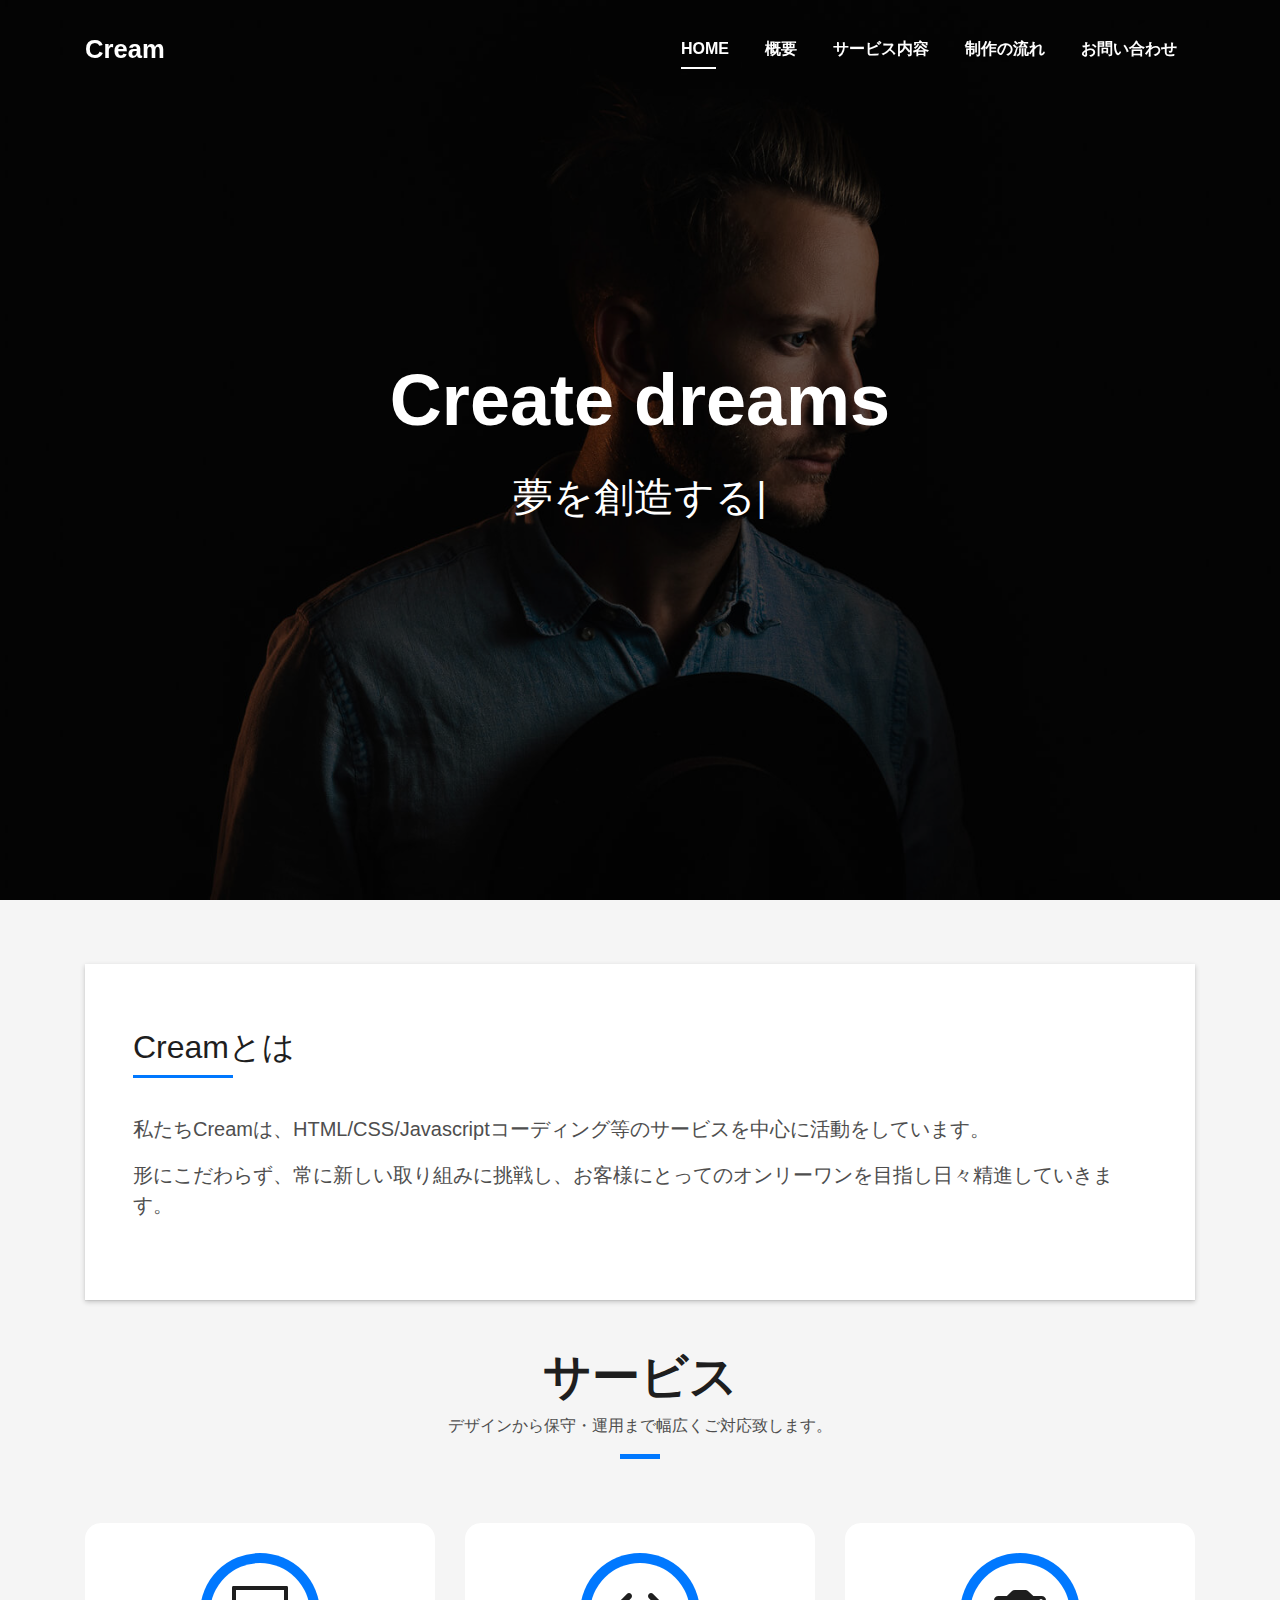
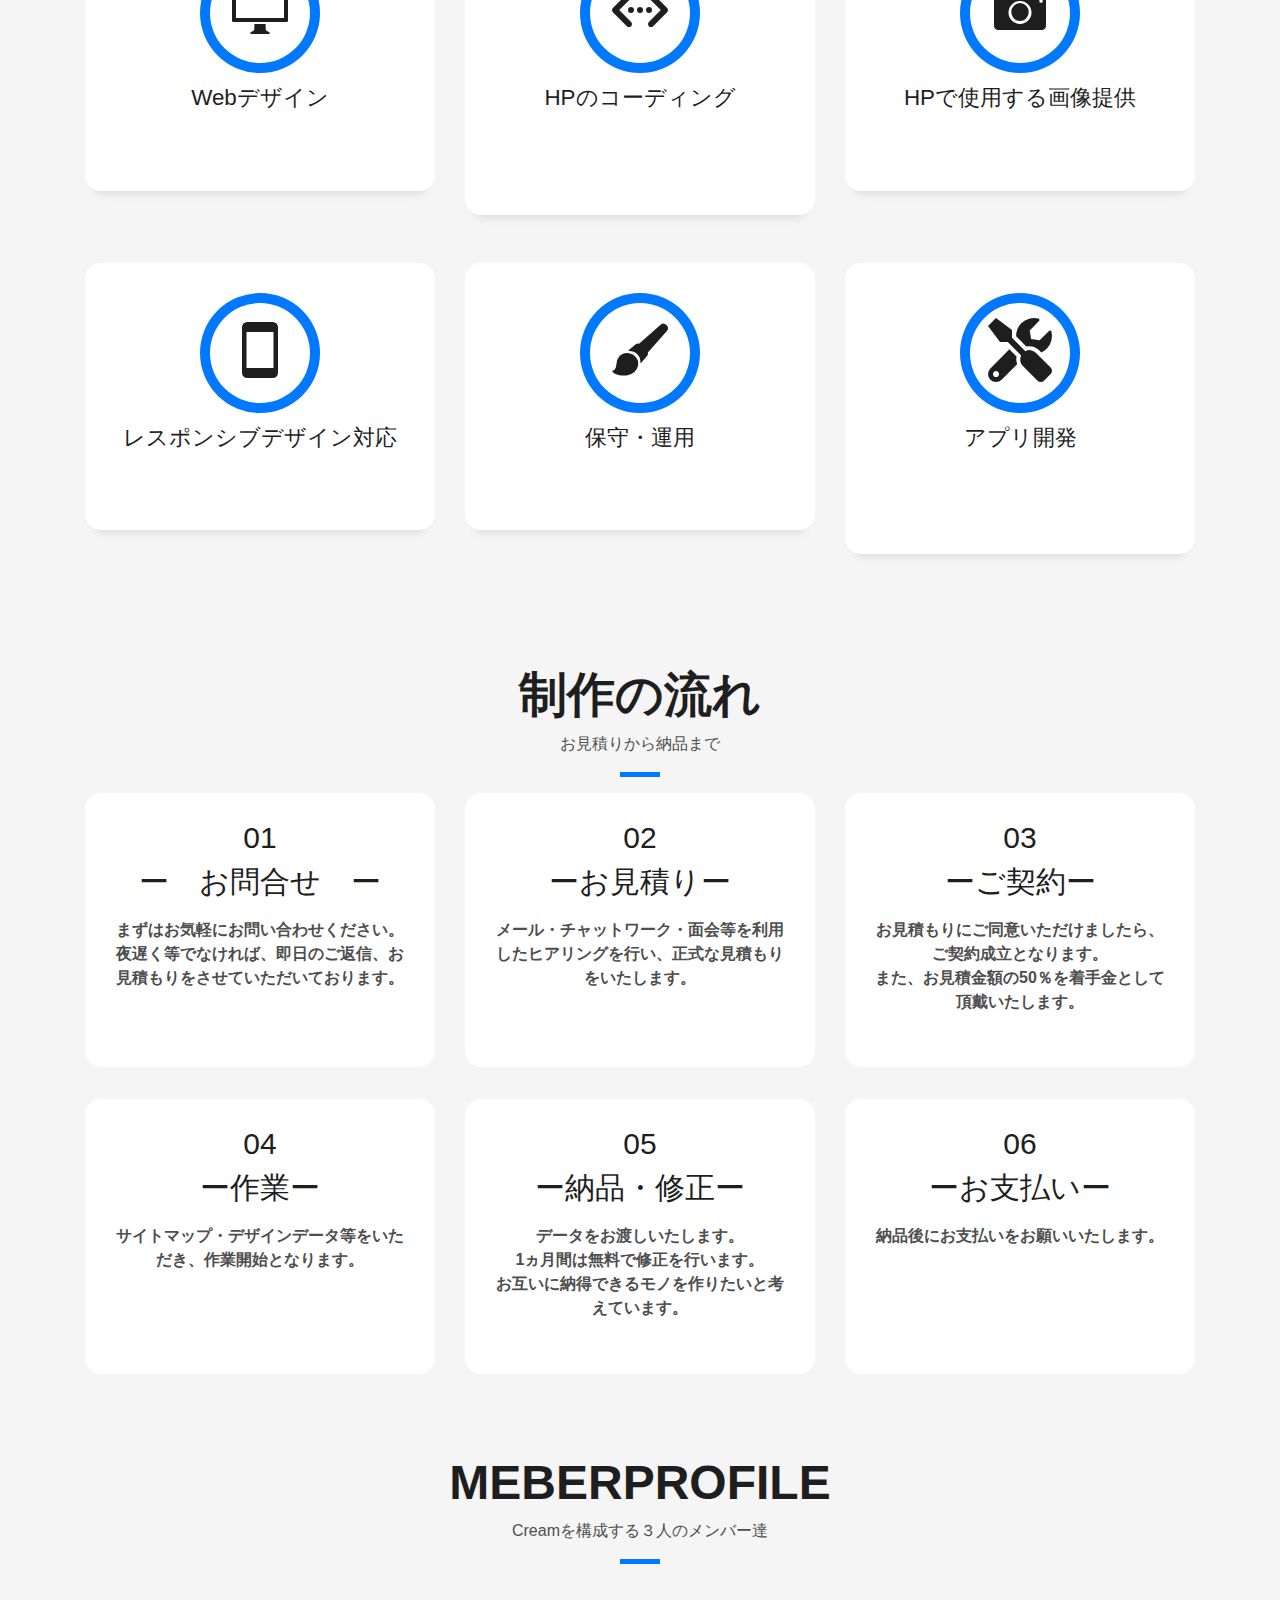
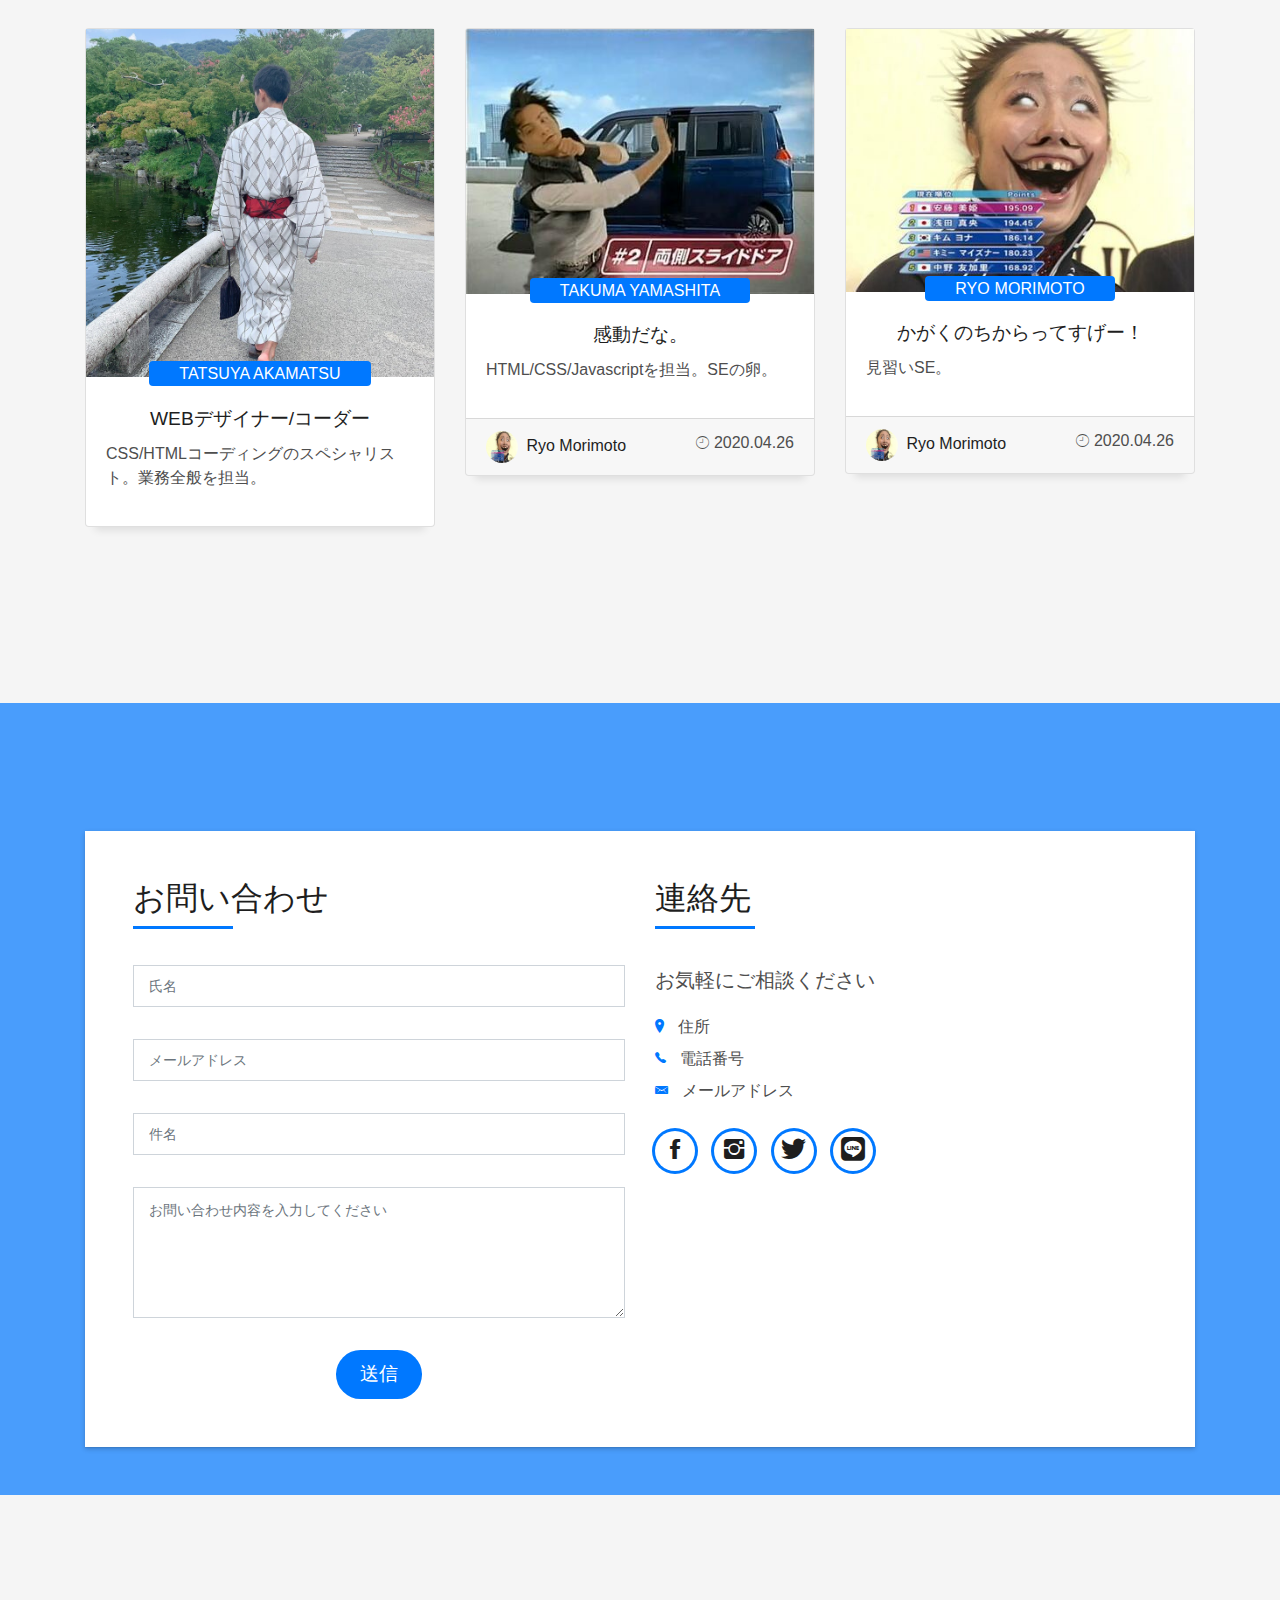
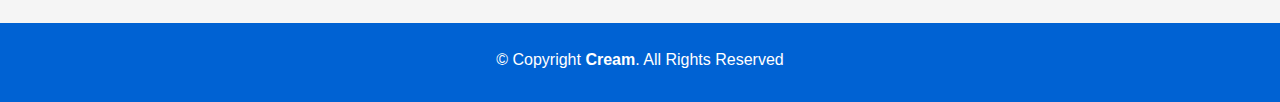
<file: DevFolio 更新/index.html>
<!DOCTYPE html>
<html lang="jp">

<head>
  <meta charset="utf-8">
  <meta content="width=device-width, initial-scale=1.0" name="viewport">

  <title>Cream</title>
  <meta content="" name="descriptison">
  <meta content="" name="keywords">

  <!-- Favicons -->
  <link href="assets/img/favicon.png" rel="icon">
  <link href="assets/img/apple-touch-icon.png" rel="apple-touch-icon">

  <!-- Vendor CSS Files -->
  <link href="assets/vendor/bootstrap/css/bootstrap.min.css" rel="stylesheet">
  <link href="assets/vendor/font-awesome/css/font-awesome.min.css" rel="stylesheet">
  <link href="assets/vendor/ionicons/css/ionicons.min.css" rel="stylesheet">
  <link href="assets/vendor/owl.carousel/assets/owl.carousel.min.css" rel="stylesheet">
  <link href="assets/vendor/animate.css/animate.min.css" rel="stylesheet">
  <link href="assets/vendor/venobox/venobox.css" rel="stylesheet">

  <!-- Template Main CSS File -->
  <link href="assets/css/style.css" rel="stylesheet">

  <link href="https://use.fontawesome.com/releases/v5.6.1/css/all.css" rel="stylesheet">
  <!-- =======================================================
  * Template Name: DevFolio - v2.0.0
  * Template URL: https://bootstrapmade.com/devfolio-bootstrap-portfolio-html-template/
  * Author: BootstrapMade.com
  * License: https://bootstrapmade.com/license/
  ======================================================== -->
</head>

<body id="page-top">

  <!-- ======= Header/ Navbar ======= -->
  <nav class="navbar navbar-b navbar-trans navbar-expand-md fixed-top" id="mainNav">
    <div class="container">
      <a class="navbar-brand js-scroll" href="#page-top">Cream</a>
      <button class="navbar-toggler collapsed" type="button" data-toggle="collapse" data-target="#navbarDefault" aria-controls="navbarDefault" aria-expanded="false" aria-label="Toggle navigation">
        <span></span>
        <span></span>
        <span></span>
      </button>
      <div class="navbar-collapse collapse justify-content-end" id="navbarDefault">
        <ul class="navbar-nav">
          <li class="nav-item">
            <a class="nav-link js-scroll active" href="index.html">Home</a>
          </li>
          <li class="nav-item">
            <a class="nav-link js-scroll" href="#about">概要</a>
          </li>
          <li class="nav-item">
            <a class="nav-link js-scroll" href="#service">サービス内容</a>
          </li>
          <li class="nav-item">
            <a class="nav-link js-scroll" href="#flow-of-production">制作の流れ</a>
          </li>
          <li class="nav-item">
            <a class="nav-link js-scroll" href="#contact">お問い合わせ</a>
          </li>
        </ul>
      </div>
    </div>
  </nav>

  <!-- ======= Intro Section ======= -->
  <div id="home" class="intro route bg-image" style="background-image: url(assets/img/intro-bg.jpg)">
    <div class="overlay-itro"></div>
    <div class="intro-content display-table">
      <div class="table-cell">
        <div class="container">
          <!--<p class="display-6 color-d">Hello, world!</p>-->
          <h1 class="intro-title mb-4">Create dreams</h1>
          <p class="intro-subtitle"><span class="text-slider-items">夢を創造する,Web Designer,Application Engineer</span><strong class="text-slider"></strong></p>
          <!-- <p class="pt-3"><a class="btn btn-primary btn js-scroll px-4" href="#about" role="button">Learn More</a></p> -->
        </div>
      </div>
    </div>
  </div><!-- End Intro Section -->

  <main id="main">

     <!-- ======= About Section ======= -->
     <section id="about" class="about-mf sect-pt4 route">
      <div class="container">
        <div class="row">
          <div class="col-sm-12">
            <div class="box-shadow-full">
              <div class="row">
                <!-- <div class="col-md-6">
                  <div class="row">
                    <div class="col-sm-6 col-md-5">
                      <div class="about-img">
                        <img src="assets/img/testimonial-2.jpg" class="img-fluid rounded b-shadow-a" alt="">
                      </div>
                    </div>
                    <div class="col-sm-6 col-md-7">
                      <div class="about-info">
                        <p><span class="title-s">Name: </span> <span>Cream</span></p>
                        <p><span class="title-s">Profile: </span> <span>万屋系IT企業</span></p>
                        <p><span class="title-s">Email: </span> <span>creamjpn@gmail.com</span></p>
                      </div>
                    </div>
                  </div>
                  <div class="skill-mf">
                    <p class="title-s">できること</p>
                    <span>HTML</span> <span class="pull-right">70%</span>
                    <div class="progress">
                      <div class="progress-bar" role="progressbar" style="width: 70%;" aria-valuenow="70" aria-valuemin="0" aria-valuemax="100"></div>
                    </div>
                    <span>CSS3</span> <span class="pull-right">60%</span>
                    <div class="progress">
                      <div class="progress-bar" role="progressbar" style="width: 60%" aria-valuenow="60" aria-valuemin="0" aria-valuemax="100"></div>
                    </div>
                    <span>PHP</span> <span class="pull-right">0%</span>
                    <div class="progress">
                      <div class="progress-bar" role="progressbar" style="width: 0%" aria-valuenow="0" aria-valuemin="0" aria-valuemax="100"></div>
                    </div>
                    <span>JAVASCRIPT</span> <span class="pull-right">0%</span>
                    <div class="progress">
                      <div class="progress-bar" role="progressbar" style="width: 0%" aria-valuenow="0" aria-valuemin="0" aria-valuemax="100"></div>
                    </div>
                  </div>
                </div> -->
                <div class="col-md-12">
                  <div class="about-me pt-4 pt-md-0">
                    <div class="title-box-2">
                      <h5 class="title-left">
                        Creamとは
                      </h5>
                    </div>
                    <p class="lead">
                    私たちCreamは、HTML/CSS/Javascriptコーディング等のサービスを中心に活動をしています。
                    </p>
                    <p class="lead">
                    
                    </p>
                    <p class="lead">
                    形にこだわらず、常に新しい取り組みに挑戦し、お客様にとってのオンリーワンを目指し日々精進していきます。
                    </p>
                  </div>
                </div>
              </div>
            </div>
          </div>
        </div>
      </div>
    </section><!-- End About Section -->

    <!-- ======= サービス ======= -->
    <section id="service" class="services-mf route">
      <div class="container">
        <div class="row">
          <div class="col-sm-12">
            <div class="title-box text-center">
              <h3 class="title-a">
                サービス
              </h3>
              <p class="subtitle-a">
                デザインから保守・運用まで幅広くご対応致します。
              </p>
              <div class="line-mf"></div>
            </div>
          </div>
        </div>
        <div class="row">
          <div class="col-md-4">
            <div class="service-box" id="service-box0">
              <div class="service-ico">
                <span class="ico-circle"><i class="ion-monitor"></i></span>
              </div>
              <div class="service-content">
                <h2 class="s-title">Webデザイン</h2>
                <div class="text_box text-center" id="text_box0">ホームページのレイアウトをご提案します</div>
              </div>
            </div>
          </div>
          <div class="col-md-4">
            <div class="service-box" id="service-box1">
              <div class="service-ico">
                <span class="ico-circle"><i class="ion-code-working"></i></span>
              </div>
              <div class="service-content">
                <h2 class="s-title">HPのコーディング</h2>
                <div class="text_box text-center" id="text_box1">ご希望のデザインに沿ったホームページを作成します</div>
              </div>
            </div>
          </div>
          <div class="col-md-4">
            <div class="service-box" id="service-box2">
              <div class="service-ico">
                <span class="ico-circle"><i class="ion-camera"></i></span>
              </div>
              <div class="service-content">
                <h2 class="s-title">HPで使用する画像提供</h2>
                <div class="text_box text-center" id="text_box2">ご希望であればご用意させて頂きます</div>
              </div>
            </div>
          </div>
          <div class="col-md-4">
            <div class="service-box" id="service-box3">
              <div class="service-ico">
                <span class="ico-circle"><i class="ion-android-phone-portrait"></i></span>
              </div>
              <div class="service-content">
                <h2 class="s-title">レスポンシブデザイン対応</h2>
                <div class="text_box text-center" id="text_box3">スマホ版の対応承ります</div>
              </div>
            </div>
          </div>
          <div class="col-md-4">
            <div class="service-box" id="service-box4">
              <div class="service-ico">
                <span class="ico-circle"><i class="ion-paintbrush"></i></span>
              </div>
              <div class="service-content">
                <h2 class="s-title">保守・運用</h2>
                <div class="text_box text-center" id="text_box4">ホームページのアップデート承ります</div>
              </div>
            </div>
          </div>
          <div class="col-md-4">
            <div class="service-box" id="service-box5">
              <div class="service-ico">
                <span class="ico-circle"><i class="fas fa-tools"></i></span>
              </div>
              <div class="service-content">
                <h2 class="s-title">アプリ開発</h2>
                <div class="text_box text-center" id="text_box4">Webアプリ・スマホアプリの開発を承ります</div>
              </div>
            </div>
          </div>
        </div>
      </div>
    </section><!-- End Services Section -->


   <!-- 制作の流れ背景 -->

    <div class="testimonials paralax-mf bg-image" style="background-image: url(assets/img/overlay-bg.jpg)">


    <!-- 制作の流れ -->
<section id="flow-of-production"  class="services-mf route ">
  <div class="row">
    <div class="col-sm-12">
      <div class="title-box text-center mb-0">
        <h3 class="title-a">
          制作の流れ
        </h3>
        <p class="subtitle-a">
          お見積りから納品まで
        </p>
        <div class="line-mf"></div>
      </div>
    </div>
  </div>
       <div class="container">
        <div class="flow row">
          <div class="col-md-4">
          <div class="flow-conteiner">
          <h1>01</h1>
          <h1>ー　お問合せ　ー</h1>
          <p>まずはお気軽にお問い合わせください。<br>夜遅く等でなければ、即日のご返信、お見積もりをさせていただいております。<br><br></p>
        </div>
      </div>
      <div class="col-md-4">
          <div class="flow-conteiner">
          <h1>02</h1>
          <h1>ーお見積りー</h1>
          <p>メール・チャットワーク・面会等を利用したヒアリングを行い、正式な見積もりをいたします。<br><br></p>
        </div>
      </div>
      <div class="col-md-4">
          <div class="flow-conteiner">
          <h1>03</h1>
          <h1>ーご契約ー</h1>
          <p>お見積もりにご同意いただけましたら、ご契約成立となります。<br>また、お見積金額の50％を着手金として頂戴いたします。</p>
        </div>
      </div>
      <div class="col-md-4">
          <div class="flow-conteiner">
        <h1>04</h1>
        <h1>ー作業ー</h1>
        <p>サイトマップ・デザインデータ等をいただき、作業開始となります。<br><br><br></p>
      </div>
    </div>
    <div class="col-md-4">
        <div class="flow-conteiner">
        <h1>05</h1>
        <h1>ー納品・修正ー</h1>
        <p>データをお渡しいたします。<br>1ヵ月間は無料で修正を行います。<br>お互いに納得できるモノを作りたいと考えています。</p>
      </div>
    </div>
    <div class="col-md-4">
        <div class="flow-conteiner">
        <h1>06</h1>
        <h1>ーお支払いー</h1>
        <p>納品後にお支払いをお願いいたします。<br><br><br><br></p>
      </div>
    </div>
      </div>
    </div>
  </section>

  <!-- ======= Blog Section ======= -->
  <section id="blog" class="blog-mf sect-pt4 route">
    <div class="container">
      <div class="row">
        <div class="col-sm-12">
          <div class="title-box text-center">
            <h3 class="title-a">
              MeberProfile
            </h3>
            <p class="subtitle-a">
              Creamを構成する３人のメンバー達
            </p>
            <div class="line-mf"></div>
          </div>
        </div>
      </div>
      <div class="row">
        <div class="col-md-4">
          <div class="card card-blog">
            <div class="card-img">
              <img src="assets/img/testimonial-2.jpg" alt="" class="img-fluid">
            </div>
            <div class="card-body">
              <div class="card-category-box">
                <div class="card-category">
                  <h6 class="category">Tatsuya Akamatsu</h6>
                </div>
              </div>
              <h3 class="card-title">WEBデザイナー/コーダー</h3>
              <p class="card-description">
                CSS/HTMLコーディングのスペシャリスト。業務全般を担当。
              </p>
            </div>
            <!-- <div class="card-footer">
              <div class="post-author">
                <a href="#">
                  <img src="assets/img/Ryo%20Morimoto.jpg" alt="" class="avatar rounded-circle">
                  <span class="author">Ryo Morimoto</span>
                </a>
              </div>
              <div class="post-date">
                <span class="ion-ios-clock-outline"></span> 2020.04.26
              </div>
            </div> -->
          </div>
        </div>
        <div class="col-md-4">
          <div class="card card-blog">
            <div class="card-img">
              <img src="assets/img/Takuma%20Yamashita.jpg" alt="" class="img-fluid">
            </div>
            <div class="card-body">
              <div class="card-category-box">
                <div class="card-category">
                  <h6 class="category">Takuma Yamashita</h6>
                </div>
              </div>
              <h3 class="card-title">感動だな。</h3>
              <p class="card-description">
                HTML/CSS/Javascriptを担当。SEの卵。
              </p>
            </div>
            <div class="card-footer">
              <div class="post-author">
                <a href="#">
                  <img src="assets/img/Ryo%20Morimoto.jpg" alt="" class="avatar rounded-circle">
                  <span class="author">Ryo Morimoto</span>
                </a>
              </div>
              <div class="post-date">
                <span class="ion-ios-clock-outline"></span> 2020.04.26
              </div>
            </div>
          </div>
        </div>
        <div class="col-md-4">
          <div class="card card-blog">
            <div class="card-img">
              <img src="assets/img/Ryo%20Morimoto.jpg" alt="" class="img-fluid">
            </div>
            <div class="card-body">
              <div class="card-category-box">
                <div class="card-category">
                  <h6 class="category">Ryo Morimoto</h6>
                </div>
              </div>
              <h3 class="card-title">かがくのちからってすげー！</h3>
              <p class="card-description">
                見習いSE。
              </p>
            </div>
            <div class="card-footer">
              <div class="post-author">
                <a href="#">
                  <img src="assets/img/Ryo%20Morimoto.jpg" alt="" class="avatar rounded-circle">
                  <span class="author">Ryo Morimoto</span>
                </a>
              </div>
              <div class="post-date">
                <span class="ion-ios-clock-outline"></span> 2020.04.26
              </div>
            </div>
          </div>
        </div>
      </div>
    </div>
  </section><!-- End Blog Section -->
  
    <!-- ======= Testimonials Section ======= -->
    <div class="testimonials paralax-mf bg-image" style="background-image: url(assets/img/overlay-bg.jpg)">

 

    <!-- ======= お問い合わせフォーム ======= -->
    <section class="paralax-mf footer-paralax bg-image sect-mt4 route" style="background-image: url(assets/img/overlay-bg.jpg)">
      <div class="overlay-mf"></div>
      <div class="container">
        <div class="row">
          <div class="col-sm-12">
            <div class="contact-mf">
              <div id="contact" class="box-shadow-full">
                <div class="row">
                  <div class="col-md-6">
                    <div class="title-box-2">
                      <h5 class="title-left">
                        お問い合わせ
                      </h5>
                    </div>
                    <div>
                      <form action="forms/contact.php" method="post" role="form" class="php-email-form">
                        <div class="row">
                          <div class="col-md-12 mb-3">
                            <div class="form-group">
                              <input type="text" name="name" class="form-control" id="name" placeholder="氏名" data-rule="minlen:4" data-msg="Please enter at least 4 chars" />
                              <div class="validate"></div>
                            </div>
                          </div>
                          <div class="col-md-12 mb-3">
                            <div class="form-group">
                              <input type="email" class="form-control" name="email" id="email" placeholder="メールアドレス" data-rule="email" data-msg="Please enter a valid email" />
                              <div class="validate"></div>
                            </div>
                          </div>
                          <div class="col-md-12 mb-3">
                            <div class="form-group">
                              <input type="text" class="form-control" name="subject" id="subject" placeholder="件名" data-rule="minlen:4" data-msg="Please enter at least 8 chars of subject" />
                              <div class="validate"></div>
                            </div>
                          </div>
                          <div class="col-md-12">
                            <div class="form-group">
                              <textarea class="form-control" name="message" rows="5" data-rule="required" data-msg="Please write something for us" placeholder="お問い合わせ内容を入力してください"></textarea>
                              <div class="validate"></div>
                            </div>
                          </div>
                          <div class="col-md-12 text-center mb-3">
                            <div class="loading">Loading</div>
                            <div class="error-message"></div>
                            <div class="sent-message">Your message has been sent. Thank you!</div>
                          </div>
                          <div class="col-md-12 text-center">
                            <button type="submit" class="button button-a button-big button-rouded">送信</button>
                          </div>
                        </div>
                      </form>
                    </div>
                  </div>
                  <div class="col-md-6">
                    <div class="title-box-2 pt-4 pt-md-0">
                      <h5 class="title-left">
                        連絡先
                      </h5>
                    </div>
                    <div class="more-info">
                      <p class="lead">
                        お気軽にご相談ください
                      </p>
                      <ul class="list-ico">
                        <li><span class="ion-ios-location"></span> 住所</li>
                        <li><span class="ion-ios-telephone"></span> 電話番号</li>
                        <li><span class="ion-email"></span> メールアドレス</li>
                      </ul>
                    </div>
                    <div class="socials">
                      <ul>
                        <li><a href=""><span class="ico-circle"><i class="ion-social-facebook"></i></span></a></li>
                        <li><a href="https://www.instagram.com/creamjpn"><span class="ico-circle"><i class="ion-social-instagram"></i></span></a></li>
                        <li><a href="https://twitter.com/CreamJPN"><span class="ico-circle"><i class="ion-social-twitter"></i></span></a></li>
                        <li><a href=""><span class="ico-circle"><i class="fab fa-line"></i></span></a></li>
                      </ul>
                    </div>
                  </div>
                </div>
              </div>
            </div>
          </div>
        </div>
      </div>
    </section><!-- End Contact Section -->

  </main><!-- End #main -->

  <!-- ======= Footer ======= -->
  <footer>
    <div class="container">
      <div class="row">
        <div class="col-sm-12">
          <div class="copyright-box">
            <p class="copyright">&copy; Copyright <strong>Cream</strong>. All Rights Reserved</p>
            <div class="credits">
            </div>
          </div>
        </div>
      </div>
    </div>
  </footer><!-- End  Footer -->

  <a href="#" class="back-to-top"><i class="fa fa-chevron-up"></i></a>
  <div id="preloader"></div>

  <!-- Vendor JS Files -->
  <script src="assets/vendor/jquery/jquery.min.js"></script>
  <script src="assets/vendor/bootstrap/js/bootstrap.bundle.min.js"></script>
  <script src="assets/vendor/jquery.easing/jquery.easing.min.js"></script>
  <script src="assets/vendor/php-email-form/validate.js"></script>
  <script src="assets/vendor/waypoints/jquery.waypoints.min.js"></script>
  <script src="assets/vendor/counterup/jquery.counterup.min.js"></script>
  <script src="assets/vendor/owl.carousel/owl.carousel.min.js"></script>
  <script src="assets/vendor/typed.js/typed.min.js"></script>
  <script src="assets/vendor/venobox/venobox.min.js"></script>

  <!-- Template Main JS File -->
  <script src="assets/js/main.js"></script>

</body>

</html>
</file>
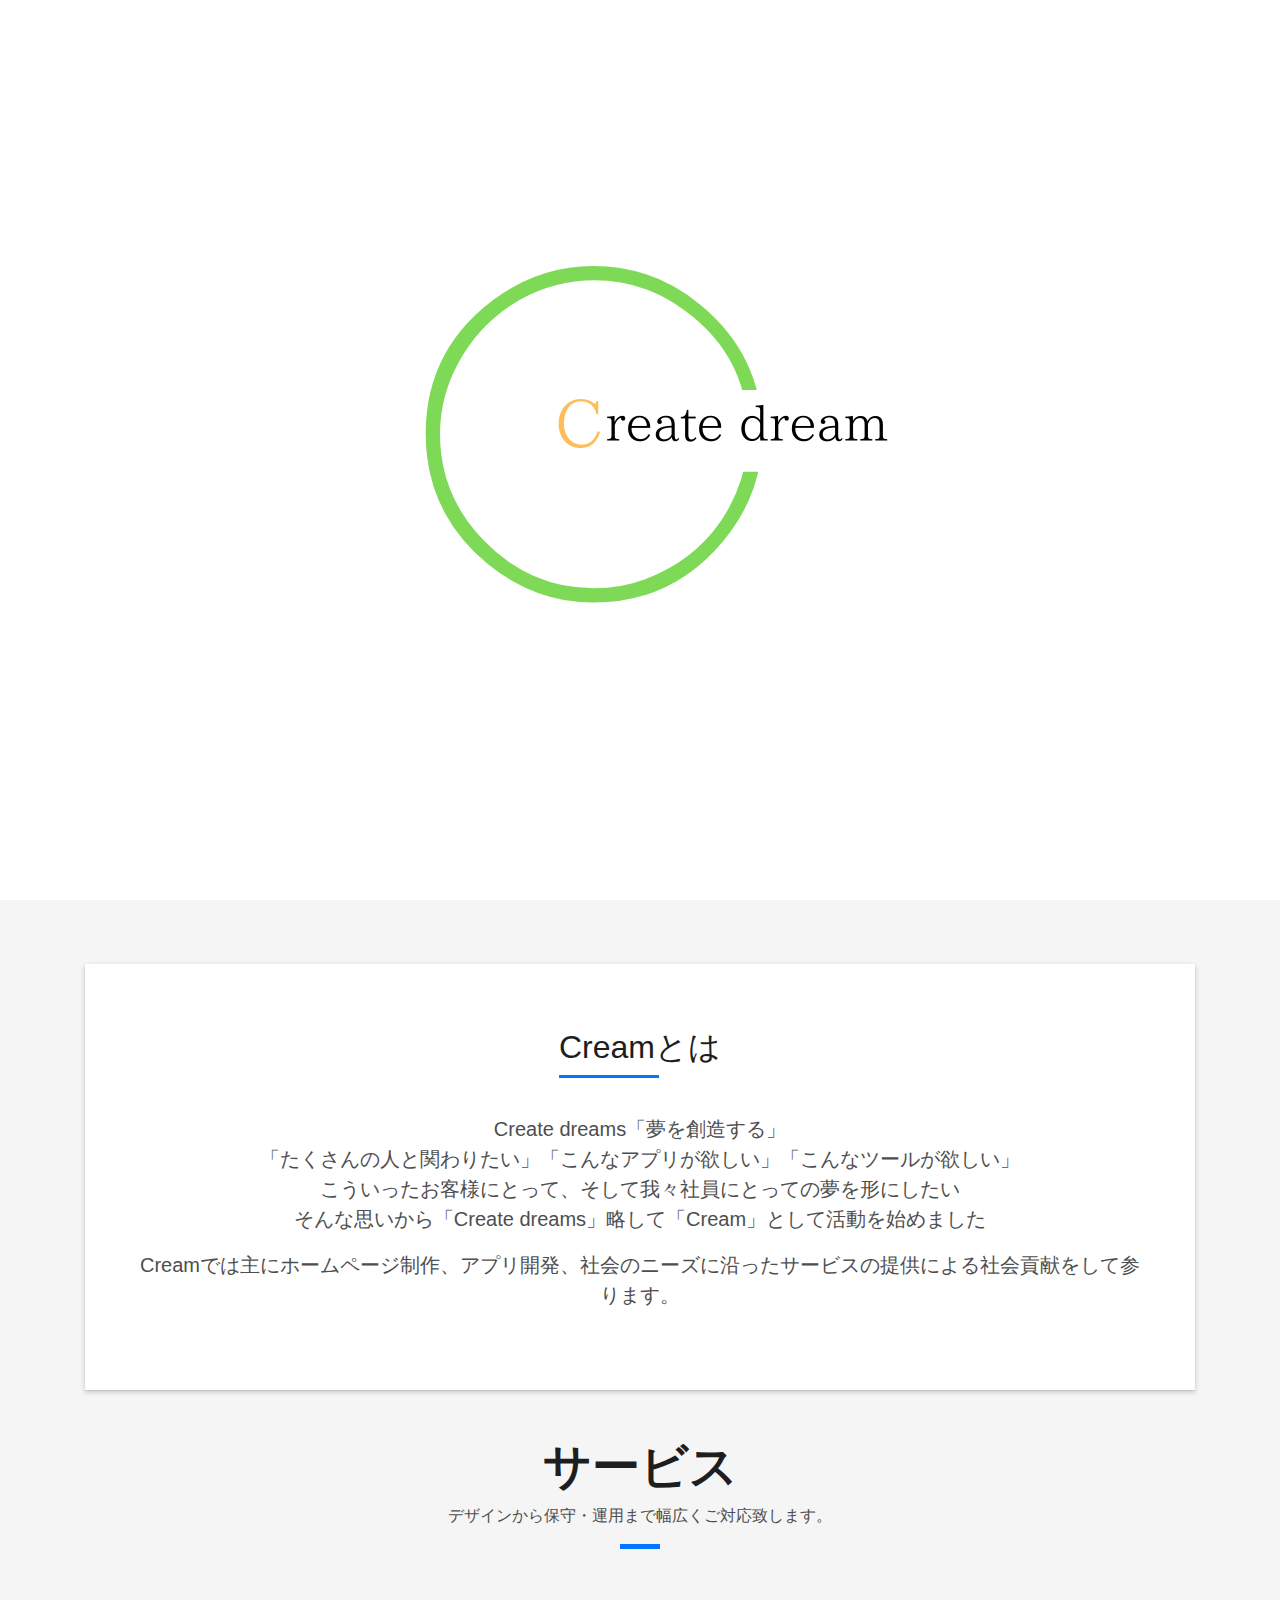
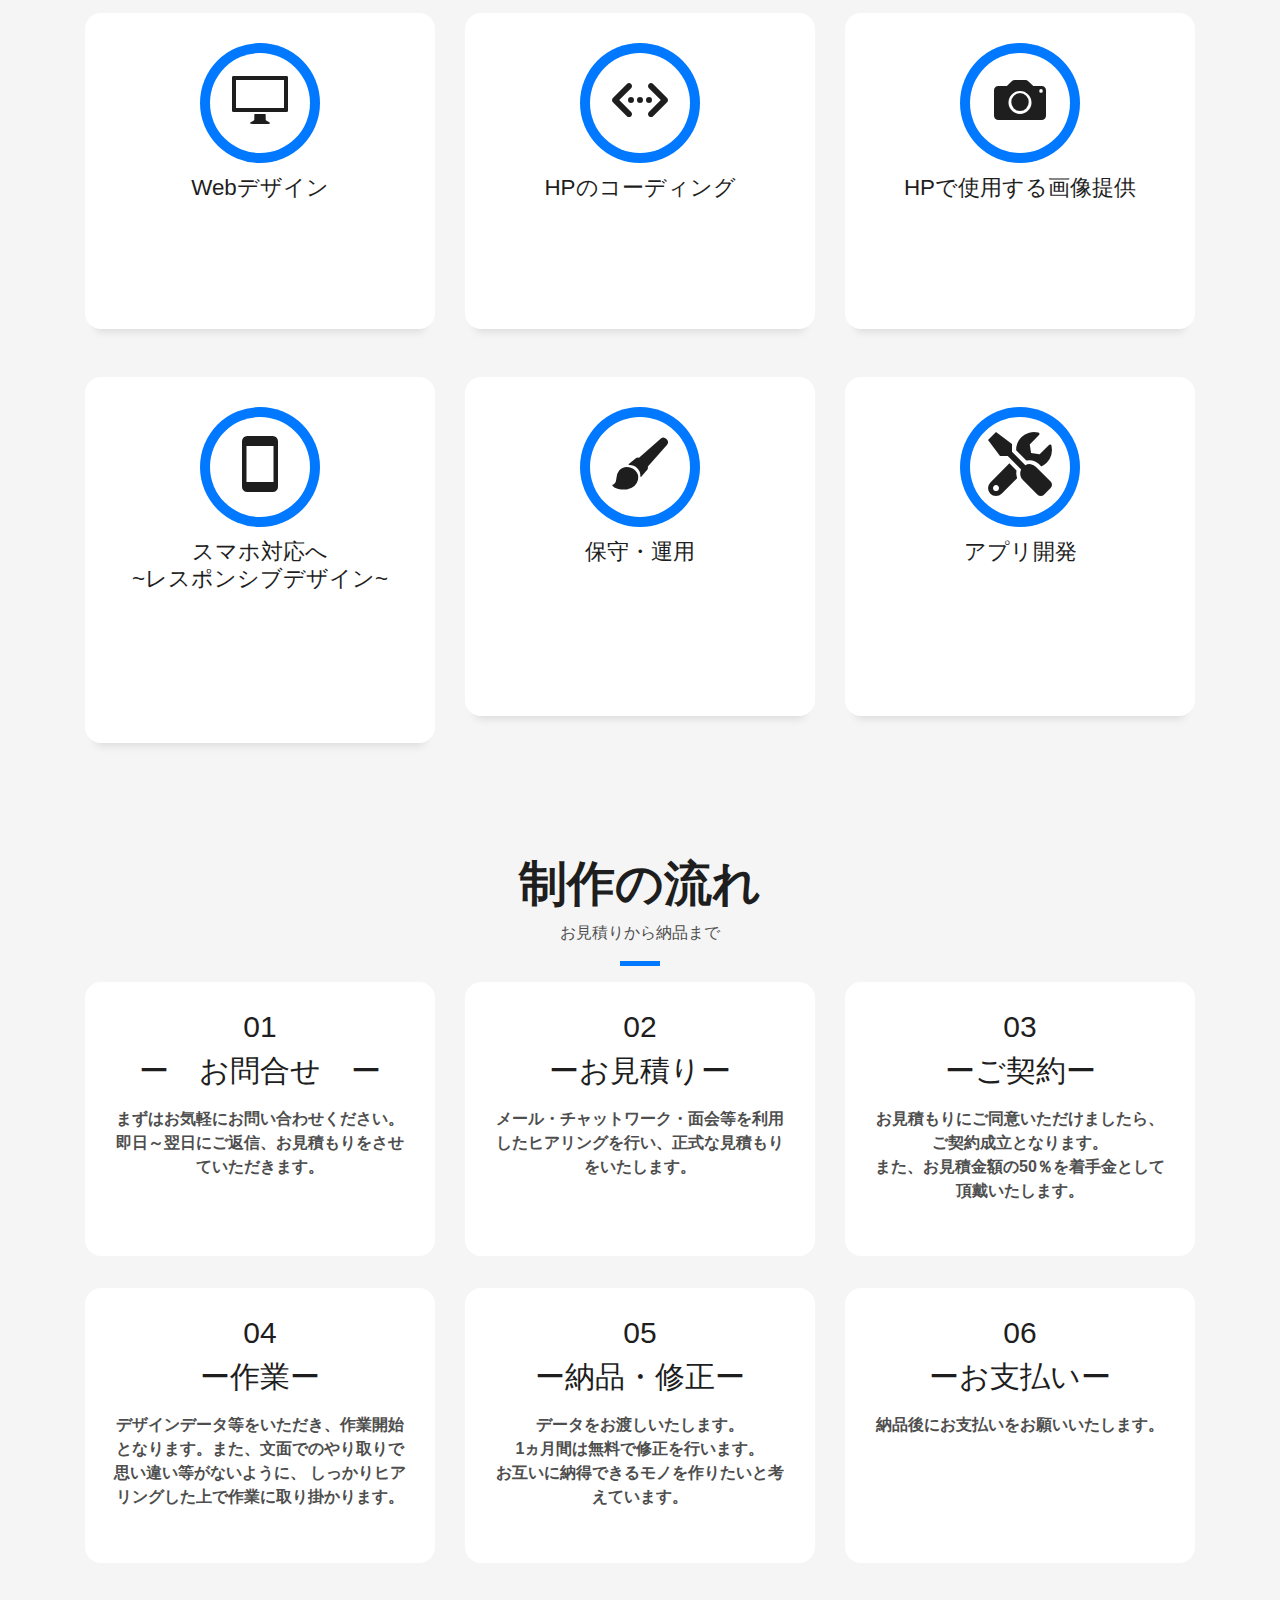
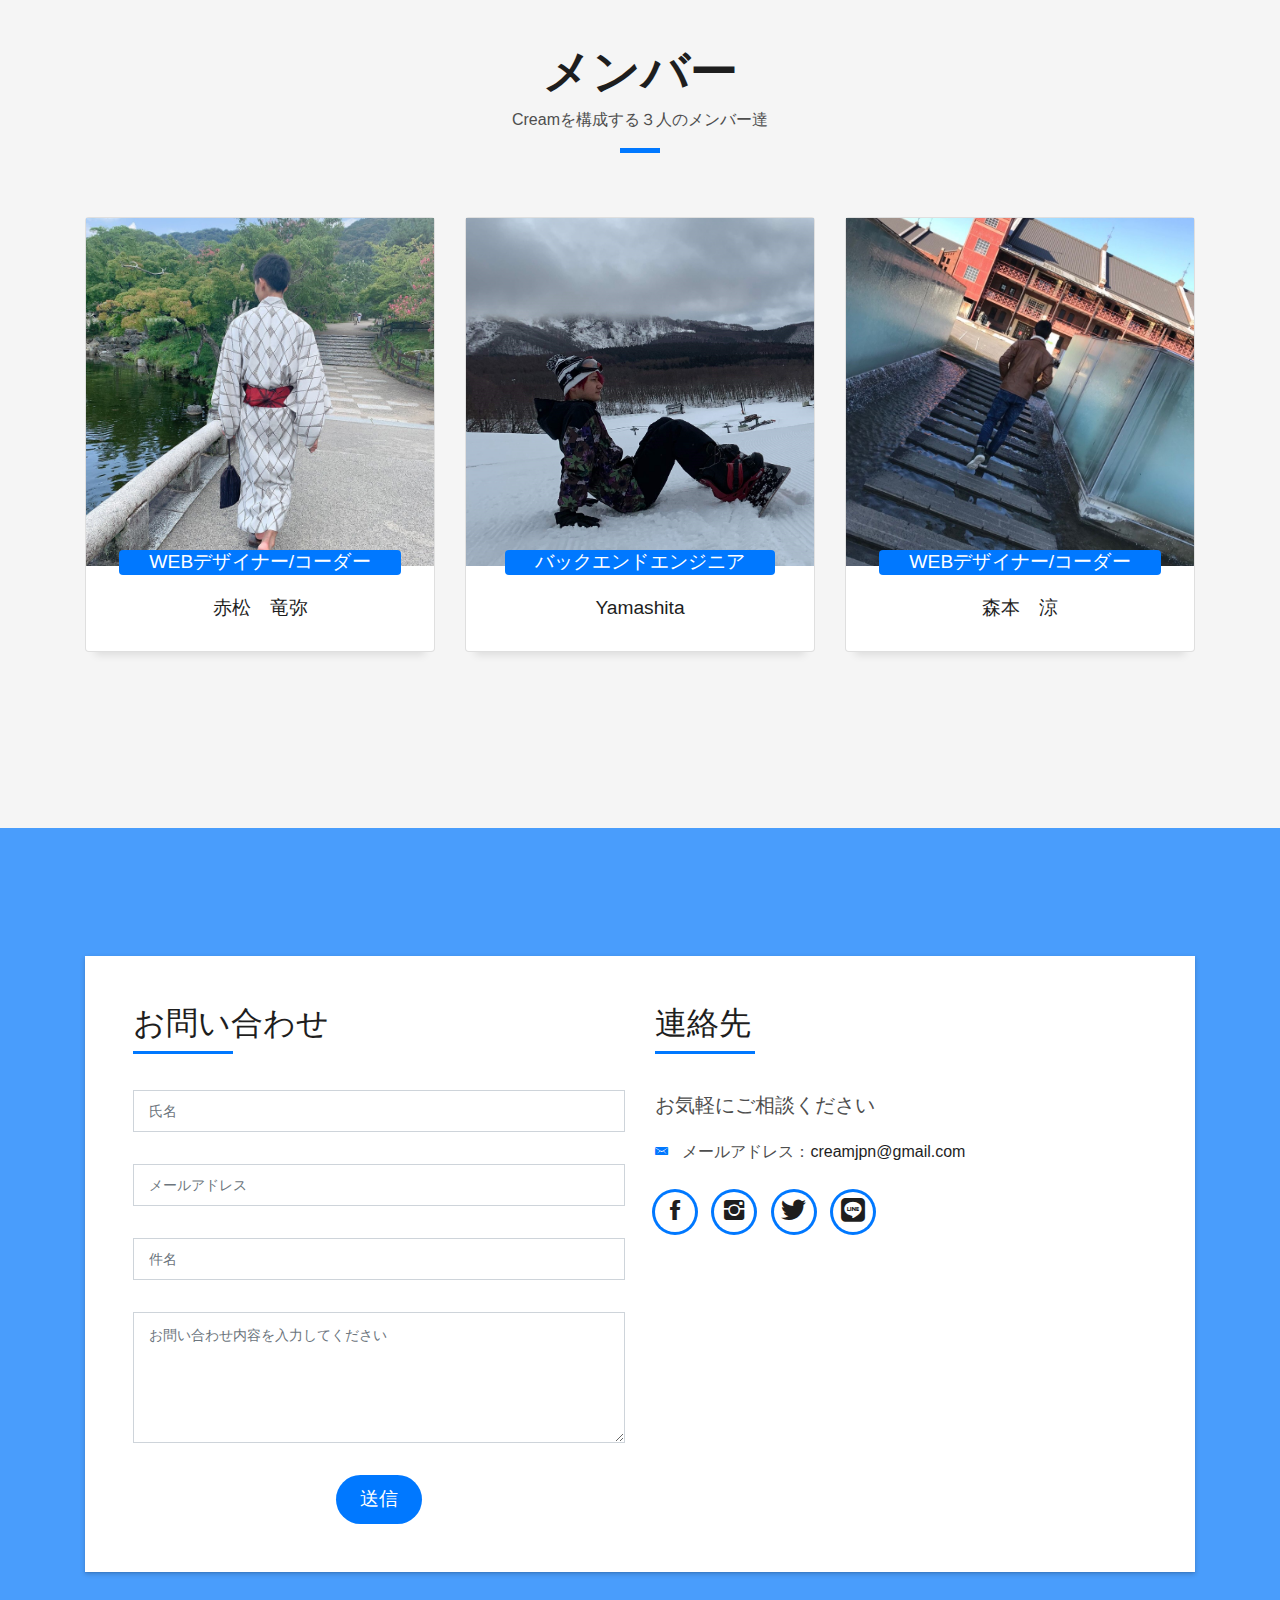
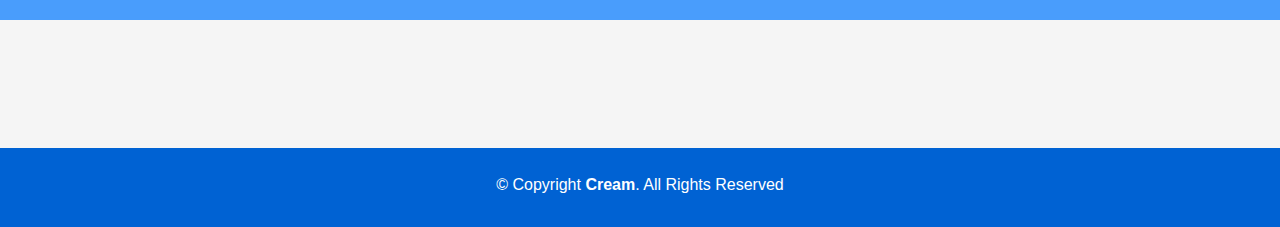
<file: DevFolio/index.html>
<!DOCTYPE html>
<html lang="jp">

<head>
  <meta charset="utf-8">
  <meta content="width=device-width, initial-scale=1.0" name="viewport">

  <title>Cream</title>
  <meta content="" name="descriptison">
  <meta content="" name="keywords">

  <!-- Favicons -->
  <link href="assets/img/33.png" rel="icon">
  <link href="assets/img/apple-touch-icon.png" rel="apple-touch-icon">

  <!-- Vendor CSS Files -->
  <link href="assets/vendor/bootstrap/css/bootstrap.min.css" rel="stylesheet">
  <link href="assets/vendor/font-awesome/css/font-awesome.min.css" rel="stylesheet">
  <link href="assets/vendor/ionicons/css/ionicons.min.css" rel="stylesheet">
  <link href="assets/vendor/owl.carousel/assets/owl.carousel.min.css" rel="stylesheet">
  <link href="assets/vendor/animate.css/animate.min.css" rel="stylesheet">
  <link href="assets/vendor/venobox/venobox.css" rel="stylesheet">

  <!-- Template Main CSS File -->
  <link href="assets/css/style.css" rel="stylesheet">
  <link href="https://use.fontawesome.com/releases/v5.6.1/css/all.css" rel="stylesheet">
  <script src="https://ajax.googleapis.com/ajax/libs/jquery/3.3.1/jquery.min.js"></script>

</head>

<body id="page-top">
  <div class="start">
    <img src="assets/img/dreamimg.png" alt="" class="start-img">
</div>


  <!-- ======= Header/ Navbar ======= -->
  <nav class="navbar navbar-b navbar-trans navbar-expand-md fixed-top" id="mainNav">
    <div class="container">
      <a class="navbar-brand js-scroll" href="#page-top">Cream</a>
      <button class="navbar-toggler collapsed" type="button" data-toggle="collapse" data-target="#navbarDefault" aria-controls="navbarDefault" aria-expanded="false" aria-label="Toggle navigation">
        <span></span>
        <span></span>
        <span></span>
      </button>
      <div class="navbar-collapse collapse justify-content-end" id="navbarDefault">
        <ul class="navbar-nav">
          <li class="nav-item">
            <a class="nav-link js-scroll active" href="index.html">Home</a>
          </li>
          <li class="nav-item">
            <a class="nav-link js-scroll" href="#about">概要</a>
          </li>
          <li class="nav-item">
            <a class="nav-link js-scroll" href="#service">サービス内容</a>
          </li>
          <li class="nav-item">
            <a class="nav-link js-scroll" href="#flow-of-production">制作の流れ</a>
          </li>
          <li class="nav-item">
            <a class="nav-link js-scroll" href="#blog">メンバー</a>
          </li>
          <li class="nav-item">
            <a class="nav-link js-scroll" href="#contact">お問い合わせ</a>
          </li>
        </ul>
      </div>
    </div>
  </nav>

  <!-- ======= Intro Section ======= -->
  <div id="home" class="intro route bg-image" style="background-image: url(assets/img/44588928_203096160621913_2503506559821022984_n.jpg)">
    <div class="overlay-itro"></div>
    <div class="intro-content display-table">
      <div class="table-cell">
        <div class="container">
          <!--<p class="display-6 color-d">Hello, world!</p>-->
          <h1 class="intro-title mb-4">Create dreams</h1>
          <p class="intro-subtitle"><span class="text-slider-items">夢を創造する,Web Designer,Application Engineer</span><strong class="text-slider"></strong></p>
          <!-- <p class="pt-3"><a class="btn btn-primary btn js-scroll px-4" href="#about" role="button">Learn More</a></p> -->
        </div>
      </div>
    </div>
  </div><!-- End Intro Section -->

  <main id="main">

     <!-- ======= About Section ======= -->
     <section id="about" class="about-mf sect-pt4 route">
      <div class="container text-center">
        <div class="row">
          <div class="col-sm-12">
            <div class="box-shadow-full">
              <div class="row">
                <!-- <div class="col-md-6">
                  <div class="row">
                    <div class="col-sm-6 col-md-5">
                      <div class="about-img">
                        <img src="assets/img/testimonial-2.jpg" class="img-fluid rounded b-shadow-a" alt="">
                      </div>
                    </div>
                    <div class="col-sm-6 col-md-7">
                      <div class="about-info">
                        <p><span class="title-s">Name: </span> <span>Cream</span></p>
                        <p><span class="title-s">Profile: </span> <span>万屋系IT企業</span></p>
                        <p><span class="title-s">Email: </span> <span>creamjpn@gmail.com</span></p>
                      </div>
                    </div>
                  </div>
                  <div class="skill-mf">
                    <p class="title-s">できること</p>
                    <span>HTML</span> <span class="pull-right">70%</span>
                    <div class="progress">
                      <div class="progress-bar" role="progressbar" style="width: 70%;" aria-valuenow="70" aria-valuemin="0" aria-valuemax="100"></div>
                    </div>
                    <span>CSS3</span> <span class="pull-right">60%</span>
                    <div class="progress">
                      <div class="progress-bar" role="progressbar" style="width: 60%" aria-valuenow="60" aria-valuemin="0" aria-valuemax="100"></div>
                    </div>
                    <span>PHP</span> <span class="pull-right">0%</span>
                    <div class="progress">
                      <div class="progress-bar" role="progressbar" style="width: 0%" aria-valuenow="0" aria-valuemin="0" aria-valuemax="100"></div>
                    </div>
                    <span>JAVASCRIPT</span> <span class="pull-right">0%</span>
                    <div class="progress">
                      <div class="progress-bar" role="progressbar" style="width: 0%" aria-valuenow="0" aria-valuemin="0" aria-valuemax="100"></div>
                    </div>
                  </div>
                </div> -->
                <div class="col-md-12">
                  <div class="about-me pt-4 pt-md-0">
                    <div class="title-box-2">
                      <h5 class="title-left">
                        Creamとは
                      </h5>
                    </div>
                    <p class="lead">
                     Create dreams「夢を創造する」<br>「たくさんの人と関わりたい」「こんなアプリが欲しい」<br class="br">「こんなツールが欲しい」
                     <br>こういったお客様にとって、そして我々社員にとっての夢を形にしたい
                     <br>そんな思いから「Create dreams」略して「Cream」として活動を始めました
                    </p>
                    <!-- <p class="lead">
                    
                    </p> -->
                    <p class="lead">
                    	Creamでは主にホームページ制作、アプリ開発、社会のニーズに沿ったサービスの提供による社会貢献をして参ります。
                    </p>
                  </div>
                </div>
              </div>
            </div>
          </div>
        </div>
      </div>
    </section><!-- End About Section -->

    <!-- ======= サービス ======= -->
    <section id="service" class="services-mf route">
      <div class="container">
        <div class="row">
          <div class="col-sm-12">
            <div class="title-box text-center">
              <h3 class="title-a">
                サービス
              </h3>
              <p class="subtitle-a">
                デザインから保守・運用まで幅広くご対応致します。
              </p>
              <div class="line-mf"></div>
            </div>
          </div>
        </div>
        <div class="row">
          <div class="col-md-4">
            <div class="service-box" id="service-box0">
              <div class="service-ico">
                <span class="ico-circle"><i class="ion-monitor"></i></span>
              </div>
              <div class="service-content">
                <h2 class="s-title">Webデザイン</h2>
                <div class="text_box text-center" id="text_box0">ホームページのレイアウトをご提案します<br>ご相談・綿密なヒヤリングでお客様のご希望のサイトに仕上げます。
                </div>
              </div>
              <div class="s-date"><i class="fas fa-chevron-down"></i></div>

            </div>
          </div>
          <div class="col-md-4">
            <div class="service-box" id="service-box1">
              <div class="service-ico">
                <span class="ico-circle"><i class="ion-code-working"></i></span>
              </div>
              <div class="service-content">
                <h2 class="s-title"><span class="none">HPの</span>コーディング</h2>
                <div class="text_box text-center" id="text_box1">最新技術に対応したコーディングでご希望のデザインに沿ったホームページを作成します
                </div>
              </div>
              <div class="s-date"><i class="fas fa-chevron-down"></i></div>

            </div>
          </div>
          <div class="col-md-4">
            <div class="service-box" id="service-box2">
              <div class="service-ico">
                <span class="ico-circle"><i class="ion-camera"></i></span>
              </div>
              <div class="service-content">
                <h2 class="s-title"><span class="none">HPで使用する</span>画像提供</h2>
                <div class="text_box text-center" id="text_box2">ご希望であればご用意させて頂きます<br><br><br></div>
              </div>
              <div class="s-date"><i class="fas fa-chevron-down"></i></div>

            </div>
          </div>
          <div class="col-md-4">
            <div class="service-box" id="service-box3">
              <div class="service-ico">
                <span class="ico-circle"><i class="ion-android-phone-portrait"></i></span>
              </div>
              <div class="service-content">
                <h2 class="s-title">スマホ対応へ<br><span class="none">~レスポンシブデザイン~</span></h2>
                <div class="text_box text-center" id="text_box3">スマホ版の対応承ります<br>スマートフォンやタブレットに最適化し、どんなユーザーでも見やすいレスポンシブデザイン承ります
                </div>
              </div>
              <div class="s-date"><i class="fas fa-chevron-down"></i></div>

            </div>
          </div>
          <div class="col-md-4">
            <div class="service-box" id="service-box4">
              <div class="service-ico">
                <span class="ico-circle"><i class="ion-paintbrush"></i></span>
              </div>
              <div class="service-content">
                <h2 class="s-title">保守・運用</h2>
                <div class="text_box text-center" id="text_box4">ホームページのアップデート承ります<br>お客さまが負担無く、HP運用できるようにサポートします<br><br>
                </div>
              </div>
              <div class="s-date"><i class="fas fa-chevron-down"></i></div>

            </div>
          </div>
          <div class="col-md-4">
            <div class="service-box" id="service-box5">
              <div class="service-ico">
                <span class="ico-circle"><i class="fas fa-tools"></i></span>
              </div>
              <div class="service-content">
                <h2 class="s-title">アプリ開発</h2>
                <div class="text_box text-center" id="text_box4">Webアプリ・スマホアプリの開発を承ります<br><br><br></div>
              </div>
              <div class="s-date"><i class="fas fa-chevron-down"></i></div>

            </div>
          </div>
        </div>
      </div>
    </section><!-- End Services Section -->


   <!-- 制作の流れ背景 -->

    <div class="testimonials paralax-mf bg-image" style="background-image: url(assets/img/overlay-bg.jpg)">


    <!-- 制作の流れ -->
<section id="flow-of-production"  class="services-mf route ">
  <div class="row">
    <div class="col-sm-12">
      <div class="title-box text-center mb-0">
        <h3 class="title-a">
          制作の流れ
        </h3>
        <p class="subtitle-a">
          お見積りから納品まで
        </p>
        <div class="line-mf"></div>
      </div>
    </div>
  </div>
       <div class="container">
        <div class="flow row">
          <div class="col-md-4">
          <div class="flow-conteiner">
          <h1>01</h1>
          <h1>ー　お問合せ　ー</h1>
          <p>まずはお気軽にお問い合わせください。<br>即日～翌日にご返信、お見積もりをさせていただきます。<br><br></p>
        </div>
      </div>
      <div class="col-md-4">
          <div class="flow-conteiner">
          <h1>02</h1>
          <h1>ーお見積りー</h1>
          <p>メール・チャットワーク・面会等を利用したヒアリングを行い、正式な見積もりをいたします。<br><br></p>
        </div>
      </div>
      <div class="col-md-4">
          <div class="flow-conteiner">
          <h1>03</h1>
          <h1>ーご契約ー</h1>
          <p>お見積もりにご同意いただけましたら、ご契約成立となります。<br>また、お見積金額の50％を着手金として頂戴いたします。</p>
        </div>
      </div>
      <div class="col-md-4">
          <div class="flow-conteiner">
        <h1>04</h1>
        <h1>ー作業ー</h1>
        <p>デザインデータ等をいただき、作業開始となります。また、文面でのやり取りで思い違い等がないように、
          しっかりヒアリングした上で作業に取り掛かります。</p>
      </div>
    </div>
    <div class="col-md-4">
        <div class="flow-conteiner">
        <h1>05</h1>
        <h1>ー納品・修正ー</h1>
        <p>データをお渡しいたします。<br>1ヵ月間は無料で修正を行います。<br>お互いに納得できるモノを作りたいと考えています。</p>
      </div>
    </div>
    <div class="col-md-4">
        <div class="flow-conteiner">
        <h1>06</h1>
        <h1>ーお支払いー</h1>
        <p>納品後にお支払いをお願いいたします。<br><br><br><br></p>
      </div>
    </div>
      </div>
    </div>
  </section>

  <!-- ======= Blog Section ======= -->
  <section id="blog" class="blog-mf sect-pt4 route">
    <div class="container">
      <div class="row">
        <div class="col-sm-12">
          <div class="title-box text-center">
            <h3 class="title-a">
              メンバー
            </h3>
            <p class="subtitle-a">
              Creamを構成する３人のメンバー達
            </p>
            <div class="line-mf"></div>
          </div>
        </div>
      </div>
      <div class="row">
        <div class="col-md-4">
          <div class="card card-blog">
            <div class="card-img">
              <img src="assets/img/testimonial-2.jpg" alt="" class="img-fluid">
            </div>
            <div class="card-body">
              <div class="card-category-box">
                <div class="card-category">
                  <h6 class="category">WEBデザイナー/コーダー</h6>
                </div>
              </div>
              <h3 class="card-title">赤松　竜弥</h3>
              <!-- <p class="card-description">
                CSS/HTMLコーディングのスペシャリスト。業務全般を担当。
              </p> -->
            </div>
            <!-- <div class="card-footer">
              <div class="post-author">
                <a href="#">
                  <img src="assets/img/Ryo%20Morimoto.jpg" alt="" class="avatar rounded-circle">
                  <span class="author">Ryo Morimoto</span>
                </a>
              </div>
              <div class="post-date">
                <span class="ion-ios-clock-outline"></span> 2020.04.26
              </div>
            </div> -->
          </div>
        </div>
        <div class="col-md-4">
          <div class="card card-blog">
            <div class="card-img">
              <img src="assets/img/yamashita.jpg" alt="" class="img-fluid img_member">
            </div>
            <div class="card-body">
              <div class="card-category-box">
                <div class="card-category">
                  <h6 class="category">バックエンドエンジニア</h6>
                </div>
              </div>
              <h3 class="card-title">Yamashita</h3>
            </div>
          </div>
        </div>
        <div class="col-md-4">
          <div class="card card-blog">
            <div class="card-img">
              <img src="assets/img/Ryo%20Morimoto.JPG" alt="" class="img-fluid img_member">
            </div>
            <div class="card-body">
              <div class="card-category-box">
                <div class="card-category">
                  <h6 class="category">WEBデザイナー/コーダー</h6>
                </div>
              </div>
              <h3 class="card-title">森本　涼</h3>
              <!-- <p class="card-description">
                見習いSE。
              </p> -->
            </div>
          </div>
        </div>
      </div>
    </div>
  </section><!-- End Blog Section -->
  
    <!-- ======= Testimonials Section ======= -->
    <div class="testimonials paralax-mf bg-image" style="background-image: url(assets/img/overlay-bg.jpg)">

 

    <!-- ======= お問い合わせフォーム ======= -->
    <section class="paralax-mf footer-paralax bg-image sect-mt4 route" style="background-image: url(assets/img/overlay-bg.jpg)">
      <div class="overlay-mf"></div>
      <div class="container">
        <div class="row">
          <div class="col-sm-12">
            <div class="contact-mf">
              <div id="contact" class="box-shadow-full">
                <div class="row">
                  <div class="col-md-6">
                    <div class="title-box-2">
                      <h5 class="title-left">
                        お問い合わせ
                      </h5>
                    </div>
                    <div>
                      <form action="forms/contact.php" method="post" role="form" class="php-email-form">
                        <div class="row">
                          <div class="col-md-12 mb-3">
                            <div class="form-group">
                              <input type="text" name="name" class="form-control" id="name" placeholder="氏名" data-rule="minlen:4" data-msg="Please enter at least 4 chars" />
                              <div class="validate"></div>
                            </div>
                          </div>
                          <div class="col-md-12 mb-3">
                            <div class="form-group">
                              <input type="email" class="form-control" name="email" id="email" placeholder="メールアドレス" data-rule="email" data-msg="Please enter a valid email" />
                              <div class="validate"></div>
                            </div>
                          </div>
                          <div class="col-md-12 mb-3">
                            <div class="form-group">
                              <input type="text" class="form-control" name="subject" id="subject" placeholder="件名" data-rule="minlen:4" data-msg="Please enter at least 8 chars of subject" />
                              <div class="validate"></div>
                            </div>
                          </div>
                          <div class="col-md-12">
                            <div class="form-group">
                              <textarea class="form-control" name="message" rows="5" data-rule="required" data-msg="Please write something for us" placeholder="お問い合わせ内容を入力してください"></textarea>
                              <div class="validate"></div>
                            </div>
                          </div>
                          <div class="col-md-12 text-center mb-3">
                            <div class="loading">Loading</div>
                            <div class="error-message"></div>
                            <div class="sent-message">Your message has been sent. Thank you!</div>
                          </div>
                          <div class="col-md-12 text-center">
                            <button type="submit" class="button button-a button-big button-rouded">送信</button>
                          </div>
                        </div>
                      </form>
                    </div>
                  </div>
                  <div class="col-md-6">
                    <div class="title-box-2 pt-4 pt-md-0">
                      <h5 class="title-left">
                        連絡先
                      </h5>
                    </div>
                    <div class="more-info">
                      <p class="lead">
                        お気軽にご相談ください
                      </p>
                      <ul class="list-ico">
                        <!-- <li><span class="ion-ios-location"></span> 住所</li>
                        <li><span class="ion-ios-telephone"></span> 電話番号</li> -->
                        <li><span class="ion-email"></span> メールアドレス：<a href="mailto:creamjpn@gmail.com">creamjpn@gmail.com</a></li>
                      </ul>
                    </div>
                    <div class="socials">
                      <ul>
                        <li><a href=""><span class="ico-circle"><i class="ion-social-facebook"></i></span></a></li>
                        <li><a href="https://www.instagram.com/creamjpn"><span class="ico-circle"><i class="ion-social-instagram"></i></span></a></li>
                        <li><a href="https://twitter.com/CreamJPN"><span class="ico-circle"><i class="ion-social-twitter"></i></span></a></li>
                        <li><a href=""><span class="ico-circle"><i class="fab fa-line"></i></span></a></li>
                      </ul>
                    </div>
                  </div>
                </div>
              </div>
            </div>
          </div>
        </div>
      </div>
    </section><!-- End Contact Section -->

  </main><!-- End #main -->

  <!-- ======= Footer ======= -->
  <footer>
    <div class="container">
      <div class="row">
        <div class="col-sm-12">
          <div class="copyright-box">
            <p class="copyright">&copy; Copyright <strong>Cream</strong>. All Rights Reserved</p>
            <div class="credits">
            </div>
          </div>
        </div>
      </div>
    </div>
  </footer><!-- End  Footer -->

  <a href="#" class="back-to-top"><i class="fa fa-chevron-up"></i></a>
  <div id="preloader"></div>

  <!-- Vendor JS Files -->
  <script src="assets/vendor/jquery/jquery.min.js"></script>
  <script src="assets/vendor/bootstrap/js/bootstrap.bundle.min.js"></script>
  <script src="assets/vendor/jquery.easing/jquery.easing.min.js"></script>
  <script src="assets/vendor/php-email-form/validate.js"></script>
  <script src="assets/vendor/waypoints/jquery.waypoints.min.js"></script>
  <script src="assets/vendor/counterup/jquery.counterup.min.js"></script>
  <script src="assets/vendor/owl.carousel/owl.carousel.min.js"></script>
  <script src="assets/vendor/typed.js/typed.min.js"></script>
  <script src="assets/vendor/venobox/venobox.min.js"></script>

  <!-- Template Main JS File -->
  <script src="assets/js/main.js"></script>
  <script src="assets/js/text.js"></script>


</body>

</html>
</file>
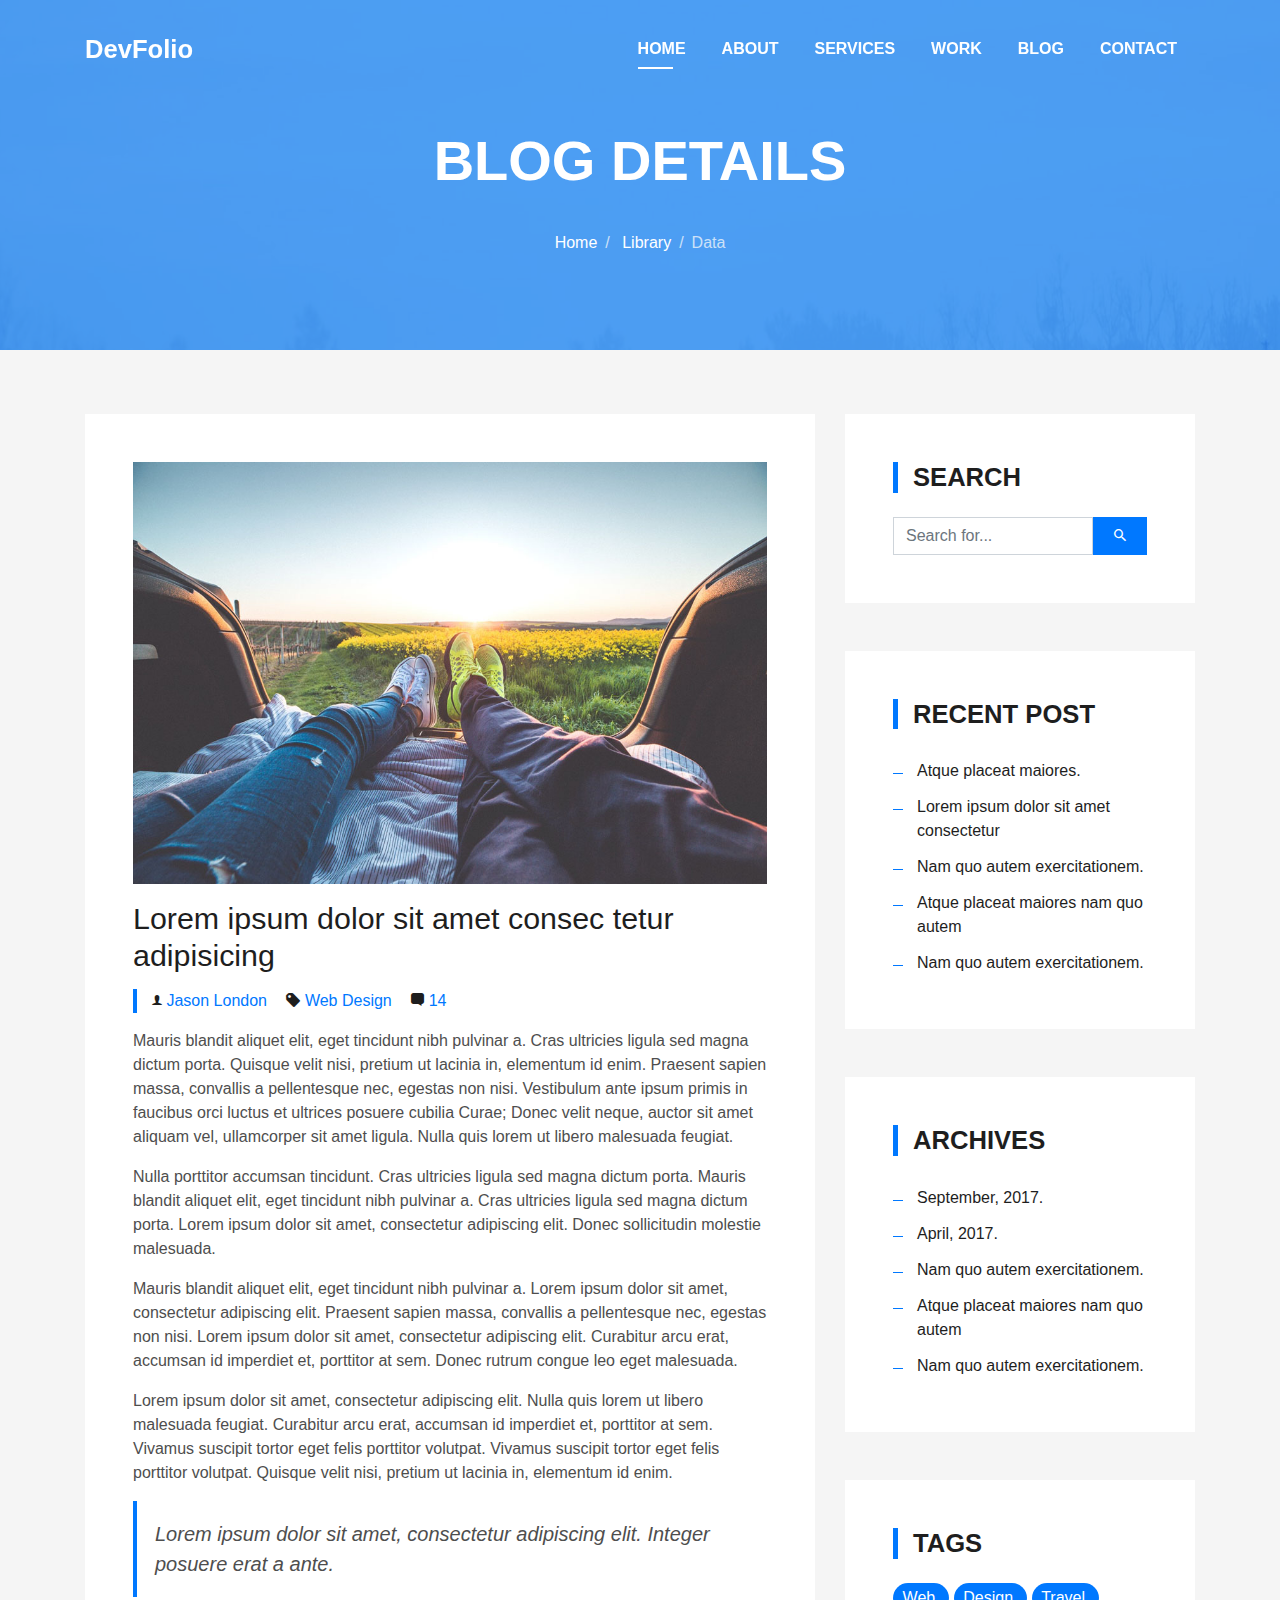
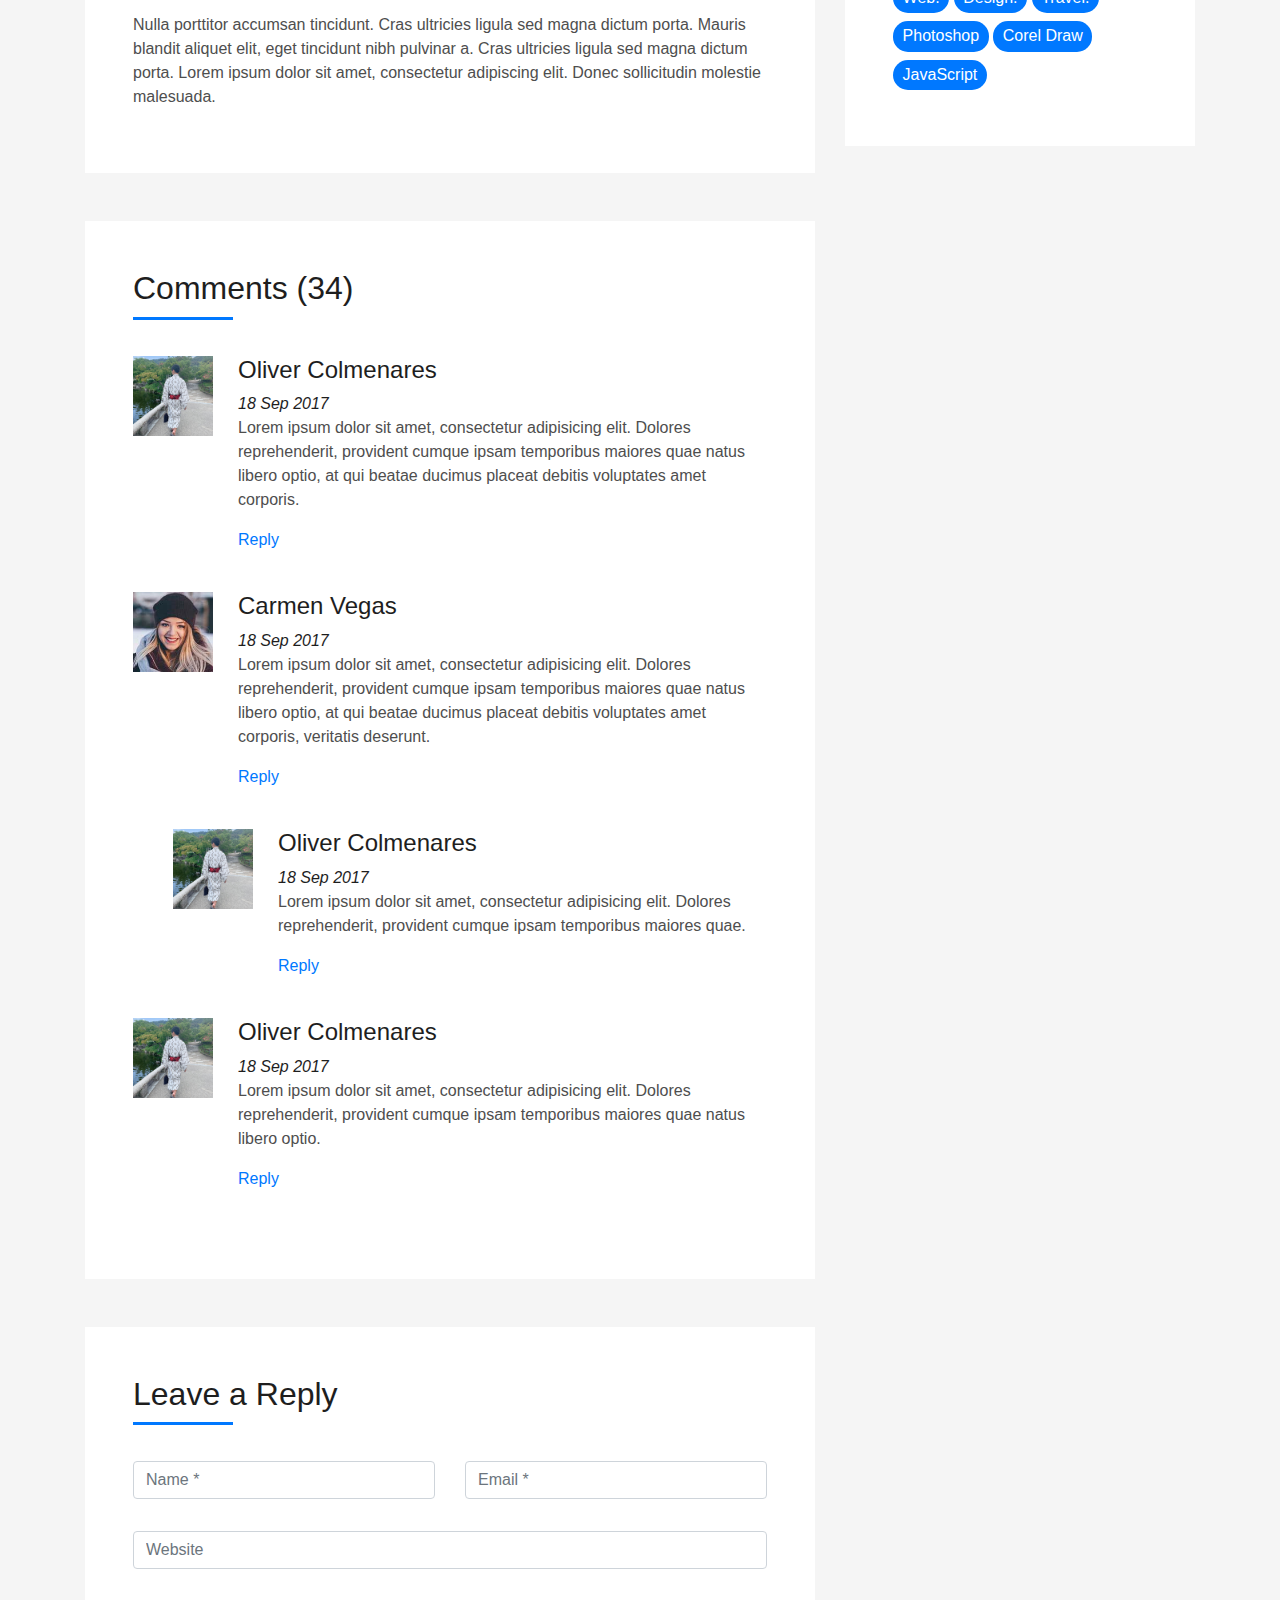
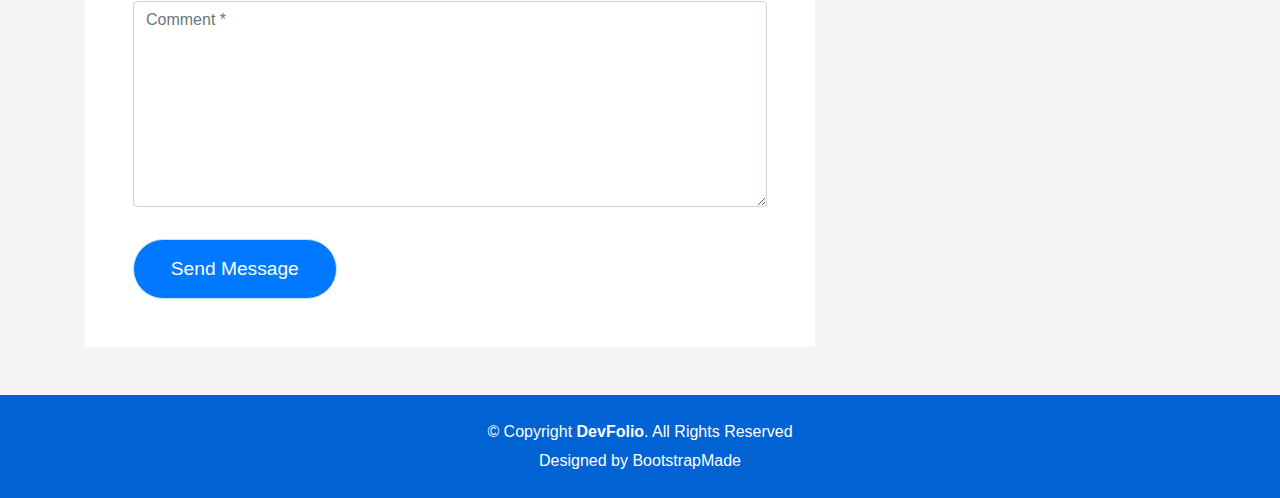
<file: DevFolio 更新/blog-single.html>
<!DOCTYPE html>
<html lang="en">

<head>
  <meta charset="utf-8">
  <meta content="width=device-width, initial-scale=1.0" name="viewport">

  <title>DevFolio Bootstrap Portfolio Template - Blog Single</title>
  <meta content="" name="descriptison">
  <meta content="" name="keywords">

  <!-- Favicons -->
  <link href="assets/img/favicon.png" rel="icon">
  <link href="assets/img/apple-touch-icon.png" rel="apple-touch-icon">

  <!-- Vendor CSS Files -->
  <link href="assets/vendor/bootstrap/css/bootstrap.min.css" rel="stylesheet">
  <link href="assets/vendor/font-awesome/css/font-awesome.min.css" rel="stylesheet">
  <link href="assets/vendor/ionicons/css/ionicons.min.css" rel="stylesheet">
  <link href="assets/vendor/owl.carousel/assets/owl.carousel.min.css" rel="stylesheet">
  <link href="assets/vendor/animate.css/animate.min.css" rel="stylesheet">
  <link href="assets/vendor/venobox/venobox.css" rel="stylesheet">

  <!-- Template Main CSS File -->
  <link href="assets/css/style.css" rel="stylesheet">

  <!-- =======================================================
  * Template Name: DevFolio - v2.0.0
  * Template URL: https://bootstrapmade.com/devfolio-bootstrap-portfolio-html-template/
  * Author: BootstrapMade.com
  * License: https://bootstrapmade.com/license/
  ======================================================== -->
</head>

<body id="page-top">

  <!-- ======= Header/ Navbar ======= -->
  <nav class="navbar navbar-b navbar-trans navbar-expand-md fixed-top" id="mainNav">
    <div class="container">
      <a class="navbar-brand js-scroll" href="#page-top">DevFolio</a>
      <button class="navbar-toggler collapsed" type="button" data-toggle="collapse" data-target="#navbarDefault" aria-controls="navbarDefault" aria-expanded="false" aria-label="Toggle navigation">
        <span></span>
        <span></span>
        <span></span>
      </button>
      <div class="navbar-collapse collapse justify-content-end" id="navbarDefault">
        <ul class="navbar-nav">
          <li class="nav-item">
            <a class="nav-link js-scroll active" href="index.html">Home</a>
          </li>
          <li class="nav-item">
            <a class="nav-link js-scroll" href="#about">About</a>
          </li>
          <li class="nav-item">
            <a class="nav-link js-scroll" href="#service">Services</a>
          </li>
          <li class="nav-item">
            <a class="nav-link js-scroll" href="#work">Work</a>
          </li>
          <li class="nav-item">
            <a class="nav-link js-scroll" href="#blog">Blog</a>
          </li>
          <li class="nav-item">
            <a class="nav-link js-scroll" href="#contact">Contact</a>
          </li>
        </ul>
      </div>
    </div>
  </nav>

  <div class="intro intro-single route bg-image" style="background-image: url(assets/img/overlay-bg.jpg)">
    <div class="overlay-mf"></div>
    <div class="intro-content display-table">
      <div class="table-cell">
        <div class="container">
          <h2 class="intro-title mb-4">Blog Details</h2>
          <ol class="breadcrumb d-flex justify-content-center">
            <li class="breadcrumb-item">
              <a href="#">Home</a>
            </li>
            <li class="breadcrumb-item">
              <a href="#">Library</a>
            </li>
            <li class="breadcrumb-item active">Data</li>
          </ol>
        </div>
      </div>
    </div>
  </div>

  <main id="main">

    <!-- ======= Blog Single Section ======= -->
    <section class="blog-wrapper sect-pt4" id="blog">
      <div class="container">
        <div class="row">
          <div class="col-md-8">
            <div class="post-box">
              <div class="post-thumb">
                <img src="assets/img/post-1.jpg" class="img-fluid" alt="">
              </div>
              <div class="post-meta">
                <h1 class="article-title">Lorem ipsum dolor sit amet consec tetur adipisicing</h1>
                <ul>
                  <li>
                    <span class="ion-ios-person"></span>
                    <a href="#">Jason London</a>
                  </li>
                  <li>
                    <span class="ion-pricetag"></span>
                    <a href="#">Web Design</a>
                  </li>
                  <li>
                    <span class="ion-chatbox"></span>
                    <a href="#">14</a>
                  </li>
                </ul>
              </div>
              <div class="article-content">
                <p>
                  Mauris blandit aliquet elit, eget tincidunt nibh pulvinar a. Cras ultricies ligula sed magna dictum
                  porta. Quisque velit
                  nisi, pretium ut lacinia in, elementum id enim. Praesent sapien massa, convallis a pellentesque
                  nec, egestas non nisi. Vestibulum ante ipsum primis in faucibus orci luctus et ultrices posuere
                  cubilia Curae; Donec velit neque, auctor sit amet aliquam vel, ullamcorper sit amet ligula.
                  Nulla quis lorem ut libero malesuada feugiat.
                </p>
                <p>
                  Nulla porttitor accumsan tincidunt. Cras ultricies ligula sed magna dictum porta. Mauris blandit
                  aliquet elit, eget tincidunt
                  nibh pulvinar a. Cras ultricies ligula sed magna dictum porta. Lorem ipsum dolor sit amet,
                  consectetur adipiscing elit. Donec sollicitudin molestie malesuada.
                </p>
                <p>
                  Mauris blandit aliquet elit, eget tincidunt nibh pulvinar a. Lorem ipsum dolor sit amet, consectetur
                  adipiscing elit. Praesent
                  sapien massa, convallis a pellentesque nec, egestas non nisi. Lorem ipsum dolor sit amet,
                  consectetur adipiscing elit. Curabitur arcu erat, accumsan id imperdiet et, porttitor at
                  sem. Donec rutrum congue leo eget malesuada.
                </p>
                <p>
                  Lorem ipsum dolor sit amet, consectetur adipiscing elit. Nulla quis lorem ut libero malesuada feugiat.
                  Curabitur arcu erat,
                  accumsan id imperdiet et, porttitor at sem. Vivamus suscipit tortor eget felis porttitor
                  volutpat. Vivamus suscipit tortor eget felis porttitor volutpat. Quisque velit nisi, pretium
                  ut lacinia in, elementum id enim.
                </p>
                <blockquote class="blockquote">
                  <p class="mb-0">Lorem ipsum dolor sit amet, consectetur adipiscing elit. Integer posuere erat a ante.</p>
                </blockquote>
                <p>
                  Nulla porttitor accumsan tincidunt. Cras ultricies ligula sed magna dictum porta. Mauris blandit
                  aliquet elit, eget tincidunt
                  nibh pulvinar a. Cras ultricies ligula sed magna dictum porta. Lorem ipsum dolor sit amet,
                  consectetur adipiscing elit. Donec sollicitudin molestie malesuada.
                </p>
              </div>
            </div>
            <div class="box-comments">
              <div class="title-box-2">
                <h4 class="title-comments title-left">Comments (34)</h4>
              </div>
              <ul class="list-comments">
                <li>
                  <div class="comment-avatar">
                    <img src="assets/img/testimonial-2.jpg" alt="">
                  </div>
                  <div class="comment-details">
                    <h4 class="comment-author">Oliver Colmenares</h4>
                    <span>18 Sep 2017</span>
                    <p>
                      Lorem ipsum dolor sit amet, consectetur adipisicing elit. Dolores reprehenderit, provident cumque
                      ipsam temporibus maiores
                      quae natus libero optio, at qui beatae ducimus placeat debitis voluptates amet corporis.
                    </p>
                    <a href="3">Reply</a>
                  </div>
                </li>
                <li>
                  <div class="comment-avatar">
                    <img src="assets/img/testimonial-4.jpg" alt="">
                  </div>
                  <div class="comment-details">
                    <h4 class="comment-author">Carmen Vegas</h4>
                    <span>18 Sep 2017</span>
                    <p>
                      Lorem ipsum dolor sit amet, consectetur adipisicing elit. Dolores reprehenderit, provident cumque
                      ipsam temporibus maiores
                      quae natus libero optio, at qui beatae ducimus placeat debitis voluptates amet corporis,
                      veritatis deserunt.
                    </p>
                    <a href="3">Reply</a>
                  </div>
                </li>
                <li class="comment-children">
                  <div class="comment-avatar">
                    <img src="assets/img/testimonial-2.jpg" alt="">
                  </div>
                  <div class="comment-details">
                    <h4 class="comment-author">Oliver Colmenares</h4>
                    <span>18 Sep 2017</span>
                    <p>
                      Lorem ipsum dolor sit amet, consectetur adipisicing elit. Dolores reprehenderit, provident cumque
                      ipsam temporibus maiores
                      quae.
                    </p>
                    <a href="3">Reply</a>
                  </div>
                </li>
                <li>
                  <div class="comment-avatar">
                    <img src="assets/img/testimonial-2.jpg" alt="">
                  </div>
                  <div class="comment-details">
                    <h4 class="comment-author">Oliver Colmenares</h4>
                    <span>18 Sep 2017</span>
                    <p>
                      Lorem ipsum dolor sit amet, consectetur adipisicing elit. Dolores reprehenderit, provident cumque
                      ipsam temporibus maiores
                      quae natus libero optio.
                    </p>
                    <a href="3">Reply</a>
                  </div>
                </li>
              </ul>
            </div>
            <div class="form-comments">
              <div class="title-box-2">
                <h3 class="title-left">
                  Leave a Reply
                </h3>
              </div>
              <form class="form-mf">
                <div class="row">
                  <div class="col-md-6 mb-3">
                    <div class="form-group">
                      <input type="text" class="form-control input-mf" id="inputName" placeholder="Name *" required>
                    </div>
                  </div>
                  <div class="col-md-6 mb-3">
                    <div class="form-group">
                      <input type="email" class="form-control input-mf" id="inputEmail1" placeholder="Email *" required>
                    </div>
                  </div>
                  <div class="col-md-12 mb-3">
                    <div class="form-group">
                      <input type="url" class="form-control input-mf" id="inputUrl" placeholder="Website">
                    </div>
                  </div>
                  <div class="col-md-12 mb-3">
                    <div class="form-group">
                      <textarea id="textMessage" class="form-control input-mf" placeholder="Comment *" name="message" cols="45" rows="8" required></textarea>
                    </div>
                  </div>
                  <div class="col-md-12">
                    <button type="submit" class="button button-a button-big button-rouded">Send Message</button>
                  </div>
                </div>
              </form>
            </div>
          </div>
          <div class="col-md-4">
            <div class="widget-sidebar sidebar-search">
              <h5 class="sidebar-title">Search</h5>
              <div class="sidebar-content">
                <form>
                  <div class="input-group">
                    <input type="text" class="form-control" placeholder="Search for..." aria-label="Search for...">
                    <span class="input-group-btn">
                      <button class="btn btn-secondary btn-search" type="button">
                        <span class="ion-android-search"></span>
                      </button>
                    </span>
                  </div>
                </form>
              </div>
            </div>
            <div class="widget-sidebar">
              <h5 class="sidebar-title">Recent Post</h5>
              <div class="sidebar-content">
                <ul class="list-sidebar">
                  <li>
                    <a href="#">Atque placeat maiores.</a>
                  </li>
                  <li>
                    <a href="#">Lorem ipsum dolor sit amet consectetur</a>
                  </li>
                  <li>
                    <a href="#">Nam quo autem exercitationem.</a>
                  </li>
                  <li>
                    <a href="#">Atque placeat maiores nam quo autem</a>
                  </li>
                  <li>
                    <a href="#">Nam quo autem exercitationem.</a>
                  </li>
                </ul>
              </div>
            </div>
            <div class="widget-sidebar">
              <h5 class="sidebar-title">Archives</h5>
              <div class="sidebar-content">
                <ul class="list-sidebar">
                  <li>
                    <a href="#">September, 2017.</a>
                  </li>
                  <li>
                    <a href="#">April, 2017.</a>
                  </li>
                  <li>
                    <a href="#">Nam quo autem exercitationem.</a>
                  </li>
                  <li>
                    <a href="#">Atque placeat maiores nam quo autem</a>
                  </li>
                  <li>
                    <a href="#">Nam quo autem exercitationem.</a>
                  </li>
                </ul>
              </div>
            </div>
            <div class="widget-sidebar widget-tags">
              <h5 class="sidebar-title">Tags</h5>
              <div class="sidebar-content">
                <ul>
                  <li>
                    <a href="#">Web.</a>
                  </li>
                  <li>
                    <a href="#">Design.</a>
                  </li>
                  <li>
                    <a href="#">Travel.</a>
                  </li>
                  <li>
                    <a href="#">Photoshop</a>
                  </li>
                  <li>
                    <a href="#">Corel Draw</a>
                  </li>
                  <li>
                    <a href="#">JavaScript</a>
                  </li>
                </ul>
              </div>
            </div>
          </div>
        </div>
      </div>
    </section><!-- End Blog Single Section -->

  </main><!-- End #main -->

  <!-- ======= Footer ======= -->
  <footer>
    <div class="container">
      <div class="row">
        <div class="col-sm-12">
          <div class="copyright-box">
            <p class="copyright">&copy; Copyright <strong>DevFolio</strong>. All Rights Reserved</p>
            <div class="credits">
              <!--
              All the links in the footer should remain intact.
              You can delete the links only if you purchased the pro version.
              Licensing information: https://bootstrapmade.com/license/
              Purchase the pro version with working PHP/AJAX contact form: https://bootstrapmade.com/buy/?theme=DevFolio
            -->
              Designed by <a href="https://bootstrapmade.com/">BootstrapMade</a>
            </div>
          </div>
        </div>
      </div>
    </div>
  </footer><!-- End  Footer -->

  <a href="#" class="back-to-top"><i class="fa fa-chevron-up"></i></a>
  <div id="preloader"></div>

  <!-- Vendor JS Files -->
  <script src="assets/vendor/jquery/jquery.min.js"></script>
  <script src="assets/vendor/bootstrap/js/bootstrap.bundle.min.js"></script>
  <script src="assets/vendor/jquery.easing/jquery.easing.min.js"></script>
  <script src="assets/vendor/php-email-form/validate.js"></script>
  <script src="assets/vendor/waypoints/jquery.waypoints.min.js"></script>
  <script src="assets/vendor/counterup/jquery.counterup.min.js"></script>
  <script src="assets/vendor/owl.carousel/owl.carousel.min.js"></script>
  <script src="assets/vendor/typed.js/typed.min.js"></script>
  <script src="assets/vendor/venobox/venobox.min.js"></script>

  <!-- Template Main JS File -->
  <script src="assets/js/main.js"></script>

</body>

</html>
</file>
<file: DevFolio 更新/assets/vendor/venobox/venobox.css>
/* ------ venobox.css --------*/
.vbox-overlay *, .vbox-overlay *:before, .vbox-overlay *:after{
    -webkit-backface-visibility: hidden;
    -webkit-box-sizing:border-box;
    -moz-box-sizing:border-box;
    box-sizing:border-box;
}
.vbox-overlay * { 
    -webkit-backface-visibility: visible;
    backface-visibility: visible;
}
.vbox-overlay{
    display: -webkit-flex;
    display: flex;
    -webkit-flex-direction: column;
    flex-direction: column;
    -webkit-justify-content: center;
    justify-content: center;
    -webkit-align-items: center;
    align-items: center;
    position: fixed;
    left: 0;
    top: 0;
    bottom: 0;
    right: 0;
    z-index: 1040;
    -webkit-transform:translateZ(1000px);
    transform: translateZ(1000px);
    transform-style: preserve-3d;
}

/* ----- navigation ----- */
.vbox-title{
    width: 100%;
    height: 40px;
    float: left;
    text-align: center;
    line-height: 28px;
    font-size: 12px;
    padding: 6px 40px;
    overflow: hidden;
    position: fixed;
    display: none;
    left: 0;
    z-index: 1050;
}
.vbox-close{
    cursor: pointer;
    position: fixed;
    top: -1px;
    right: 0;
    width: 50px;
    height: 40px;
    padding: 6px;
    display: block;
    background-position:10px center;
    overflow: hidden;
    font-size: 24px;
    line-height: 1;
    text-align: center;
    z-index: 1050;
}
.vbox-num{
    cursor: pointer;
    position: fixed;
    left: 0;
    height: 40px;
    display: block;
    overflow: hidden;
    line-height: 28px;
    font-size: 12px;
    padding: 6px 10px;
    display: none;
    z-index: 1050;
}
/* ----- navigation ARROWS ----- */
.vbox-next, .vbox-prev{
    position: fixed;
    top: 50%;
    margin-top: -15px;
    overflow: hidden;
    cursor: pointer;
    display: block;
    width: 45px;
    height: 45px;
    z-index: 1050;
}
.vbox-next span, .vbox-prev span{
    position: relative;
    width: 20px;
    height: 20px;
    border: 2px solid transparent;
    border-top-color: #B6B6B6;
    border-right-color: #B6B6B6;
    text-indent: -100px;
    position: absolute;
    top: 8px;
    display: block;
}
.vbox-prev{
    left: 15px;
}
.vbox-next{
    right: 15px;
}
.vbox-prev span{
    left: 10px;
    -ms-transform: rotate(-135deg);
    -webkit-transform: rotate(-135deg);
    transform: rotate(-135deg);
}
.vbox-next span{
    -ms-transform: rotate(45deg);
    -webkit-transform: rotate(45deg);
    transform: rotate(45deg);
    right: 10px;
}
/* ------- inline window ------ */
.vbox-inline{
    width: 420px;
    height: 315px;
    height: 70vh;
    padding: 10px;
    background: #fff;
    margin: 0 auto;
    overflow: auto;
    text-align: left;
}
/* ------- Video & iFrames window ------ */
.venoframe{
    max-width: 100%;
    width: 100%;
    border: none;
    width: 100%;
    height: 260px;
    height: 70vh;
}
.venoframe.vbvid{
    height: 260px;
}
@media (min-width: 768px) {
    .venoframe, .vbox-inline{
        width: 90%;
        height: 360px;
        height: 70vh;
    }
    .venoframe.vbvid{
        width: 640px;
        height: 360px;
    }
}
@media (min-width: 992px) {
    .venoframe, .vbox-inline{
        max-width: 1200px;
        width: 80%;
        height: 540px;
        height: 70vh;
    }
    .venoframe.vbvid{
        width: 960px;
        height: 540px;
    }
}
/* 
Please do NOT edit this part! 
or at least read this note: http://i.imgur.com/7C0ws9e.gif
*/
.vbox-open{
    overflow: hidden;
}
.vbox-container{
    position: absolute;
    left: 0;
    right: 0;
    top: 0;
    bottom: 0;
    overflow-x: hidden;
    overflow-y: scroll;
    overflow-scrolling: touch;
    -webkit-overflow-scrolling: touch;
    z-index: 20;
    max-height: 100%;

}

.vbox-content{
    text-align: center;
    float: left;
    width: 100%;
    position: relative;
    overflow: hidden;
    padding: 20px 10px;
}
.vbox-container img{
    max-width: 100%;
    height: auto;
}
.vbox-figlio{
    box-shadow: 0 0 12px rgba(0,0,0,0.19), 0 6px 6px rgba(0,0,0,0.23);
    max-width: 100%;
    text-align: initial;
}
img.vbox-figlio{
    -webkit-user-select: none;
-khtml-user-select: none;
-moz-user-select: none;
-o-user-select: none;
user-select: none;
}
.vbox-content.swipe-left{
    margin-left: -200px !important;
}
.vbox-content.swipe-right{
    margin-left: 200px !important;
}
.vbox-animated{
    webkit-transition: margin 300ms ease-out;
    transition: margin 300ms ease-out;
}

/* ---------- preloader ----------
 * SPINKIT 
 * http://tobiasahlin.com/spinkit/
-------------------------------- */
.sk-double-bounce,.sk-rotating-plane{width:40px;height:40px;margin:40px auto}.sk-rotating-plane{background-color:#333;-webkit-animation:sk-rotatePlane 1.2s infinite ease-in-out;animation:sk-rotatePlane 1.2s infinite ease-in-out}@-webkit-keyframes sk-rotatePlane{0%{-webkit-transform:perspective(120px) rotateX(0) rotateY(0);transform:perspective(120px) rotateX(0) rotateY(0)}50%{-webkit-transform:perspective(120px) rotateX(-180.1deg) rotateY(0);transform:perspective(120px) rotateX(-180.1deg) rotateY(0)}100%{-webkit-transform:perspective(120px) rotateX(-180deg) rotateY(-179.9deg);transform:perspective(120px) rotateX(-180deg) rotateY(-179.9deg)}}@keyframes sk-rotatePlane{0%{-webkit-transform:perspective(120px) rotateX(0) rotateY(0);transform:perspective(120px) rotateX(0) rotateY(0)}50%{-webkit-transform:perspective(120px) rotateX(-180.1deg) rotateY(0);transform:perspective(120px) rotateX(-180.1deg) rotateY(0)}100%{-webkit-transform:perspective(120px) rotateX(-180deg) rotateY(-179.9deg);transform:perspective(120px) rotateX(-180deg) rotateY(-179.9deg)}}.sk-double-bounce{position:relative}.sk-double-bounce .sk-child{width:100%;height:100%;border-radius:50%;background-color:#333;opacity:.6;position:absolute;top:0;left:0;-webkit-animation:sk-doubleBounce 2s infinite ease-in-out;animation:sk-doubleBounce 2s infinite ease-in-out}.sk-chasing-dots .sk-child,.sk-spinner-pulse,.sk-three-bounce .sk-child{background-color:#333;border-radius:100%}.sk-double-bounce .sk-double-bounce2{-webkit-animation-delay:-1s;animation-delay:-1s}@-webkit-keyframes sk-doubleBounce{0%,100%{-webkit-transform:scale(0);transform:scale(0)}50%{-webkit-transform:scale(1);transform:scale(1)}}@keyframes sk-doubleBounce{0%,100%{-webkit-transform:scale(0);transform:scale(0)}50%{-webkit-transform:scale(1);transform:scale(1)}}.sk-wave{margin:40px auto;width:50px;height:40px;text-align:center;font-size:10px}.sk-wave .sk-rect{background-color:#333;height:100%;width:6px;display:inline-block;-webkit-animation:sk-waveStretchDelay 1.2s infinite ease-in-out;animation:sk-waveStretchDelay 1.2s infinite ease-in-out}.sk-wave .sk-rect1{-webkit-animation-delay:-1.2s;animation-delay:-1.2s}.sk-wave .sk-rect2{-webkit-animation-delay:-1.1s;animation-delay:-1.1s}.sk-wave .sk-rect3{-webkit-animation-delay:-1s;animation-delay:-1s}.sk-wave .sk-rect4{-webkit-animation-delay:-.9s;animation-delay:-.9s}.sk-wave .sk-rect5{-webkit-animation-delay:-.8s;animation-delay:-.8s}@-webkit-keyframes sk-waveStretchDelay{0%,100%,40%{-webkit-transform:scaleY(.4);transform:scaleY(.4)}20%{-webkit-transform:scaleY(1);transform:scaleY(1)}}@keyframes sk-waveStretchDelay{0%,100%,40%{-webkit-transform:scaleY(.4);transform:scaleY(.4)}20%{-webkit-transform:scaleY(1);transform:scaleY(1)}}.sk-wandering-cubes{margin:40px auto;width:40px;height:40px;position:relative}.sk-wandering-cubes .sk-cube{background-color:#333;width:10px;height:10px;position:absolute;top:0;left:0;-webkit-animation:sk-wanderingCube 1.8s ease-in-out -1.8s infinite both;animation:sk-wanderingCube 1.8s ease-in-out -1.8s infinite both}.sk-chasing-dots,.sk-spinner-pulse{width:40px;height:40px;margin:40px auto}.sk-wandering-cubes .sk-cube2{-webkit-animation-delay:-.9s;animation-delay:-.9s}@-webkit-keyframes sk-wanderingCube{0%{-webkit-transform:rotate(0);transform:rotate(0)}25%{-webkit-transform:translateX(30px) rotate(-90deg) scale(.5);transform:translateX(30px) rotate(-90deg) scale(.5)}50%{-webkit-transform:translateX(30px) translateY(30px) rotate(-179deg);transform:translateX(30px) translateY(30px) rotate(-179deg)}50.1%{-webkit-transform:translateX(30px) translateY(30px) rotate(-180deg);transform:translateX(30px) translateY(30px) rotate(-180deg)}75%{-webkit-transform:translateX(0) translateY(30px) rotate(-270deg) scale(.5);transform:translateX(0) translateY(30px) rotate(-270deg) scale(.5)}100%{-webkit-transform:rotate(-360deg);transform:rotate(-360deg)}}@keyframes sk-wanderingCube{0%{-webkit-transform:rotate(0);transform:rotate(0)}25%{-webkit-transform:translateX(30px) rotate(-90deg) scale(.5);transform:translateX(30px) rotate(-90deg) scale(.5)}50%{-webkit-transform:translateX(30px) translateY(30px) rotate(-179deg);transform:translateX(30px) translateY(30px) rotate(-179deg)}50.1%{-webkit-transform:translateX(30px) translateY(30px) rotate(-180deg);transform:translateX(30px) translateY(30px) rotate(-180deg)}75%{-webkit-transform:translateX(0) translateY(30px) rotate(-270deg) scale(.5);transform:translateX(0) translateY(30px) rotate(-270deg) scale(.5)}100%{-webkit-transform:rotate(-360deg);transform:rotate(-360deg)}}.sk-spinner-pulse{-webkit-animation:sk-pulseScaleOut 1s infinite ease-in-out;animation:sk-pulseScaleOut 1s infinite ease-in-out}@-webkit-keyframes sk-pulseScaleOut{0%{-webkit-transform:scale(0);transform:scale(0)}100%{-webkit-transform:scale(1);transform:scale(1);opacity:0}}@keyframes sk-pulseScaleOut{0%{-webkit-transform:scale(0);transform:scale(0)}100%{-webkit-transform:scale(1);transform:scale(1);opacity:0}}.sk-chasing-dots{position:relative;text-align:center;-webkit-animation:sk-chasingDotsRotate 2s infinite linear;animation:sk-chasingDotsRotate 2s infinite linear}.sk-chasing-dots .sk-child{width:60%;height:60%;display:inline-block;position:absolute;top:0;-webkit-animation:sk-chasingDotsBounce 2s infinite ease-in-out;animation:sk-chasingDotsBounce 2s infinite ease-in-out}.sk-chasing-dots .sk-dot2{top:auto;bottom:0;-webkit-animation-delay:-1s;animation-delay:-1s}@-webkit-keyframes sk-chasingDotsRotate{100%{-webkit-transform:rotate(360deg);transform:rotate(360deg)}}@keyframes sk-chasingDotsRotate{100%{-webkit-transform:rotate(360deg);transform:rotate(360deg)}}@-webkit-keyframes sk-chasingDotsBounce{0%,100%{-webkit-transform:scale(0);transform:scale(0)}50%{-webkit-transform:scale(1);transform:scale(1)}}@keyframes sk-chasingDotsBounce{0%,100%{-webkit-transform:scale(0);transform:scale(0)}50%{-webkit-transform:scale(1);transform:scale(1)}}.sk-three-bounce{margin:40px auto;width:80px;text-align:center}.sk-three-bounce .sk-child{width:20px;height:20px;display:inline-block;-webkit-animation:sk-three-bounce 1.4s ease-in-out 0s infinite both;animation:sk-three-bounce 1.4s ease-in-out 0s infinite both}.sk-circle .sk-child:before,.sk-fading-circle .sk-circle:before{display:block;border-radius:100%;content:'';background-color:#333}.sk-three-bounce .sk-bounce1{-webkit-animation-delay:-.32s;animation-delay:-.32s}.sk-three-bounce .sk-bounce2{-webkit-animation-delay:-.16s;animation-delay:-.16s}@-webkit-keyframes sk-three-bounce{0%,100%,80%{-webkit-transform:scale(0);transform:scale(0)}40%{-webkit-transform:scale(1);transform:scale(1)}}@keyframes sk-three-bounce{0%,100%,80%{-webkit-transform:scale(0);transform:scale(0)}40%{-webkit-transform:scale(1);transform:scale(1)}}.sk-circle{margin:40px auto;width:40px;height:40px;position:relative}.sk-circle .sk-child{width:100%;height:100%;position:absolute;left:0;top:0}.sk-circle .sk-child:before{margin:0 auto;width:15%;height:15%;-webkit-animation:sk-circleBounceDelay 1.2s infinite ease-in-out both;animation:sk-circleBounceDelay 1.2s infinite ease-in-out both}.sk-circle .sk-circle2{-webkit-transform:rotate(30deg);-ms-transform:rotate(30deg);transform:rotate(30deg)}.sk-circle .sk-circle3{-webkit-transform:rotate(60deg);-ms-transform:rotate(60deg);transform:rotate(60deg)}.sk-circle .sk-circle4{-webkit-transform:rotate(90deg);-ms-transform:rotate(90deg);transform:rotate(90deg)}.sk-circle .sk-circle5{-webkit-transform:rotate(120deg);-ms-transform:rotate(120deg);transform:rotate(120deg)}.sk-circle .sk-circle6{-webkit-transform:rotate(150deg);-ms-transform:rotate(150deg);transform:rotate(150deg)}.sk-circle .sk-circle7{-webkit-transform:rotate(180deg);-ms-transform:rotate(180deg);transform:rotate(180deg)}.sk-circle .sk-circle8{-webkit-transform:rotate(210deg);-ms-transform:rotate(210deg);transform:rotate(210deg)}.sk-circle .sk-circle9{-webkit-transform:rotate(240deg);-ms-transform:rotate(240deg);transform:rotate(240deg)}.sk-circle .sk-circle10{-webkit-transform:rotate(270deg);-ms-transform:rotate(270deg);transform:rotate(270deg)}.sk-circle .sk-circle11{-webkit-transform:rotate(300deg);-ms-transform:rotate(300deg);transform:rotate(300deg)}.sk-circle .sk-circle12{-webkit-transform:rotate(330deg);-ms-transform:rotate(330deg);transform:rotate(330deg)}.sk-circle .sk-circle2:before{-webkit-animation-delay:-1.1s;animation-delay:-1.1s}.sk-circle .sk-circle3:before{-webkit-animation-delay:-1s;animation-delay:-1s}.sk-circle .sk-circle4:before{-webkit-animation-delay:-.9s;animation-delay:-.9s}.sk-circle .sk-circle5:before{-webkit-animation-delay:-.8s;animation-delay:-.8s}.sk-circle .sk-circle6:before{-webkit-animation-delay:-.7s;animation-delay:-.7s}.sk-circle .sk-circle7:before{-webkit-animation-delay:-.6s;animation-delay:-.6s}.sk-circle .sk-circle8:before{-webkit-animation-delay:-.5s;animation-delay:-.5s}.sk-circle .sk-circle9:before{-webkit-animation-delay:-.4s;animation-delay:-.4s}.sk-circle .sk-circle10:before{-webkit-animation-delay:-.3s;animation-delay:-.3s}.sk-circle .sk-circle11:before{-webkit-animation-delay:-.2s;animation-delay:-.2s}.sk-circle .sk-circle12:before{-webkit-animation-delay:-.1s;animation-delay:-.1s}@-webkit-keyframes sk-circleBounceDelay{0%,100%,80%{-webkit-transform:scale(0);transform:scale(0)}40%{-webkit-transform:scale(1);transform:scale(1)}}@keyframes sk-circleBounceDelay{0%,100%,80%{-webkit-transform:scale(0);transform:scale(0)}40%{-webkit-transform:scale(1);transform:scale(1)}}.sk-cube-grid{width:40px;height:40px;margin:40px auto}.sk-cube-grid .sk-cube{width:33.33%;height:33.33%;background-color:#333;float:left;-webkit-animation:sk-cubeGridScaleDelay 1.3s infinite ease-in-out;animation:sk-cubeGridScaleDelay 1.3s infinite ease-in-out}.sk-cube-grid .sk-cube1{-webkit-animation-delay:.2s;animation-delay:.2s}.sk-cube-grid .sk-cube2{-webkit-animation-delay:.3s;animation-delay:.3s}.sk-cube-grid .sk-cube3{-webkit-animation-delay:.4s;animation-delay:.4s}.sk-cube-grid .sk-cube4{-webkit-animation-delay:.1s;animation-delay:.1s}.sk-cube-grid .sk-cube5{-webkit-animation-delay:.2s;animation-delay:.2s}.sk-cube-grid .sk-cube6{-webkit-animation-delay:.3s;animation-delay:.3s}.sk-cube-grid .sk-cube7{-webkit-animation-delay:0ms;animation-delay:0ms}.sk-cube-grid .sk-cube8{-webkit-animation-delay:.1s;animation-delay:.1s}.sk-cube-grid .sk-cube9{-webkit-animation-delay:.2s;animation-delay:.2s}@-webkit-keyframes sk-cubeGridScaleDelay{0%,100%,70%{-webkit-transform:scale3D(1,1,1);transform:scale3D(1,1,1)}35%{-webkit-transform:scale3D(0,0,1);transform:scale3D(0,0,1)}}@keyframes sk-cubeGridScaleDelay{0%,100%,70%{-webkit-transform:scale3D(1,1,1);transform:scale3D(1,1,1)}35%{-webkit-transform:scale3D(0,0,1);transform:scale3D(0,0,1)}}.sk-fading-circle{margin:40px auto;width:40px;height:40px;position:relative}.sk-fading-circle .sk-circle{width:100%;height:100%;position:absolute;left:0;top:0}.sk-fading-circle .sk-circle:before{margin:0 auto;width:15%;height:15%;-webkit-animation:sk-circleFadeDelay 1.2s infinite ease-in-out both;animation:sk-circleFadeDelay 1.2s infinite ease-in-out both}.sk-fading-circle .sk-circle2{-webkit-transform:rotate(30deg);-ms-transform:rotate(30deg);transform:rotate(30deg)}.sk-fading-circle .sk-circle3{-webkit-transform:rotate(60deg);-ms-transform:rotate(60deg);transform:rotate(60deg)}.sk-fading-circle .sk-circle4{-webkit-transform:rotate(90deg);-ms-transform:rotate(90deg);transform:rotate(90deg)}.sk-fading-circle .sk-circle5{-webkit-transform:rotate(120deg);-ms-transform:rotate(120deg);transform:rotate(120deg)}.sk-fading-circle .sk-circle6{-webkit-transform:rotate(150deg);-ms-transform:rotate(150deg);transform:rotate(150deg)}.sk-fading-circle .sk-circle7{-webkit-transform:rotate(180deg);-ms-transform:rotate(180deg);transform:rotate(180deg)}.sk-fading-circle .sk-circle8{-webkit-transform:rotate(210deg);-ms-transform:rotate(210deg);transform:rotate(210deg)}.sk-fading-circle .sk-circle9{-webkit-transform:rotate(240deg);-ms-transform:rotate(240deg);transform:rotate(240deg)}.sk-fading-circle .sk-circle10{-webkit-transform:rotate(270deg);-ms-transform:rotate(270deg);transform:rotate(270deg)}.sk-fading-circle .sk-circle11{-webkit-transform:rotate(300deg);-ms-transform:rotate(300deg);transform:rotate(300deg)}.sk-fading-circle .sk-circle12{-webkit-transform:rotate(330deg);-ms-transform:rotate(330deg);transform:rotate(330deg)}.sk-fading-circle .sk-circle2:before{-webkit-animation-delay:-1.1s;animation-delay:-1.1s}.sk-fading-circle .sk-circle3:before{-webkit-animation-delay:-1s;animation-delay:-1s}.sk-fading-circle .sk-circle4:before{-webkit-animation-delay:-.9s;animation-delay:-.9s}.sk-fading-circle .sk-circle5:before{-webkit-animation-delay:-.8s;animation-delay:-.8s}.sk-fading-circle .sk-circle6:before{-webkit-animation-delay:-.7s;animation-delay:-.7s}.sk-fading-circle .sk-circle7:before{-webkit-animation-delay:-.6s;animation-delay:-.6s}.sk-fading-circle .sk-circle8:before{-webkit-animation-delay:-.5s;animation-delay:-.5s}.sk-fading-circle .sk-circle9:before{-webkit-animation-delay:-.4s;animation-delay:-.4s}.sk-fading-circle .sk-circle10:before{-webkit-animation-delay:-.3s;animation-delay:-.3s}.sk-fading-circle .sk-circle11:before{-webkit-animation-delay:-.2s;animation-delay:-.2s}.sk-fading-circle .sk-circle12:before{-webkit-animation-delay:-.1s;animation-delay:-.1s}@-webkit-keyframes sk-circleFadeDelay{0%,100%,39%{opacity:0}40%{opacity:1}}@keyframes sk-circleFadeDelay{0%,100%,39%{opacity:0}40%{opacity:1}}.sk-folding-cube{margin:40px auto;width:40px;height:40px;position:relative;-webkit-transform:rotateZ(45deg);transform:rotateZ(45deg)}.sk-folding-cube .sk-cube{float:left;width:50%;height:50%;position:relative;-webkit-transform:scale(1.1);-ms-transform:scale(1.1);transform:scale(1.1)}.sk-folding-cube .sk-cube:before{content:'';position:absolute;top:0;left:0;width:100%;height:100%;background-color:#333;-webkit-animation:sk-foldCubeAngle 2.4s infinite linear both;animation:sk-foldCubeAngle 2.4s infinite linear both;-webkit-transform-origin:100% 100%;-ms-transform-origin:100% 100%;transform-origin:100% 100%}.sk-folding-cube .sk-cube2{-webkit-transform:scale(1.1) rotateZ(90deg);transform:scale(1.1) rotateZ(90deg)}.sk-folding-cube .sk-cube3{-webkit-transform:scale(1.1) rotateZ(180deg);transform:scale(1.1) rotateZ(180deg)}.sk-folding-cube .sk-cube4{-webkit-transform:scale(1.1) rotateZ(270deg);transform:scale(1.1) rotateZ(270deg)}.sk-folding-cube .sk-cube2:before{-webkit-animation-delay:.3s;animation-delay:.3s}.sk-folding-cube .sk-cube3:before{-webkit-animation-delay:.6s;animation-delay:.6s}.sk-folding-cube .sk-cube4:before{-webkit-animation-delay:.9s;animation-delay:.9s}@-webkit-keyframes sk-foldCubeAngle{0%,10%{-webkit-transform:perspective(140px) rotateX(-180deg);transform:perspective(140px) rotateX(-180deg);opacity:0}25%,75%{-webkit-transform:perspective(140px) rotateX(0);transform:perspective(140px) rotateX(0);opacity:1}100%,90%{-webkit-transform:perspective(140px) rotateY(180deg);transform:perspective(140px) rotateY(180deg);opacity:0}}@keyframes sk-foldCubeAngle{0%,10%{-webkit-transform:perspective(140px) rotateX(-180deg);transform:perspective(140px) rotateX(-180deg);opacity:0}25%,75%{-webkit-transform:perspective(140px) rotateX(0);transform:perspective(140px) rotateX(0);opacity:1}100%,90%{-webkit-transform:perspective(140px) rotateY(180deg);transform:perspective(140px) rotateY(180deg);opacity:0}}
</file>
<file: DevFolio/assets/vendor/venobox/venobox.css>
/* ------ venobox.css --------*/
.vbox-overlay *, .vbox-overlay *:before, .vbox-overlay *:after{
    -webkit-backface-visibility: hidden;
    -webkit-box-sizing:border-box;
    -moz-box-sizing:border-box;
    box-sizing:border-box;
}
.vbox-overlay * { 
    -webkit-backface-visibility: visible;
    backface-visibility: visible;
}
.vbox-overlay{
    display: -webkit-flex;
    display: flex;
    -webkit-flex-direction: column;
    flex-direction: column;
    -webkit-justify-content: center;
    justify-content: center;
    -webkit-align-items: center;
    align-items: center;
    position: fixed;
    left: 0;
    top: 0;
    bottom: 0;
    right: 0;
    z-index: 1040;
    -webkit-transform:translateZ(1000px);
    transform: translateZ(1000px);
    transform-style: preserve-3d;
}

/* ----- navigation ----- */
.vbox-title{
    width: 100%;
    height: 40px;
    float: left;
    text-align: center;
    line-height: 28px;
    font-size: 12px;
    padding: 6px 40px;
    overflow: hidden;
    position: fixed;
    display: none;
    left: 0;
    z-index: 1050;
}
.vbox-close{
    cursor: pointer;
    position: fixed;
    top: -1px;
    right: 0;
    width: 50px;
    height: 40px;
    padding: 6px;
    display: block;
    background-position:10px center;
    overflow: hidden;
    font-size: 24px;
    line-height: 1;
    text-align: center;
    z-index: 1050;
}
.vbox-num{
    cursor: pointer;
    position: fixed;
    left: 0;
    height: 40px;
    display: block;
    overflow: hidden;
    line-height: 28px;
    font-size: 12px;
    padding: 6px 10px;
    display: none;
    z-index: 1050;
}
/* ----- navigation ARROWS ----- */
.vbox-next, .vbox-prev{
    position: fixed;
    top: 50%;
    margin-top: -15px;
    overflow: hidden;
    cursor: pointer;
    display: block;
    width: 45px;
    height: 45px;
    z-index: 1050;
}
.vbox-next span, .vbox-prev span{
    position: relative;
    width: 20px;
    height: 20px;
    border: 2px solid transparent;
    border-top-color: #B6B6B6;
    border-right-color: #B6B6B6;
    text-indent: -100px;
    position: absolute;
    top: 8px;
    display: block;
}
.vbox-prev{
    left: 15px;
}
.vbox-next{
    right: 15px;
}
.vbox-prev span{
    left: 10px;
    -ms-transform: rotate(-135deg);
    -webkit-transform: rotate(-135deg);
    transform: rotate(-135deg);
}
.vbox-next span{
    -ms-transform: rotate(45deg);
    -webkit-transform: rotate(45deg);
    transform: rotate(45deg);
    right: 10px;
}
/* ------- inline window ------ */
.vbox-inline{
    width: 420px;
    height: 315px;
    height: 70vh;
    padding: 10px;
    background: #fff;
    margin: 0 auto;
    overflow: auto;
    text-align: left;
}
/* ------- Video & iFrames window ------ */
.venoframe{
    max-width: 100%;
    width: 100%;
    border: none;
    width: 100%;
    height: 260px;
    height: 70vh;
}
.venoframe.vbvid{
    height: 260px;
}
@media (min-width: 768px) {
    .venoframe, .vbox-inline{
        width: 90%;
        height: 360px;
        height: 70vh;
    }
    .venoframe.vbvid{
        width: 640px;
        height: 360px;
    }
}
@media (min-width: 992px) {
    .venoframe, .vbox-inline{
        max-width: 1200px;
        width: 80%;
        height: 540px;
        height: 70vh;
    }
    .venoframe.vbvid{
        width: 960px;
        height: 540px;
    }
}
/* 
Please do NOT edit this part! 
or at least read this note: http://i.imgur.com/7C0ws9e.gif
*/
.vbox-open{
    overflow: hidden;
}
.vbox-container{
    position: absolute;
    left: 0;
    right: 0;
    top: 0;
    bottom: 0;
    overflow-x: hidden;
    overflow-y: scroll;
    overflow-scrolling: touch;
    -webkit-overflow-scrolling: touch;
    z-index: 20;
    max-height: 100%;

}

.vbox-content{
    text-align: center;
    float: left;
    width: 100%;
    position: relative;
    overflow: hidden;
    padding: 20px 10px;
}
.vbox-container img{
    max-width: 100%;
    height: auto;
}
.vbox-figlio{
    box-shadow: 0 0 12px rgba(0,0,0,0.19), 0 6px 6px rgba(0,0,0,0.23);
    max-width: 100%;
    text-align: initial;
}
img.vbox-figlio{
    -webkit-user-select: none;
-khtml-user-select: none;
-moz-user-select: none;
-o-user-select: none;
user-select: none;
}
.vbox-content.swipe-left{
    margin-left: -200px !important;
}
.vbox-content.swipe-right{
    margin-left: 200px !important;
}
.vbox-animated{
    webkit-transition: margin 300ms ease-out;
    transition: margin 300ms ease-out;
}

/* ---------- preloader ----------
 * SPINKIT 
 * http://tobiasahlin.com/spinkit/
-------------------------------- */
.sk-double-bounce,.sk-rotating-plane{width:40px;height:40px;margin:40px auto}.sk-rotating-plane{background-color:#333;-webkit-animation:sk-rotatePlane 1.2s infinite ease-in-out;animation:sk-rotatePlane 1.2s infinite ease-in-out}@-webkit-keyframes sk-rotatePlane{0%{-webkit-transform:perspective(120px) rotateX(0) rotateY(0);transform:perspective(120px) rotateX(0) rotateY(0)}50%{-webkit-transform:perspective(120px) rotateX(-180.1deg) rotateY(0);transform:perspective(120px) rotateX(-180.1deg) rotateY(0)}100%{-webkit-transform:perspective(120px) rotateX(-180deg) rotateY(-179.9deg);transform:perspective(120px) rotateX(-180deg) rotateY(-179.9deg)}}@keyframes sk-rotatePlane{0%{-webkit-transform:perspective(120px) rotateX(0) rotateY(0);transform:perspective(120px) rotateX(0) rotateY(0)}50%{-webkit-transform:perspective(120px) rotateX(-180.1deg) rotateY(0);transform:perspective(120px) rotateX(-180.1deg) rotateY(0)}100%{-webkit-transform:perspective(120px) rotateX(-180deg) rotateY(-179.9deg);transform:perspective(120px) rotateX(-180deg) rotateY(-179.9deg)}}.sk-double-bounce{position:relative}.sk-double-bounce .sk-child{width:100%;height:100%;border-radius:50%;background-color:#333;opacity:.6;position:absolute;top:0;left:0;-webkit-animation:sk-doubleBounce 2s infinite ease-in-out;animation:sk-doubleBounce 2s infinite ease-in-out}.sk-chasing-dots .sk-child,.sk-spinner-pulse,.sk-three-bounce .sk-child{background-color:#333;border-radius:100%}.sk-double-bounce .sk-double-bounce2{-webkit-animation-delay:-1s;animation-delay:-1s}@-webkit-keyframes sk-doubleBounce{0%,100%{-webkit-transform:scale(0);transform:scale(0)}50%{-webkit-transform:scale(1);transform:scale(1)}}@keyframes sk-doubleBounce{0%,100%{-webkit-transform:scale(0);transform:scale(0)}50%{-webkit-transform:scale(1);transform:scale(1)}}.sk-wave{margin:40px auto;width:50px;height:40px;text-align:center;font-size:10px}.sk-wave .sk-rect{background-color:#333;height:100%;width:6px;display:inline-block;-webkit-animation:sk-waveStretchDelay 1.2s infinite ease-in-out;animation:sk-waveStretchDelay 1.2s infinite ease-in-out}.sk-wave .sk-rect1{-webkit-animation-delay:-1.2s;animation-delay:-1.2s}.sk-wave .sk-rect2{-webkit-animation-delay:-1.1s;animation-delay:-1.1s}.sk-wave .sk-rect3{-webkit-animation-delay:-1s;animation-delay:-1s}.sk-wave .sk-rect4{-webkit-animation-delay:-.9s;animation-delay:-.9s}.sk-wave .sk-rect5{-webkit-animation-delay:-.8s;animation-delay:-.8s}@-webkit-keyframes sk-waveStretchDelay{0%,100%,40%{-webkit-transform:scaleY(.4);transform:scaleY(.4)}20%{-webkit-transform:scaleY(1);transform:scaleY(1)}}@keyframes sk-waveStretchDelay{0%,100%,40%{-webkit-transform:scaleY(.4);transform:scaleY(.4)}20%{-webkit-transform:scaleY(1);transform:scaleY(1)}}.sk-wandering-cubes{margin:40px auto;width:40px;height:40px;position:relative}.sk-wandering-cubes .sk-cube{background-color:#333;width:10px;height:10px;position:absolute;top:0;left:0;-webkit-animation:sk-wanderingCube 1.8s ease-in-out -1.8s infinite both;animation:sk-wanderingCube 1.8s ease-in-out -1.8s infinite both}.sk-chasing-dots,.sk-spinner-pulse{width:40px;height:40px;margin:40px auto}.sk-wandering-cubes .sk-cube2{-webkit-animation-delay:-.9s;animation-delay:-.9s}@-webkit-keyframes sk-wanderingCube{0%{-webkit-transform:rotate(0);transform:rotate(0)}25%{-webkit-transform:translateX(30px) rotate(-90deg) scale(.5);transform:translateX(30px) rotate(-90deg) scale(.5)}50%{-webkit-transform:translateX(30px) translateY(30px) rotate(-179deg);transform:translateX(30px) translateY(30px) rotate(-179deg)}50.1%{-webkit-transform:translateX(30px) translateY(30px) rotate(-180deg);transform:translateX(30px) translateY(30px) rotate(-180deg)}75%{-webkit-transform:translateX(0) translateY(30px) rotate(-270deg) scale(.5);transform:translateX(0) translateY(30px) rotate(-270deg) scale(.5)}100%{-webkit-transform:rotate(-360deg);transform:rotate(-360deg)}}@keyframes sk-wanderingCube{0%{-webkit-transform:rotate(0);transform:rotate(0)}25%{-webkit-transform:translateX(30px) rotate(-90deg) scale(.5);transform:translateX(30px) rotate(-90deg) scale(.5)}50%{-webkit-transform:translateX(30px) translateY(30px) rotate(-179deg);transform:translateX(30px) translateY(30px) rotate(-179deg)}50.1%{-webkit-transform:translateX(30px) translateY(30px) rotate(-180deg);transform:translateX(30px) translateY(30px) rotate(-180deg)}75%{-webkit-transform:translateX(0) translateY(30px) rotate(-270deg) scale(.5);transform:translateX(0) translateY(30px) rotate(-270deg) scale(.5)}100%{-webkit-transform:rotate(-360deg);transform:rotate(-360deg)}}.sk-spinner-pulse{-webkit-animation:sk-pulseScaleOut 1s infinite ease-in-out;animation:sk-pulseScaleOut 1s infinite ease-in-out}@-webkit-keyframes sk-pulseScaleOut{0%{-webkit-transform:scale(0);transform:scale(0)}100%{-webkit-transform:scale(1);transform:scale(1);opacity:0}}@keyframes sk-pulseScaleOut{0%{-webkit-transform:scale(0);transform:scale(0)}100%{-webkit-transform:scale(1);transform:scale(1);opacity:0}}.sk-chasing-dots{position:relative;text-align:center;-webkit-animation:sk-chasingDotsRotate 2s infinite linear;animation:sk-chasingDotsRotate 2s infinite linear}.sk-chasing-dots .sk-child{width:60%;height:60%;display:inline-block;position:absolute;top:0;-webkit-animation:sk-chasingDotsBounce 2s infinite ease-in-out;animation:sk-chasingDotsBounce 2s infinite ease-in-out}.sk-chasing-dots .sk-dot2{top:auto;bottom:0;-webkit-animation-delay:-1s;animation-delay:-1s}@-webkit-keyframes sk-chasingDotsRotate{100%{-webkit-transform:rotate(360deg);transform:rotate(360deg)}}@keyframes sk-chasingDotsRotate{100%{-webkit-transform:rotate(360deg);transform:rotate(360deg)}}@-webkit-keyframes sk-chasingDotsBounce{0%,100%{-webkit-transform:scale(0);transform:scale(0)}50%{-webkit-transform:scale(1);transform:scale(1)}}@keyframes sk-chasingDotsBounce{0%,100%{-webkit-transform:scale(0);transform:scale(0)}50%{-webkit-transform:scale(1);transform:scale(1)}}.sk-three-bounce{margin:40px auto;width:80px;text-align:center}.sk-three-bounce .sk-child{width:20px;height:20px;display:inline-block;-webkit-animation:sk-three-bounce 1.4s ease-in-out 0s infinite both;animation:sk-three-bounce 1.4s ease-in-out 0s infinite both}.sk-circle .sk-child:before,.sk-fading-circle .sk-circle:before{display:block;border-radius:100%;content:'';background-color:#333}.sk-three-bounce .sk-bounce1{-webkit-animation-delay:-.32s;animation-delay:-.32s}.sk-three-bounce .sk-bounce2{-webkit-animation-delay:-.16s;animation-delay:-.16s}@-webkit-keyframes sk-three-bounce{0%,100%,80%{-webkit-transform:scale(0);transform:scale(0)}40%{-webkit-transform:scale(1);transform:scale(1)}}@keyframes sk-three-bounce{0%,100%,80%{-webkit-transform:scale(0);transform:scale(0)}40%{-webkit-transform:scale(1);transform:scale(1)}}.sk-circle{margin:40px auto;width:40px;height:40px;position:relative}.sk-circle .sk-child{width:100%;height:100%;position:absolute;left:0;top:0}.sk-circle .sk-child:before{margin:0 auto;width:15%;height:15%;-webkit-animation:sk-circleBounceDelay 1.2s infinite ease-in-out both;animation:sk-circleBounceDelay 1.2s infinite ease-in-out both}.sk-circle .sk-circle2{-webkit-transform:rotate(30deg);-ms-transform:rotate(30deg);transform:rotate(30deg)}.sk-circle .sk-circle3{-webkit-transform:rotate(60deg);-ms-transform:rotate(60deg);transform:rotate(60deg)}.sk-circle .sk-circle4{-webkit-transform:rotate(90deg);-ms-transform:rotate(90deg);transform:rotate(90deg)}.sk-circle .sk-circle5{-webkit-transform:rotate(120deg);-ms-transform:rotate(120deg);transform:rotate(120deg)}.sk-circle .sk-circle6{-webkit-transform:rotate(150deg);-ms-transform:rotate(150deg);transform:rotate(150deg)}.sk-circle .sk-circle7{-webkit-transform:rotate(180deg);-ms-transform:rotate(180deg);transform:rotate(180deg)}.sk-circle .sk-circle8{-webkit-transform:rotate(210deg);-ms-transform:rotate(210deg);transform:rotate(210deg)}.sk-circle .sk-circle9{-webkit-transform:rotate(240deg);-ms-transform:rotate(240deg);transform:rotate(240deg)}.sk-circle .sk-circle10{-webkit-transform:rotate(270deg);-ms-transform:rotate(270deg);transform:rotate(270deg)}.sk-circle .sk-circle11{-webkit-transform:rotate(300deg);-ms-transform:rotate(300deg);transform:rotate(300deg)}.sk-circle .sk-circle12{-webkit-transform:rotate(330deg);-ms-transform:rotate(330deg);transform:rotate(330deg)}.sk-circle .sk-circle2:before{-webkit-animation-delay:-1.1s;animation-delay:-1.1s}.sk-circle .sk-circle3:before{-webkit-animation-delay:-1s;animation-delay:-1s}.sk-circle .sk-circle4:before{-webkit-animation-delay:-.9s;animation-delay:-.9s}.sk-circle .sk-circle5:before{-webkit-animation-delay:-.8s;animation-delay:-.8s}.sk-circle .sk-circle6:before{-webkit-animation-delay:-.7s;animation-delay:-.7s}.sk-circle .sk-circle7:before{-webkit-animation-delay:-.6s;animation-delay:-.6s}.sk-circle .sk-circle8:before{-webkit-animation-delay:-.5s;animation-delay:-.5s}.sk-circle .sk-circle9:before{-webkit-animation-delay:-.4s;animation-delay:-.4s}.sk-circle .sk-circle10:before{-webkit-animation-delay:-.3s;animation-delay:-.3s}.sk-circle .sk-circle11:before{-webkit-animation-delay:-.2s;animation-delay:-.2s}.sk-circle .sk-circle12:before{-webkit-animation-delay:-.1s;animation-delay:-.1s}@-webkit-keyframes sk-circleBounceDelay{0%,100%,80%{-webkit-transform:scale(0);transform:scale(0)}40%{-webkit-transform:scale(1);transform:scale(1)}}@keyframes sk-circleBounceDelay{0%,100%,80%{-webkit-transform:scale(0);transform:scale(0)}40%{-webkit-transform:scale(1);transform:scale(1)}}.sk-cube-grid{width:40px;height:40px;margin:40px auto}.sk-cube-grid .sk-cube{width:33.33%;height:33.33%;background-color:#333;float:left;-webkit-animation:sk-cubeGridScaleDelay 1.3s infinite ease-in-out;animation:sk-cubeGridScaleDelay 1.3s infinite ease-in-out}.sk-cube-grid .sk-cube1{-webkit-animation-delay:.2s;animation-delay:.2s}.sk-cube-grid .sk-cube2{-webkit-animation-delay:.3s;animation-delay:.3s}.sk-cube-grid .sk-cube3{-webkit-animation-delay:.4s;animation-delay:.4s}.sk-cube-grid .sk-cube4{-webkit-animation-delay:.1s;animation-delay:.1s}.sk-cube-grid .sk-cube5{-webkit-animation-delay:.2s;animation-delay:.2s}.sk-cube-grid .sk-cube6{-webkit-animation-delay:.3s;animation-delay:.3s}.sk-cube-grid .sk-cube7{-webkit-animation-delay:0ms;animation-delay:0ms}.sk-cube-grid .sk-cube8{-webkit-animation-delay:.1s;animation-delay:.1s}.sk-cube-grid .sk-cube9{-webkit-animation-delay:.2s;animation-delay:.2s}@-webkit-keyframes sk-cubeGridScaleDelay{0%,100%,70%{-webkit-transform:scale3D(1,1,1);transform:scale3D(1,1,1)}35%{-webkit-transform:scale3D(0,0,1);transform:scale3D(0,0,1)}}@keyframes sk-cubeGridScaleDelay{0%,100%,70%{-webkit-transform:scale3D(1,1,1);transform:scale3D(1,1,1)}35%{-webkit-transform:scale3D(0,0,1);transform:scale3D(0,0,1)}}.sk-fading-circle{margin:40px auto;width:40px;height:40px;position:relative}.sk-fading-circle .sk-circle{width:100%;height:100%;position:absolute;left:0;top:0}.sk-fading-circle .sk-circle:before{margin:0 auto;width:15%;height:15%;-webkit-animation:sk-circleFadeDelay 1.2s infinite ease-in-out both;animation:sk-circleFadeDelay 1.2s infinite ease-in-out both}.sk-fading-circle .sk-circle2{-webkit-transform:rotate(30deg);-ms-transform:rotate(30deg);transform:rotate(30deg)}.sk-fading-circle .sk-circle3{-webkit-transform:rotate(60deg);-ms-transform:rotate(60deg);transform:rotate(60deg)}.sk-fading-circle .sk-circle4{-webkit-transform:rotate(90deg);-ms-transform:rotate(90deg);transform:rotate(90deg)}.sk-fading-circle .sk-circle5{-webkit-transform:rotate(120deg);-ms-transform:rotate(120deg);transform:rotate(120deg)}.sk-fading-circle .sk-circle6{-webkit-transform:rotate(150deg);-ms-transform:rotate(150deg);transform:rotate(150deg)}.sk-fading-circle .sk-circle7{-webkit-transform:rotate(180deg);-ms-transform:rotate(180deg);transform:rotate(180deg)}.sk-fading-circle .sk-circle8{-webkit-transform:rotate(210deg);-ms-transform:rotate(210deg);transform:rotate(210deg)}.sk-fading-circle .sk-circle9{-webkit-transform:rotate(240deg);-ms-transform:rotate(240deg);transform:rotate(240deg)}.sk-fading-circle .sk-circle10{-webkit-transform:rotate(270deg);-ms-transform:rotate(270deg);transform:rotate(270deg)}.sk-fading-circle .sk-circle11{-webkit-transform:rotate(300deg);-ms-transform:rotate(300deg);transform:rotate(300deg)}.sk-fading-circle .sk-circle12{-webkit-transform:rotate(330deg);-ms-transform:rotate(330deg);transform:rotate(330deg)}.sk-fading-circle .sk-circle2:before{-webkit-animation-delay:-1.1s;animation-delay:-1.1s}.sk-fading-circle .sk-circle3:before{-webkit-animation-delay:-1s;animation-delay:-1s}.sk-fading-circle .sk-circle4:before{-webkit-animation-delay:-.9s;animation-delay:-.9s}.sk-fading-circle .sk-circle5:before{-webkit-animation-delay:-.8s;animation-delay:-.8s}.sk-fading-circle .sk-circle6:before{-webkit-animation-delay:-.7s;animation-delay:-.7s}.sk-fading-circle .sk-circle7:before{-webkit-animation-delay:-.6s;animation-delay:-.6s}.sk-fading-circle .sk-circle8:before{-webkit-animation-delay:-.5s;animation-delay:-.5s}.sk-fading-circle .sk-circle9:before{-webkit-animation-delay:-.4s;animation-delay:-.4s}.sk-fading-circle .sk-circle10:before{-webkit-animation-delay:-.3s;animation-delay:-.3s}.sk-fading-circle .sk-circle11:before{-webkit-animation-delay:-.2s;animation-delay:-.2s}.sk-fading-circle .sk-circle12:before{-webkit-animation-delay:-.1s;animation-delay:-.1s}@-webkit-keyframes sk-circleFadeDelay{0%,100%,39%{opacity:0}40%{opacity:1}}@keyframes sk-circleFadeDelay{0%,100%,39%{opacity:0}40%{opacity:1}}.sk-folding-cube{margin:40px auto;width:40px;height:40px;position:relative;-webkit-transform:rotateZ(45deg);transform:rotateZ(45deg)}.sk-folding-cube .sk-cube{float:left;width:50%;height:50%;position:relative;-webkit-transform:scale(1.1);-ms-transform:scale(1.1);transform:scale(1.1)}.sk-folding-cube .sk-cube:before{content:'';position:absolute;top:0;left:0;width:100%;height:100%;background-color:#333;-webkit-animation:sk-foldCubeAngle 2.4s infinite linear both;animation:sk-foldCubeAngle 2.4s infinite linear both;-webkit-transform-origin:100% 100%;-ms-transform-origin:100% 100%;transform-origin:100% 100%}.sk-folding-cube .sk-cube2{-webkit-transform:scale(1.1) rotateZ(90deg);transform:scale(1.1) rotateZ(90deg)}.sk-folding-cube .sk-cube3{-webkit-transform:scale(1.1) rotateZ(180deg);transform:scale(1.1) rotateZ(180deg)}.sk-folding-cube .sk-cube4{-webkit-transform:scale(1.1) rotateZ(270deg);transform:scale(1.1) rotateZ(270deg)}.sk-folding-cube .sk-cube2:before{-webkit-animation-delay:.3s;animation-delay:.3s}.sk-folding-cube .sk-cube3:before{-webkit-animation-delay:.6s;animation-delay:.6s}.sk-folding-cube .sk-cube4:before{-webkit-animation-delay:.9s;animation-delay:.9s}@-webkit-keyframes sk-foldCubeAngle{0%,10%{-webkit-transform:perspective(140px) rotateX(-180deg);transform:perspective(140px) rotateX(-180deg);opacity:0}25%,75%{-webkit-transform:perspective(140px) rotateX(0);transform:perspective(140px) rotateX(0);opacity:1}100%,90%{-webkit-transform:perspective(140px) rotateY(180deg);transform:perspective(140px) rotateY(180deg);opacity:0}}@keyframes sk-foldCubeAngle{0%,10%{-webkit-transform:perspective(140px) rotateX(-180deg);transform:perspective(140px) rotateX(-180deg);opacity:0}25%,75%{-webkit-transform:perspective(140px) rotateX(0);transform:perspective(140px) rotateX(0);opacity:1}100%,90%{-webkit-transform:perspective(140px) rotateY(180deg);transform:perspective(140px) rotateY(180deg);opacity:0}}
</file>
<file: DevFolio 更新/assets/css/style.css>
/**
* Template Name: DevFolio - v2.0.0
* Template URL: https://bootstrapmade.com/devfolio-bootstrap-portfolio-html-template/
* Author: BootstrapMade.com
* License: https://bootstrapmade.com/license/
*/

/*--------------------------------------------------------------
# General
--------------------------------------------------------------*/
body {
  background-color: #f5f5f5;
  color: #4e4e4e;
}


h1,
h2,
h3,
h4,
h5,
h6 {
  color: #1e1e1e;
}

a {
  color: #1e1e1e;
  transition: all 0.5s ease-in-out;
}

a:hover {
  color: #0078ff;
  text-decoration: none;
  transition: all 0.5s ease-in-out;
}

.p-r {
  position: relative;
}

.color-a {
  color: #0078ff;
}

.color-d {
  color: #f5f5f5;
}

.color-text-a {
  color: #4e4e4e;
}

.box-shadow, .service-box, .work-box, .card-blog {
  box-shadow: 0 13px 8px -10px rgba(0, 0, 0, 0.1);
}

.box-shadow-a, .button:hover {
  box-shadow: 0 0 0 4px #cde1f8;
}

.display-5 {
  font-size: 2.5rem;
  font-weight: 300;
  line-height: 1.1;
}

.display-6 {
  font-size: 2rem;
  font-weight: 300;
  line-height: 1.1;
}

.avatar {
  width: 32px;
  height: 32px;
  margin-right: 4px;
  overflow: hidden;
}

.bg-image {
  background-repeat: no-repeat;
  background-attachment: fixed;
  background-size: cover;
  background-position: center center;
}

@media (max-width: 1024px) {
  .bg-image {
    background-attachment: scroll;
  }
}

.overlay-mf {
  background-color: #0078ff;
}

.overlay-mf {
  position: absolute;
  top: 0;
  left: 0px;
  padding: 0;
  height: 100%;
  width: 100%;
  opacity: .7;
}

.paralax-mf {
  position: relative;
  padding: 4rem 0;
}

.display-table {
  width: 100%;
  height: 100%;
  display: table;
}

.table-cell {
  display: table-cell;
  vertical-align: middle;
}

/*--/ Sections /--*/
.sect-4 {
  padding: 4rem 0;
}

.sect-pt4 {
  padding-top: 4rem;
}

.sect-mt4 {
  margin-top: 4rem;
}

/*--/ Title s /--*/
.title-s {
  font-weight: 600;
  color: #1e1e1e;
  font-size: 1.1rem;
}

/*--/ Title A /--*/
.title-box {
  margin-bottom: 4rem;
}

.title-a {
  font-size: 3rem;
  font-weight: bold;
  text-transform: uppercase;
}

.subtitle-a {
  color: #4e4e4e;
}

.line-mf {
  width: 40px;
  height: 5px;
  background-color: #0078ff;
  margin: 0 auto;
}

/*--/ Title Left /--*/
.title-box-2 {
  margin-bottom: 3rem;
}

.title-left {
  font-size: 2rem;
  position: relative;
}

.title-left:before {
  content: '';
  position: absolute;
  height: 3px;
  background-color: #0078ff;
  width: 100px;
  bottom: -12px;
}

/*------/ Box /------*/
.box-pl2 {
  padding-left: 2rem;
}

.box-shadow-full {
  padding: 3rem 1.25rem;
  position: relative;
  background-color: #fff;
  margin-bottom: 3rem;
  z-index: 2;
  box-shadow: 0 1px 1px 0 rgba(0, 0, 0, 0.06), 0 2px 5px 0 rgba(0, 0, 0, 0.2);
}

@media (min-width: 768px) {
  .box-shadow-full {
    padding: 3rem;
  }
}

/*------/ Socials /------*/
.socials {
  padding: 1.5rem 0;
}

.socials ul li {
  display: inline-block;
}

.socials .ico-circle {
  height: 40px;
  width: 40px;
  font-size: 1.7rem;
  border-radius: 50%;
  line-height: 1.4;
  margin: 0 15px 0 0;
  box-shadow: 0 0 0 3px #0078ff;
  transition: all 500ms ease;
}

.socials .ico-circle:hover {
  background-color: #0078ff;
  color: #fff;
  box-shadow: 0 0 0 3px #cde1f8;
  transition: all 500ms ease;
}

/*------/ Ul resect /------*/
.ul-resect, .socials ul, .list-ico, .blog-wrapper .post-meta ul, .box-comments .list-comments, .widget-sidebar .list-sidebar, .widget-tags ul {
  list-style: none;
  padding-left: 0;
  margin-bottom: 0;
}

.list-ico {
  line-height: 2;
}

.list-ico span {
  color: #0078ff;
  margin-right: 10px;
}

/*------/ Ico Circle /------*/
.ico-circle {
  height: 100px;
  width: 100px;
  font-size: 2rem;
  border-radius: 50%;
  line-height: 1.55;
  margin: 0 auto;
  text-align: center;
  box-shadow: 0 0 0 10px #0078ff;
  display: block;
}

/*------/ Owl Carousel /------*/
.owl-theme .owl-dots {
  text-align: center;
  margin-top: 18px;
}

.owl-theme .owl-dots .owl-dot {
  display: inline-block;
}

.owl-theme .owl-dots .owl-dot span {
  width: 18px;
  height: 7px;
  margin: 5px 5px;
  background: #cde1f8;
  border: 0px solid #cde1f8;
  display: block;
  transition: all 0.6s ease-in-out;
  cursor: pointer;
}

.owl-theme .owl-dots .owl-dot:hover span {
  background-color: #cde1f8;
}

.owl-theme .owl-dots .owl-dot.active span {
  background-color: #1B1B1B;
  width: 25px;
}

/*--/ Scrolltop s /--*/
.scrolltop-mf {
  position: relative;
  display: none;
}

.scrolltop-mf span {
  z-index: 999;
  position: fixed;
  width: 42px;
  height: 42px;
  background-color: #0078ff;
  opacity: .7;
  font-size: 1.6rem;
  line-height: 1.5;
  text-align: center;
  color: #fff;
  top: auto;
  left: auto;
  right: 30px;
  bottom: 50px;
  cursor: pointer;
  border-radius: 50%;
}

/*------/ Back to top button /------*/
.back-to-top {
  position: fixed;
  display: none;
  background: #0078ff;
  color: #fff;
  width: 44px;
  height: 44px;
  text-align: center;
  line-height: 1;
  font-size: 16px;
  border-radius: 50%;
  right: 15px;
  bottom: 15px;
  transition: background 0.5s;
  z-index: 11;
}

.back-to-top i {
  padding-top: 12px;
  color: #fff;
}

@media (max-width: 768px) {
  .back-to-top {
    bottom: 15px;
  }
}

/*------/ Prelaoder /------*/
#preloader {
  position: fixed;
  top: 0;
  left: 0;
  right: 0;
  bottom: 0;
  z-index: 9999;
  overflow: hidden;
  background: #fff;
}

#preloader:before {
  content: "";
  position: fixed;
  top: calc(50% - 30px);
  left: calc(50% - 30px);
  border: 6px solid #f2f2f2;
  border-top: 6px solid #0078ff;
  border-radius: 50%;
  width: 60px;
  height: 60px;
  -webkit-animation: animate-preloader 1s linear infinite;
  animation: animate-preloader 1s linear infinite;
}

@-webkit-keyframes animate-preloader {
  0% {
    transform: rotate(0deg);
  }
  100% {
    transform: rotate(360deg);
  }
}

@keyframes animate-preloader {
  0% {
    transform: rotate(0deg);
  }
  100% {
    transform: rotate(360deg);
  }
}

/*------/ Button /------*/
.button {
  display: inline-block;
  padding: .3rem .6rem;
  text-align: center;
  vertical-align: middle;
  -webkit-user-select: none;
  -moz-user-select: none;
  -ms-user-select: none;
  user-select: none;
  font-size: 1rem;
  border-radius: .3rem;
  border: 1px solid transparent;
  transition: all 500ms ease;
  cursor: pointer;
}

.button:focus {
  outline: 0;
}

.button:hover {
  background-color: #0062d3;
  color: #fff;
  transition: all 500ms ease;
}

.button-a {
  background-color: #0078ff;
  color: #fff;
  border-color: #cde1f8;
}

.button-big {
  padding: .9rem 2.3rem;
  font-size: 1.2rem;
}

.button-rouded {
  border-radius: 5rem;
}

.btn-lg {
  padding: .5rem 1rem;
  font-size: 1.25rem;
  line-height: 1.5;
  border-radius: .3rem;
}

/*--------------------------------------------------------------
# Nav Bar
--------------------------------------------------------------*/
.navbar-b {
  transition: all .5s ease-in-out;
  background-color: transparent;
  padding-top: 1.563rem;
  padding-bottom: 1.563rem;
}

.navbar-b.navbar-reduce {
  box-shadow: 0px 6px 9px 0px rgba(0, 0, 0, 0.06);
}

.navbar-b.navbar-trans .nav-item, .navbar-b.navbar-reduce .nav-item {
  position: relative;
  padding-right: 10px;
  padding-left: 0;
}

@media (min-width: 768px) {
  .navbar-b.navbar-trans .nav-item, .navbar-b.navbar-reduce .nav-item {
    padding-left: 10px;
  }
}

.navbar-b.navbar-trans .nav-link, .navbar-b.navbar-reduce .nav-link {
  color: #fff;
  text-transform: uppercase;
  font-weight: 600;
}

.navbar-b.navbar-trans .nav-link:before, .navbar-b.navbar-reduce .nav-link:before {
  content: '';
  position: absolute;
  margin-left: 0px;
  width: 0%;
  bottom: 0;
  left: 0;
  height: 2px;
  transition: all 500ms ease;
}

@media (min-width: 768px) {
  .navbar-b.navbar-trans .nav-link:before, .navbar-b.navbar-reduce .nav-link:before {
    margin-left: 18px;
  }
}

.navbar-b.navbar-trans .nav-link:hover, .navbar-b.navbar-reduce .nav-link:hover {
  color: #1B1B1B;
}

.navbar-b.navbar-trans .nav-link:hover:before, .navbar-b.navbar-reduce .nav-link:hover:before {
  width: 35px;
}

.navbar-b.navbar-trans .show > .nav-link:before,
.navbar-b.navbar-trans .active > .nav-link:before,
.navbar-b.navbar-trans .nav-link.show:before,
.navbar-b.navbar-trans .nav-link.active:before, .navbar-b.navbar-reduce .show > .nav-link:before,
.navbar-b.navbar-reduce .active > .nav-link:before,
.navbar-b.navbar-reduce .nav-link.show:before,
.navbar-b.navbar-reduce .nav-link.active:before {
  width: 35px;
}

.navbar-b.navbar-trans .nav-link:before {
  background-color: #fff;
}

.navbar-b.navbar-trans .nav-link:hover {
  color: #fff;
}

.navbar-b.navbar-trans .show > .nav-link,
.navbar-b.navbar-trans .active > .nav-link,
.navbar-b.navbar-trans .nav-link.show,
.navbar-b.navbar-trans .nav-link.active {
  color: #fff;
}

.navbar-b.navbar-reduce {
  transition: all .5s ease-in-out;
  background-color: #fff;
  padding-top: 15px;
  padding-bottom: 15px;
}

.navbar-b.navbar-reduce .nav-link {
  color: #0078ff;
}

.navbar-b.navbar-reduce .nav-link:before {
  background-color: #0078ff;
}

.navbar-b.navbar-reduce .nav-link:hover {
  color: #0078ff;
}

.navbar-b.navbar-reduce .show > .nav-link,
.navbar-b.navbar-reduce .active > .nav-link,
.navbar-b.navbar-reduce .nav-link.show,
.navbar-b.navbar-reduce .nav-link.active {
  color: #0078ff;
}

.navbar-b.navbar-reduce .navbar-brand {
  color: #0078ff;
}

.navbar-b.navbar-reduce .navbar-toggler span {
  background-color: #1B1B1B;
}

.navbar-b .navbar-brand {
  color: #fff;
  font-size: 1.6rem;
  font-weight: 600;
}

.navbar-b .navbar-nav .dropdown-item.show .dropdown-menu,
.navbar-b .dropdown.show .dropdown-menu,
.navbar-b .dropdown-btn.show .dropdown-menu {
  transform: translate3d(0px, 0px, 0px);
  visibility: visible !important;
}

.navbar-b .dropdown-menu {
  margin: 1.12rem 0 0;
  border-radius: 0;
}

.navbar-b .dropdown-menu .dropdown-item {
  padding: .7rem 1.7rem;
  transition: all 500ms ease;
}

.navbar-b .dropdown-menu .dropdown-item:hover {
  background-color: #0078ff;
  color: #fff;
  transition: all 500ms ease;
}

.navbar-b .dropdown-menu .dropdown-item.active {
  background-color: #0078ff;
}

/*--/ Hamburger Navbar /--*/
.navbar-toggler {
  position: relative;
}

.navbar-toggler:focus,
.navbar-toggler:active {
  outline: 0;
}

.navbar-toggler span {
  display: block;
  background-color: #fff;
  height: 3px;
  width: 25px;
  margin-top: 4px;
  margin-bottom: 4px;
  transform: rotate(0deg);
  left: 0;
  opacity: 1;
}

.navbar-toggler span:nth-child(1),
.navbar-toggler span:nth-child(3) {
  transition: transform .35s ease-in-out;
}

.navbar-toggler:not(.collapsed) span:nth-child(1) {
  position: absolute;
  left: 12px;
  top: 10px;
  transform: rotate(135deg);
  opacity: 0.9;
}

.navbar-toggler:not(.collapsed) span:nth-child(2) {
  height: 12px;
  visibility: hidden;
  background-color: transparent;
}

.navbar-toggler:not(.collapsed) span:nth-child(3) {
  position: absolute;
  left: 12px;
  top: 10px;
  transform: rotate(-135deg);
  opacity: 0.9;
}

/*--------------------------------------------------------------
# Intro Section
--------------------------------------------------------------*/
.intro {
  height: 100vh;
  position: relative;
  color: #fff;
}

.intro .intro-content {
  text-align: center;
  position: absolute;
}

.intro .overlay-itro {
  background-color: rgba(0, 0, 0, 0.6);
  position: absolute;
  top: 0;
  left: 0px;
  padding: 0;
  height: 100%;
  width: 100%;
  opacity: .9;
}

.intro .intro-title {
  color: #fff;
  font-weight: 600;
  font-size: 3rem;
}

@media (min-width: 768px) {
  .intro .intro-title {
    font-size: 4.5rem;
  }
}

.intro .intro-subtitle {
  font-size: 1.5rem;
  font-weight: 300;
}

@media (min-width: 768px) {
  .intro .intro-subtitle {
    font-size: 2.5rem;
  }
}

.intro .text-slider-items {
  display: none;
}

.intro-single {
  height: 350px;
}

.intro-single .intro-content {
  margin-top: 30px;
}

.intro-single .intro-title {
  text-transform: uppercase;
  font-size: 3rem;
}

@media (min-width: 768px) {
  .intro-single .intro-title {
    font-size: 3.5rem;
  }
}

.intro-single .breadcrumb {
  background-color: transparent;
  color: #0078ff;
}

.intro-single .breadcrumb .breadcrumb-item:before {
  color: #cde1f8;
}

.intro-single .breadcrumb .breadcrumb-item.active {
  color: #cde1f8;
}

.intro-single .breadcrumb a {
  color: #fff;
}

/*--------------------------------------------------------------
# About
--------------------------------------------------------------*/
.about-mf .box-shadow-full {
  padding-top: 4rem;
  padding-bottom: 4rem;
}

.about-mf .about-img {
  margin-bottom: 2rem;
}

.about-mf .about-img img {
  margin-left: 10px;
}

@media (min-width: 767px) {
  .about-mf .box-pl2 {
    margin-top: 3rem;
    padding-left: 0rem;
  }
}

.skill-mf span {
  color: #4e4e4e;
}

.skill-mf .progress {
  background-color: #cde1f8;
  margin: .5rem 0 1.2rem 0;
  border-radius: 0;
  height: .7rem;
}

.skill-mf .progress .progress-bar {
  height: .7rem;
  background-color: #0078ff;
}

/*--------------------------------------------------------------
# サービス
--------------------------------------------------------------*/
.service-box {
  background-color: #fff; /* アイコン背景色 */
  padding: 2.5rem 1.3rem;
  border-radius: 1rem;
  margin-bottom: 3rem;
  cursor: pointer;
}

.service-box:hover .ico-circle {
  transition: all .5s ease;
  color: #fff;
  background-color: #0078ff; /*マウスホバー時のアイコンの背景色*/
  box-shadow: 0 0 0 10px #cde1f8;
}

.service-box .service-ico {
  margin-bottom: 1rem;
  color: #1e1e1e; /*アイコンの色*/
}

.service-box .ico-circle {
  transition: all 500ms ease;
  font-size: 4rem;
}

.service-box .s-title {
  font-size: 1.4rem;
  text-align: center;
  padding: .4rem 0;
}

.service-box .text_box {
  color: #4e4e4e;
}

.text_box {
	-webkit-transition: all 0.5s;
	-moz-transition: all 0.5s;
	-ms-transition: all 0.5s;
	-o-transition: all 0.5s;
	transition: all 0.5s;
	opacity: 0;
}
.service-box:hover .text_box{
  opacity: 1;
}

/*--------------------------------------------------------------
# Counter
--------------------------------------------------------------*/
.counter-box {
  color: #fff;
  text-align: center;
}

@media (min-width: 577px) {
  .counter-box {
    margin-bottom: 1.8rem;
  }
}

.counter-ico {
  margin-bottom: 1rem;
}

.counter-ico .ico-circle {
  height: 60px;
  width: 60px;
  line-height: 1.8;
  box-shadow: 0 0 0 10px #cde1f8;
}

.counter-num .counter {
  font-size: 2rem;
  margin-bottom: 0;
}

/*-------------------------------------------------------------
# 制作の流れ
--------------------------------------------------------------*/
/* 制作の流れ */
.flow{
  text-align: center;
  font-weight:bold;

}
.flow h1{

  font-size: 30px;
  font-weight: 200;
}
.flow p{
  padding: 10px;
}

.Inquiry h2{
  font-size: 25px;
  font-weight: 200;
  margin: 10px;
}
.Inquiry{
  margin-top: 50px;
  padding:10px;
  text-align: center;
  border-radius: 10px;
  background:#fff;
  box-shadow: 0 3px 14px rgba(0,0,0,.16);
}
.flow-conteiner{
  /* width:50%;
  margin: auto; */
  /* border: 2px solid #dee7ec; */
  background-color: #fff;
  border-radius: 1rem;
  margin-top: 1rem;
  margin-bottom: 1rem;
  /* margin: 1rem rem; */
  padding: 1.7rem 1rem;
}




/*--------------------------------------------------------------
# Portfolio
--------------------------------------------------------------*/
.work-box {
  margin-bottom: 3rem;
  -webkit-backface-visibility: hidden;
  backface-visibility: hidden;
  background-color: #fff;
}

.work-box:hover img {
  transform: scale(1.3);
}

.work-img {
  display: block;
  overflow: hidden;
}

.work-img img {
  transition: all 1s;
}

.work-content {
  padding: 2rem 3% 1rem 4%;
}

.work-content .w-more {
  color: #4e4e4e;
  font-size: .8rem;
}

.work-content .w-more .w-ctegory {
  color: #0078ff;
}

.work-content .w-like {
  font-size: 2.5rem;
  color: #0078ff;
  float: right;
}

.work-content .w-like a {
  color: #0078ff;
}

.work-content .w-like .num-like {
  font-size: .7rem;
}

.w-title {
  font-size: 1.2rem;
}

/*--------------------------------------------------------------
# Testimonials
--------------------------------------------------------------*/


.testimonials .owl-carousel .owl-item img {
  width: auto;
}

.testimonial-box {
  color: #fff;
  text-align: center;
}

.testimonial-box .author-test {
  margin-top: 1rem;
}

.testimonial-box .author-test img {
  margin: 0 auto;
}

.testimonial-box .author {
  color: #fff;
  text-transform: uppercase;
  font-weight: 600;
  margin: 1rem 0;
  display: block;
  font-size: 1.4rem;
}

.testimonial-box .comit {
  font-size: 2rem;
  color: #0078ff;
  background-color: #fff;
  width: 52px;
  height: 52px;
  display: block;
  margin: 0 auto;
  border-radius: 50%;
  line-height: 1.6;
}

@media (min-width: 768px) {
  .testimonial-box .description {
    padding: 0 5rem;
  }
}

@media (min-width: 992px) {
  .testimonial-box .description {
    padding: 0 8rem;
  }
}

@media (min-width: 1200px) {
  .testimonial-box .description {
    padding: 0 13rem;
  }
}

/*--------------------------------------------------------------
# Contact
--------------------------------------------------------------*/
.footer-paralax {
  padding: 4rem 0 0 0;
}

.contact-mf {
  margin-top: 4rem;
}

@media (min-width: 767px) {
  .contact-mf .box-pl2 {
    margin-top: 3rem;
    padding-left: 0rem;
  }
}

.php-email-form .validate {
  display: none;
  color: red;
  margin: 0 0 15px 0;
  font-weight: 400;
  font-size: 13px;
}

.php-email-form .error-message {
  display: none;
  color: #fff;
  background: #ed3c0d;
  text-align: center;
  padding: 15px;
  font-weight: 600;
}

.php-email-form .sent-message {
  display: none;
  color: #fff;
  background: #18d26e;
  text-align: center;
  padding: 15px;
  font-weight: 600;
}

.php-email-form .loading {
  display: none;
  background: #fff;
  text-align: center;
  padding: 15px;
}

.php-email-form .loading:before {
  content: "";
  display: inline-block;
  border-radius: 50%;
  width: 24px;
  height: 24px;
  margin: 0 10px -6px 0;
  border: 3px solid #18d26e;
  border-top-color: #eee;
  -webkit-animation: animate-loading 1s linear infinite;
  animation: animate-loading 1s linear infinite;
}

.php-email-form input, .php-email-form textarea {
  border-radius: 0;
  box-shadow: none;
  font-size: 14px;
}

.php-email-form input::focus, .php-email-form textarea::focus {
  background-color: #0078ff;
}

.php-email-form input {
  padding: 20px 15px;
}

.php-email-form textarea {
  padding: 12px 15px;
  margin-bottom: 0;
}

.php-email-form button[type="submit"] {
  background: #0078ff;
  border: 0;
  padding: 10px 24px;
  color: #fff;
  transition: 0.4s;
}

.php-email-form button[type="submit"]:hover {
  background: #3393ff;
}

@-webkit-keyframes animate-loading {
  0% {
    transform: rotate(0deg);
  }
  100% {
    transform: rotate(360deg);
  }
}

@keyframes animate-loading {
  0% {
    transform: rotate(0deg);
  }
  100% {
    transform: rotate(360deg);
  }
}

/*--------------------------------------------------------------
# Blog
--------------------------------------------------------------*/
@media (min-width: 767px) {
  .card-blog {
    margin-bottom: 3rem;
  }
}

.card-blog .card-body {
  position: relative;
}

.card-blog .card-category-box {
  position: absolute;
  text-align: center;
  top: -16px;
  left: 15px;
  right: 15px;
  line-height: 25px;
  overflow: hidden;
}

.card-blog .card-category {
  display: inline-block;
  color: #fff;
  padding: 0 30px;
  overflow: hidden;
  background-color: #0078ff;
  border-radius: 4px;
}

.card-blog .card-category .category {
  color: #fff;
  display: inline-block;
  text-transform: uppercase;
  font-size:1rem;
  letter-spacing: .1px;
  margin-bottom: 0;
}

.card-blog .card-title {
  font-size: 1.2rem;
  margin-top: .6rem;
}
.card-title{
  text-align: center;
}

.card-blog .card-description {
  color: #4e4e4e;
}

.card-blog .post-author {
  display: inline-block;
}

.card-blog .post-date {
  color: #4e4e4e;
  display: inline-block;
  float: right;
}

/*--------------------------------------------------------------
# Blog Single
--------------------------------------------------------------*/
.post-box,
.form-comments,
.box-comments,
.widget-sidebar {
  padding: 2rem;
  background-color: #fff;
  margin-bottom: 3rem;
}

@media (min-width: 768px) {
  .post-box,
  .form-comments,
  .box-comments,
  .widget-sidebar {
    padding: 3rem;
  }
}

.blog-wrapper .article-title {
  font-size: 1.5rem;
}

@media (min-width: 768px) {
  .blog-wrapper .article-title {
    font-size: 1.9rem;
  }
}

.blog-wrapper .post-meta {
  margin: 1rem 0;
}

.blog-wrapper .post-meta ul {
  border-left: 4px solid #0078ff;
  margin-top: 1rem;
}

.blog-wrapper .post-meta ul li {
  display: inline-block;
  margin-left: 15px;
}

.blog-wrapper .post-meta ul a {
  color: #0078ff;
}

.blog-wrapper .post-meta ul span {
  color: #1e1e1e;
}

.blog-wrapper .blockquote {
  border-left: 4px solid #0078ff;
  padding: 18px;
  font-style: italic;
}

/*------/ Comments /------*/
.box-comments .list-comments li {
  padding-bottom: 40px;
}

.box-comments .list-comments .comment-avatar {
  display: table-cell;
  vertical-align: top;
}

.box-comments .list-comments .comment-avatar img {
  width: 80px;
  height: 80px;
}

.box-comments .list-comments .comment-author {
  font-size: 1.3rem;
}

@media (min-width: 768px) {
  .box-comments .list-comments .comment-author {
    font-size: 1.5rem;
  }
}

.box-comments .list-comments .comment-details {
  display: table-cell;
  vertical-align: top;
  padding-left: 25px;
}

.box-comments .list-comments a {
  color: #0078ff;
}

.box-comments .list-comments span {
  color: #1e1e1e;
  font-style: italic;
}

.box-comments .comment-children {
  margin-left: 40px;
}

/*------/ Sidebar /------*/
.widget-sidebar .sidebar-title {
  font-size: 1.6rem;
  font-weight: 600;
  border-left: 5px solid #0078ff;
  padding-left: 15px;
  text-transform: uppercase;
  margin-bottom: 1.5rem;
}

.widget-sidebar .list-sidebar li {
  position: relative;
  padding: 6px 0 6px 24px;
}

.widget-sidebar .list-sidebar li:before {
  position: absolute;
  content: "";
  width: 10px;
  height: 1px;
  left: 0;
  background-color: #0078ff;
  top: 20px;
}

.sidebar-search input {
  background-color: #fff;
  border-radius: 0;
  transition: all 0.5s ease-in-out;
}

.sidebar-search .btn-search {
  background-color: #0078ff;
  border-color: #0078ff;
  border-radius: 0;
  padding-left: 20px;
  padding-right: 20px;
}

.widget-tags ul li {
  display: inline-block;
  background-color: #0078ff;
  padding: .2rem .6rem;
  margin-bottom: .5rem;
  border-radius: 15px;
}

.widget-tags ul li a {
  color: #fff;
}

/*--------------------------------------------------------------
# Footer
--------------------------------------------------------------*/
footer {
  text-align: center;
  color: #fff;
  padding: 25px 0;
  background: #0062d3;
}

footer .copyright {
  margin-bottom: .3rem;
}

footer .credits {
  margin-bottom: 0;
}

footer .credits a {
  color: #fff;
}
</file>
<file: DevFolio/assets/css/style.css>
/**
* Template Name: DevFolio - v2.0.0
* Template URL: https://bootstrapmade.com/devfolio-bootstrap-portfolio-html-template/
* Author: BootstrapMade.com
* License: https://bootstrapmade.com/license/
*/

/*--------------------------------------------------------------
# General
--------------------------------------------------------------*/

.start {
	background: #FFF;
	position: fixed;
	top: 0;
	left: 0;
	height: 100%;
	width: 100%;
	z-index: 9000;
}
/* .start p {
	position: fixed;
	left: 50%;
	top: 50%;
	transform: translate(-50%, -50%);
	display: none;
	z-index: 9999;
} */
.start-img{
  position: fixed;
	left: 50%;
	top: 50%;
	transform: translate(-50%, -50%);
	/* display: none; */
  z-index: 9999;
}



body {
  background-color: #f5f5f5;
  color: #4e4e4e;
}


h1,
h2,
h3,
h4,
h5,
h6 {
  color: #1e1e1e;
}

a {
  color: #1e1e1e;
  transition: all 0.5s ease-in-out;
}

a:hover {
  color: #0078ff;
  text-decoration: none;
  transition: all 0.5s ease-in-out;
}

.p-r {
  position: relative;
}

.color-a {
  color: #0078ff;
}

.color-d {
  color: #f5f5f5;
}

.color-text-a {
  color: #4e4e4e;
}

.box-shadow, .service-box, .work-box, .card-blog {
  box-shadow: 0 13px 8px -10px rgba(0, 0, 0, 0.1);
}

.box-shadow-a, .button:hover {
  box-shadow: 0 0 0 4px #cde1f8;
}

.display-5 {
  font-size: 2.5rem;
  font-weight: 300;
  line-height: 1.1;
}

.display-6 {
  font-size: 2rem;
  font-weight: 300;
  line-height: 1.1;
}

.avatar {
  width: 32px;
  height: 32px;
  margin-right: 4px;
  overflow: hidden;
}

.bg-image {
  background-repeat: no-repeat;
  background-attachment: fixed;
  background-size: cover;
  background-position: center center;
}

@media (max-width: 1024px) {
  .bg-image {
    background-attachment: scroll;
  }
}

.overlay-mf {
  background-color: #0078ff;
}

.overlay-mf {
  position: absolute;
  top: 0;
  left: 0px;
  padding: 0;
  height: 100%;
  width: 100%;
  opacity: .7;
}

.paralax-mf {
  position: relative;
  padding: 4rem 0;
}

.display-table {
  width: 100%;
  height: 100%;
  display: table;
}

.table-cell {
  display: table-cell;
  vertical-align: middle;
}

/*--/ Sections /--*/
.sect-4 {
  padding: 4rem 0;
}

.sect-pt4 {
  padding-top: 4rem;
}

.sect-mt4 {
  margin-top: 4rem;
}

/*--/ Title s /--*/
.title-s {
  font-weight: 600;
  color: #1e1e1e;
  font-size: 1.1rem;
}

/*--/ Title A /--*/
.title-box {
  margin-bottom: 4rem;
}

.title-a {
  font-size: 3rem;
  font-weight: bold;
  text-transform: uppercase;
}

.subtitle-a {
  color: #4e4e4e;
}

.line-mf {
  width: 40px;
  height: 5px;
  background-color: #0078ff;
  margin: 0 auto;
}

/*--/ Title Left /--*/
.title-box-2 {
  margin-bottom: 3rem;
}

.title-left {
  font-size: 2rem;
  position: relative;
}

.title-left:before {
  content: '';
  position: absolute;
  height: 3px;
  background-color: #0078ff;
  width: 100px;
  bottom: -12px;
}

/*------/ Box /------*/
.box-pl2 {
  padding-left: 2rem;
}

.box-shadow-full {
  padding: 3rem 1.25rem;
  position: relative;
  background-color: #fff;
  margin-bottom: 3rem;
  z-index: 2;
  box-shadow: 0 1px 1px 0 rgba(0, 0, 0, 0.06), 0 2px 5px 0 rgba(0, 0, 0, 0.2);
}

@media (min-width: 768px) {
  .box-shadow-full {
    padding: 3rem;
  }
}

/*------/ Socials /------*/
.socials {
  padding: 1.5rem 0;
}

.socials ul li {
  display: inline-block;
}

.socials .ico-circle {
  height: 40px;
  width: 40px;
  font-size: 1.7rem;
  border-radius: 50%;
  line-height: 1.4;
  margin: 0 15px 0 0;
  box-shadow: 0 0 0 3px #0078ff;
  transition: all 500ms ease;
}

.socials .ico-circle:hover {
  background-color: #0078ff;
  color: #fff;
  box-shadow: 0 0 0 3px #cde1f8;
  transition: all 500ms ease;
}

/*------/ Ul resect /------*/
.ul-resect, .socials ul, .list-ico, .blog-wrapper .post-meta ul, .box-comments .list-comments, .widget-sidebar .list-sidebar, .widget-tags ul {
  list-style: none;
  padding-left: 0;
  margin-bottom: 0;
}

.list-ico {
  line-height: 2;
}

.list-ico span {
  color: #0078ff;
  margin-right: 10px;
}

/*------/ Ico Circle /------*/
.ico-circle {
  height: 100px;
  width: 100px;
  font-size: 2rem;
  border-radius: 50%;
  line-height: 1.55;
  margin: 0 auto;
  text-align: center;
  box-shadow: 0 0 0 10px #0078ff;
  display: block;
}

/*------/ Owl Carousel /------*/
.owl-theme .owl-dots {
  text-align: center;
  margin-top: 18px;
}

.owl-theme .owl-dots .owl-dot {
  display: inline-block;
}

.owl-theme .owl-dots .owl-dot span {
  width: 18px;
  height: 7px;
  margin: 5px 5px;
  background: #cde1f8;
  border: 0px solid #cde1f8;
  display: block;
  transition: all 0.6s ease-in-out;
  cursor: pointer;
}

.owl-theme .owl-dots .owl-dot:hover span {
  background-color: #cde1f8;
}

.owl-theme .owl-dots .owl-dot.active span {
  background-color: #1B1B1B;
  width: 25px;
}

/*--/ Scrolltop s /--*/
.scrolltop-mf {
  position: relative;
  display: none;
}

.scrolltop-mf span {
  z-index: 999;
  position: fixed;
  width: 42px;
  height: 42px;
  background-color: #0078ff;
  opacity: .7;
  font-size: 1.6rem;
  line-height: 1.5;
  text-align: center;
  color: #fff;
  top: auto;
  left: auto;
  right: 30px;
  bottom: 50px;
  cursor: pointer;
  border-radius: 50%;
}

/*------/ Back to top button /------*/
.back-to-top {
  position: fixed;
  display: none;
  background: #0078ff;
  color: #fff;
  width: 44px;
  height: 44px;
  text-align: center;
  line-height: 1;
  font-size: 16px;
  border-radius: 50%;
  right: 15px;
  bottom: 15px;
  transition: background 0.5s;
  z-index: 11;
}

.back-to-top i {
  padding-top: 12px;
  color: #fff;
}
.br{
  display: none;
}
.s-date{
  display: none;
}

@media (max-width: 768px) {
  .back-to-top {
    bottom: 15px;
  }
  .start-img{
    width:70%;
  }
  .lead{
    text-align: left;
  }
  .br{
    display:block;
  }
  .service-box{
    display: flex;
    margin-bottom:1rem;
    justify-content:space-between;
  }
  .s-title{
    text-align:center;
    padding-top: 2rem;

}

.service-content{
  text-align: right;

}
  .text_box{
    display: none;
  }
  .s-date{
    display:block;
    font-size: 1.5rem;
    padding-top: 1.9rem;

  }
  .none{
    display: none;
  }
}


/*------/ Prelaoder /------*/
#preloader {
  position: fixed;
  top: 0;
  left: 0;
  right: 0;
  bottom: 0;
  z-index: 9999;
  overflow: hidden;
  background: #fff;
}

#preloader:before {
  content: "";
  position: fixed;
  top: calc(50% - 30px);
  left: calc(50% - 30px);
  border: 6px solid #f2f2f2;
  border-top: 6px solid #0078ff;
  border-radius: 50%;
  width: 60px;
  height: 60px;
  -webkit-animation: animate-preloader 1s linear infinite;
  animation: animate-preloader 1s linear infinite;
}

@-webkit-keyframes animate-preloader {
  0% {
    transform: rotate(0deg);
  }
  100% {
    transform: rotate(360deg);
  }
}

@keyframes animate-preloader {
  0% {
    transform: rotate(0deg);
  }
  100% {
    transform: rotate(360deg);
  }
}

/*------/ Button /------*/
.button {
  display: inline-block;
  padding: .3rem .6rem;
  text-align: center;
  vertical-align: middle;
  -webkit-user-select: none;
  -moz-user-select: none;
  -ms-user-select: none;
  user-select: none;
  font-size: 1rem;
  border-radius: .3rem;
  border: 1px solid transparent;
  transition: all 500ms ease;
  cursor: pointer;
}

.button:focus {
  outline: 0;
}

.button:hover {
  background-color: #0062d3;
  color: #fff;
  transition: all 500ms ease;
}

.button-a {
  background-color: #0078ff;
  color: #fff;
  border-color: #cde1f8;
}

.button-big {
  padding: .9rem 2.3rem;
  font-size: 1.2rem;
}

.button-rouded {
  border-radius: 5rem;
}

.btn-lg {
  padding: .5rem 1rem;
  font-size: 1.25rem;
  line-height: 1.5;
  border-radius: .3rem;
}

/*--------------------------------------------------------------
# Nav Bar
--------------------------------------------------------------*/
.navbar-b {
  transition: all .5s ease-in-out;
  background-color: transparent;
  padding-top: 1.563rem;
  padding-bottom: 1.563rem;
}

.navbar-b.navbar-reduce {
  box-shadow: 0px 6px 9px 0px rgba(0, 0, 0, 0.06);
}

.navbar-b.navbar-trans .nav-item, .navbar-b.navbar-reduce .nav-item {
  position: relative;
  padding-right: 10px;
  padding-left: 0;
}

@media (min-width: 768px) {
  .navbar-b.navbar-trans .nav-item, .navbar-b.navbar-reduce .nav-item {
    padding-left: 10px;
  }
}


.navbar-b.navbar-trans .nav-link, .navbar-b.navbar-reduce .nav-link {
  color: #fff;
  text-transform: uppercase;
  font-weight: 600;
}

.navbar-b.navbar-trans .nav-link:before, .navbar-b.navbar-reduce .nav-link:before {
  content: '';
  position: absolute;
  margin-left: 0px;
  width: 0%;
  bottom: 0;
  left: 0;
  height: 2px;
  transition: all 500ms ease;
}

@media (min-width: 768px) {
  .navbar-b.navbar-trans .nav-link:before, .navbar-b.navbar-reduce .nav-link:before {
    margin-left: 18px;
  }
}

.navbar-b.navbar-trans .nav-link:hover, .navbar-b.navbar-reduce .nav-link:hover {
  color: #1B1B1B;
}

.navbar-b.navbar-trans .nav-link:hover:before, .navbar-b.navbar-reduce .nav-link:hover:before {
  width: 35px;
}

.navbar-b.navbar-trans .show > .nav-link:before,
.navbar-b.navbar-trans .active > .nav-link:before,
.navbar-b.navbar-trans .nav-link.show:before,
.navbar-b.navbar-trans .nav-link.active:before, .navbar-b.navbar-reduce .show > .nav-link:before,
.navbar-b.navbar-reduce .active > .nav-link:before,
.navbar-b.navbar-reduce .nav-link.show:before,
.navbar-b.navbar-reduce .nav-link.active:before {
  width: 35px;
}

.navbar-b.navbar-trans .nav-link:before {
  background-color: #fff;
}

.navbar-b.navbar-trans .nav-link:hover {
  color: #fff;
}

.navbar-b.navbar-trans .show > .nav-link,
.navbar-b.navbar-trans .active > .nav-link,
.navbar-b.navbar-trans .nav-link.show,
.navbar-b.navbar-trans .nav-link.active {
  color: #fff;
}

.navbar-b.navbar-reduce {
  transition: all .5s ease-in-out;
  background-color: #fff;
  padding-top: 15px;
  padding-bottom: 15px;
}

.navbar-b.navbar-reduce .nav-link {
  color: #0078ff;
}

.navbar-b.navbar-reduce .nav-link:before {
  background-color: #0078ff;
}

.navbar-b.navbar-reduce .nav-link:hover {
  color: #0078ff;
}

.navbar-b.navbar-reduce .show > .nav-link,
.navbar-b.navbar-reduce .active > .nav-link,
.navbar-b.navbar-reduce .nav-link.show,
.navbar-b.navbar-reduce .nav-link.active {
  color: #0078ff;
}

.navbar-b.navbar-reduce .navbar-brand {
  color: #0078ff;
}

.navbar-b.navbar-reduce .navbar-toggler span {
  background-color: #1B1B1B;
}

.navbar-b .navbar-brand {
  color: #fff;
  font-size: 1.6rem;
  font-weight: 600;
}

.navbar-b .navbar-nav .dropdown-item.show .dropdown-menu,
.navbar-b .dropdown.show .dropdown-menu,
.navbar-b .dropdown-btn.show .dropdown-menu {
  transform: translate3d(0px, 0px, 0px);
  visibility: visible !important;
}

.navbar-b .dropdown-menu {
  margin: 1.12rem 0 0;
  border-radius: 0;
}

.navbar-b .dropdown-menu .dropdown-item {
  padding: .7rem 1.7rem;
  transition: all 500ms ease;
}

.navbar-b .dropdown-menu .dropdown-item:hover {
  background-color: #0078ff;
  color: #fff;
  transition: all 500ms ease;
}

.navbar-b .dropdown-menu .dropdown-item.active {
  background-color: #0078ff;
}

/*--/ Hamburger Navbar /--*/
.navbar-toggler {
  position: relative;
}

.navbar-toggler:focus,
.navbar-toggler:active {
  outline: 0;
}

.navbar-toggler span {
  display: block;
  background-color: #fff;
  height: 3px;
  width: 25px;
  margin-top: 4px;
  margin-bottom: 4px;
  transform: rotate(0deg);
  left: 0;
  opacity: 1;
}

.navbar-toggler span:nth-child(1),
.navbar-toggler span:nth-child(3) {
  transition: transform .35s ease-in-out;
}

.navbar-toggler:not(.collapsed) span:nth-child(1) {
  position: absolute;
  left: 12px;
  top: 10px;
  transform: rotate(135deg);
  opacity: 0.9;
}

.navbar-toggler:not(.collapsed) span:nth-child(2) {
  height: 12px;
  visibility: hidden;
  background-color: transparent;
}

.navbar-toggler:not(.collapsed) span:nth-child(3) {
  position: absolute;
  left: 12px;
  top: 10px;
  transform: rotate(-135deg);
  opacity: 0.9;
}

/*--------------------------------------------------------------
# Intro Section
--------------------------------------------------------------*/
.intro {
  height: 100vh;
  position: relative;
  color: #fff;
}

.intro .intro-content {
  text-align: center;
  position: absolute;
}

.intro .overlay-itro {
  background-color: rgba(0, 0, 0, 0.6);
  position: absolute;
  top: 0;
  left: 0px;
  padding: 0;
  height: 100%;
  width: 100%;
  opacity: .9;
}

.intro .intro-title {
  color: #fff;
  font-weight: 600;
  font-size: 3rem;
}

@media (min-width: 768px) {
  .intro .intro-title {
    font-size: 4.5rem;
  }
}

.intro .intro-subtitle {
  font-size: 1.5rem;
  font-weight: 300;
}

@media (min-width: 768px) {
  .intro .intro-subtitle {
    font-size: 2.5rem;
  }
}

.intro .text-slider-items {
  display: none;
}

.intro-single {
  height: 350px;
}

.intro-single .intro-content {
  margin-top: 30px;
}

.intro-single .intro-title {
  text-transform: uppercase;
  font-size: 3rem;
}

@media (min-width: 768px) {
  .intro-single .intro-title {
    font-size: 3.5rem;
  }
}

.intro-single .breadcrumb {
  background-color: transparent;
  color: #0078ff;
}

.intro-single .breadcrumb .breadcrumb-item:before {
  color: #cde1f8;
}

.intro-single .breadcrumb .breadcrumb-item.active {
  color: #cde1f8;
}

.intro-single .breadcrumb a {
  color: #fff;
}

/*--------------------------------------------------------------
# About
--------------------------------------------------------------*/
.about-mf .box-shadow-full {
  padding-top: 4rem;
  padding-bottom: 4rem;
}

.about-mf .about-img {
  margin-bottom: 2rem;
}

.about-mf .about-img img {
  margin-left: 10px;
}

@media (min-width: 767px) {
  .about-mf .box-pl2 {
    margin-top: 3rem;
    padding-left: 0rem;
  }
}

.skill-mf span {
  color: #4e4e4e;
}

.skill-mf .progress {
  background-color: #cde1f8;
  margin: .5rem 0 1.2rem 0;
  border-radius: 0;
  height: .7rem;
}

.skill-mf .progress .progress-bar {
  height: .7rem;
  background-color: #0078ff;
}

/*--------------------------------------------------------------
# サービス
--------------------------------------------------------------*/
.service-box {
  background-color: #fff; /* アイコン背景色 */
  padding: 2.5rem 1.3rem;
  border-radius: 1rem;
  cursor: pointer;
}

.service-box:hover .ico-circle {
  transition: all .5s ease;
  color: #fff;
  background-color: #0078ff; /*マウスホバー時のアイコンの背景色*/
  box-shadow: 0 0 0 10px #cde1f8;
}

.service-box .service-ico {
  margin-bottom: 1rem;
  color: #1e1e1e; /*アイコンの色*/
}

.service-box .ico-circle {
  transition: all 500ms ease;
  font-size: 4rem;
}

.service-box {
  font-size:1rem;
  text-align: center;
  /* padding:1.2rem 0; */
  padding: 2.5rem 1.3rem;
}
.s-title{
  font-size: 1.4rem;
  /* padding: .4rem 0; */
}

.service-box .text_box {
  color: #4e4e4e;
}

.text_box {
	-webkit-transition: all 0.5s;
	-moz-transition: all 0.5s;
	-ms-transition: all 0.5s;
	-o-transition: all 0.5s;
	transition: all 0.5s;
  opacity:0;
  display: block !important;
}

.service-box:hover .text_box{
  opacity: 1;
}

/*--------------------------------------------------------------
# Counter
--------------------------------------------------------------*/
.counter-box {
  color: #fff;
  text-align: center;
}

@media (min-width: 577px) {
  .counter-box {
    margin-bottom: 1.8rem;
  }
}

.counter-ico {
  margin-bottom: 1rem;
}

.counter-ico .ico-circle {
  height: 60px;
  width: 60px;
  line-height: 1.8;
  box-shadow: 0 0 0 10px #cde1f8;
}

.counter-num .counter {
  font-size: 2rem;
  margin-bottom: 0;
}

/*-------------------------------------------------------------
# 制作の流れ
--------------------------------------------------------------*/
/* 制作の流れ */
.flow{
  text-align: center;
  font-weight:bold;

}
.flow h1{

  font-size: 30px;
  font-weight: 200;
}
.flow p{
  padding: 10px;
}

.Inquiry h2{
  font-size: 25px;
  font-weight: 200;
  margin: 10px;
}
.Inquiry{
  margin-top: 50px;
  padding:10px;
  text-align: center;
  border-radius: 10px;
  background:#fff;
  box-shadow: 0 3px 14px rgba(0,0,0,.16);
}
.flow-conteiner{
  /* width:50%;
  margin: auto; */
  /* border: 2px solid #dee7ec; */
  background-color: #fff;
  border-radius: 1rem;
  margin-top: 1rem;
  margin-bottom: 1rem;
  /* margin: 1rem rem; */
  padding: 1.7rem 1rem;
}




/*--------------------------------------------------------------
# Portfolio
--------------------------------------------------------------*/
.work-box {
  margin-bottom: 3rem;
  -webkit-backface-visibility: hidden;
  backface-visibility: hidden;
  background-color: #fff;
}

.work-box:hover img {
  transform: scale(1.3);
}

.work-img {
  display: block;
  overflow: hidden;
}

.work-img img {
  transition: all 1s;
}

.work-content {
  padding: 2rem 3% 1rem 4%;
}

.work-content .w-more {
  color: #4e4e4e;
  font-size: .8rem;
}

.work-content .w-more .w-ctegory {
  color: #0078ff;
}

.work-content .w-like {
  font-size: 2.5rem;
  color: #0078ff;
  float: right;
}

.work-content .w-like a {
  color: #0078ff;
}

.work-content .w-like .num-like {
  font-size: .7rem;
}

.w-title {
  font-size: 1.2rem;
}

/*--------------------------------------------------------------
# Testimonials
--------------------------------------------------------------*/


.testimonials .owl-carousel .owl-item img {
  width: auto;
}

.testimonial-box {
  color: #fff;
  text-align: center;
}

.testimonial-box .author-test {
  margin-top: 1rem;
}

.testimonial-box .author-test img {
  margin: 0 auto;
}

.testimonial-box .author {
  color: #fff;
  text-transform: uppercase;
  font-weight: 600;
  margin: 1rem 0;
  display: block;
  font-size: 1.4rem;
}

.testimonial-box .comit {
  font-size: 2rem;
  color: #0078ff;
  background-color: #fff;
  width: 52px;
  height: 52px;
  display: block;
  margin: 0 auto;
  border-radius: 50%;
  line-height: 1.6;
}

.img_member {
  width: 508px;
  height: 508px;
  object-fit: cover;
}

@media (min-width: 768px) {
  .testimonial-box .description {
    padding: 0 5rem;
  }
  .service-box{
    margin-bottom: 3rem;
  }
  .s-title{
    padding: 0.4rem 0;
  }

  .img_member {
    width: 208px;
    height: 208px;
    object-fit: cover;
  }
}

@media (min-width: 992px) {
  .testimonial-box .description {
    padding: 0 8rem;
  }

  .img_member {
    width: 287.98px;
    height: 287.98px;
    object-fit: cover;
  }
}

@media (min-width: 1200px) {
  .testimonial-box .description {
    padding: 0 13rem;
  }

  .img_member {
    width: 348px;
    height: 348px;
    object-fit: cover;
  }
}

/*--------------------------------------------------------------
# Contact
--------------------------------------------------------------*/
.footer-paralax {
  padding: 4rem 0 0 0;
}

.contact-mf {
  margin-top: 4rem;
}

@media (min-width: 767px) {
  .contact-mf .box-pl2 {
    margin-top: 3rem;
    padding-left: 0rem;
  }
}

.php-email-form .validate {
  display: none;
  color: red;
  margin: 0 0 15px 0;
  font-weight: 400;
  font-size: 13px;
}

.php-email-form .error-message {
  display: none;
  color: #fff;
  background: #ed3c0d;
  text-align: center;
  padding: 15px;
  font-weight: 600;
}

.php-email-form .sent-message {
  display: none;
  color: #fff;
  background: #18d26e;
  text-align: center;
  padding: 15px;
  font-weight: 600;
}

.php-email-form .loading {
  display: none;
  background: #fff;
  text-align: center;
  padding: 15px;
}

.php-email-form .loading:before {
  content: "";
  display: inline-block;
  border-radius: 50%;
  width: 24px;
  height: 24px;
  margin: 0 10px -6px 0;
  border: 3px solid #18d26e;
  border-top-color: #eee;
  -webkit-animation: animate-loading 1s linear infinite;
  animation: animate-loading 1s linear infinite;
}

.php-email-form input, .php-email-form textarea {
  border-radius: 0;
  box-shadow: none;
  font-size: 14px;
}

.php-email-form input::focus, .php-email-form textarea::focus {
  background-color: #0078ff;
}

.php-email-form input {
  padding: 20px 15px;
}

.php-email-form textarea {
  padding: 12px 15px;
  margin-bottom: 0;
}

.php-email-form button[type="submit"] {
  background: #0078ff;
  border: 0;
  padding: 10px 24px;
  color: #fff;
  transition: 0.4s;
}

.php-email-form button[type="submit"]:hover {
  background: #3393ff;
}

@-webkit-keyframes animate-loading {
  0% {
    transform: rotate(0deg);
  }
  100% {
    transform: rotate(360deg);
  }
}

@keyframes animate-loading {
  0% {
    transform: rotate(0deg);
  }
  100% {
    transform: rotate(360deg);
  }
}

/*--------------------------------------------------------------
# Blog
--------------------------------------------------------------*/
@media (min-width: 767px) {
  .card-blog {
    margin-bottom: 3rem;
  }
}

.card-blog .card-body {
  position: relative;
}

.card-blog .card-category-box {
  position: absolute;
  text-align: center;
  top: -16px;
  left: 15px;
  right: 15px;
  line-height: 25px;
  overflow: hidden;
}

.card-blog .card-category {
  display: inline-block;
  color: #fff;
  padding: 0 30px;
  overflow: hidden;
  background-color: #0078ff;
  border-radius: 4px;
}

.card-blog .card-category .category {
  color: #fff;
  display: inline-block;
  text-transform: uppercase;
  font-size:1.2rem;
  letter-spacing: .1px;
  margin-bottom: 0;
}

.card-blog .card-title {
  font-size: 1.2rem;
  margin-top: .6rem;
}
.card-title{
  text-align: center;
}

.card-blog .card-description {
  color: #4e4e4e;
}

.card-blog .post-author {
  display: inline-block;
}

.card-blog .post-date {
  color: #4e4e4e;
  display: inline-block;
  float: right;
}

/*--------------------------------------------------------------
# Blog Single
--------------------------------------------------------------*/
.post-box,
.form-comments,
.box-comments,
.widget-sidebar {
  padding: 2rem;
  background-color: #fff;
  margin-bottom: 3rem;
}

@media (min-width: 768px) {
  .post-box,
  .form-comments,
  .box-comments,
  .widget-sidebar {
    padding: 3rem;
  }
}

.blog-wrapper .article-title {
  font-size: 1.5rem;
}

@media (min-width: 768px) {
  .blog-wrapper .article-title {
    font-size: 1.9rem;
  }
}

.blog-wrapper .post-meta {
  margin: 1rem 0;
}

.blog-wrapper .post-meta ul {
  border-left: 4px solid #0078ff;
  margin-top: 1rem;
}

.blog-wrapper .post-meta ul li {
  display: inline-block;
  margin-left: 15px;
}

.blog-wrapper .post-meta ul a {
  color: #0078ff;
}

.blog-wrapper .post-meta ul span {
  color: #1e1e1e;
}

.blog-wrapper .blockquote {
  border-left: 4px solid #0078ff;
  padding: 18px;
  font-style: italic;
}

/*------/ Comments /------*/
.box-comments .list-comments li {
  padding-bottom: 40px;
}

.box-comments .list-comments .comment-avatar {
  display: table-cell;
  vertical-align: top;
}

.box-comments .list-comments .comment-avatar img {
  width: 80px;
  height: 80px;
}

.box-comments .list-comments .comment-author {
  font-size: 1.3rem;
}

@media (min-width: 768px) {
  .box-comments .list-comments .comment-author {
    font-size: 1.5rem;
  }
}

.box-comments .list-comments .comment-details {
  display: table-cell;
  vertical-align: top;
  padding-left: 25px;
}

.box-comments .list-comments a {
  color: #0078ff;
}

.box-comments .list-comments span {
  color: #1e1e1e;
  font-style: italic;
}

.box-comments .comment-children {
  margin-left: 40px;
}

/*------/ Sidebar /------*/
.widget-sidebar .sidebar-title {
  font-size: 1.6rem;
  font-weight: 600;
  border-left: 5px solid #0078ff;
  padding-left: 15px;
  text-transform: uppercase;
  margin-bottom: 1.5rem;
}

.widget-sidebar .list-sidebar li {
  position: relative;
  padding: 6px 0 6px 24px;
}

.widget-sidebar .list-sidebar li:before {
  position: absolute;
  content: "";
  width: 10px;
  height: 1px;
  left: 0;
  background-color: #0078ff;
  top: 20px;
}

.sidebar-search input {
  background-color: #fff;
  border-radius: 0;
  transition: all 0.5s ease-in-out;
}

.sidebar-search .btn-search {
  background-color: #0078ff;
  border-color: #0078ff;
  border-radius: 0;
  padding-left: 20px;
  padding-right: 20px;
}

.widget-tags ul li {
  display: inline-block;
  background-color: #0078ff;
  padding: .2rem .6rem;
  margin-bottom: .5rem;
  border-radius: 15px;
}

.widget-tags ul li a {
  color: #fff;
}

/*--------------------------------------------------------------
# Footer
--------------------------------------------------------------*/
footer {
  text-align: center;
  color: #fff;
  padding: 25px 0;
  background: #0062d3;
}

footer .copyright {
  margin-bottom: .3rem;
}

footer .credits {
  margin-bottom: 0;
}

footer .credits a {
  color: #fff;
}
</file>
